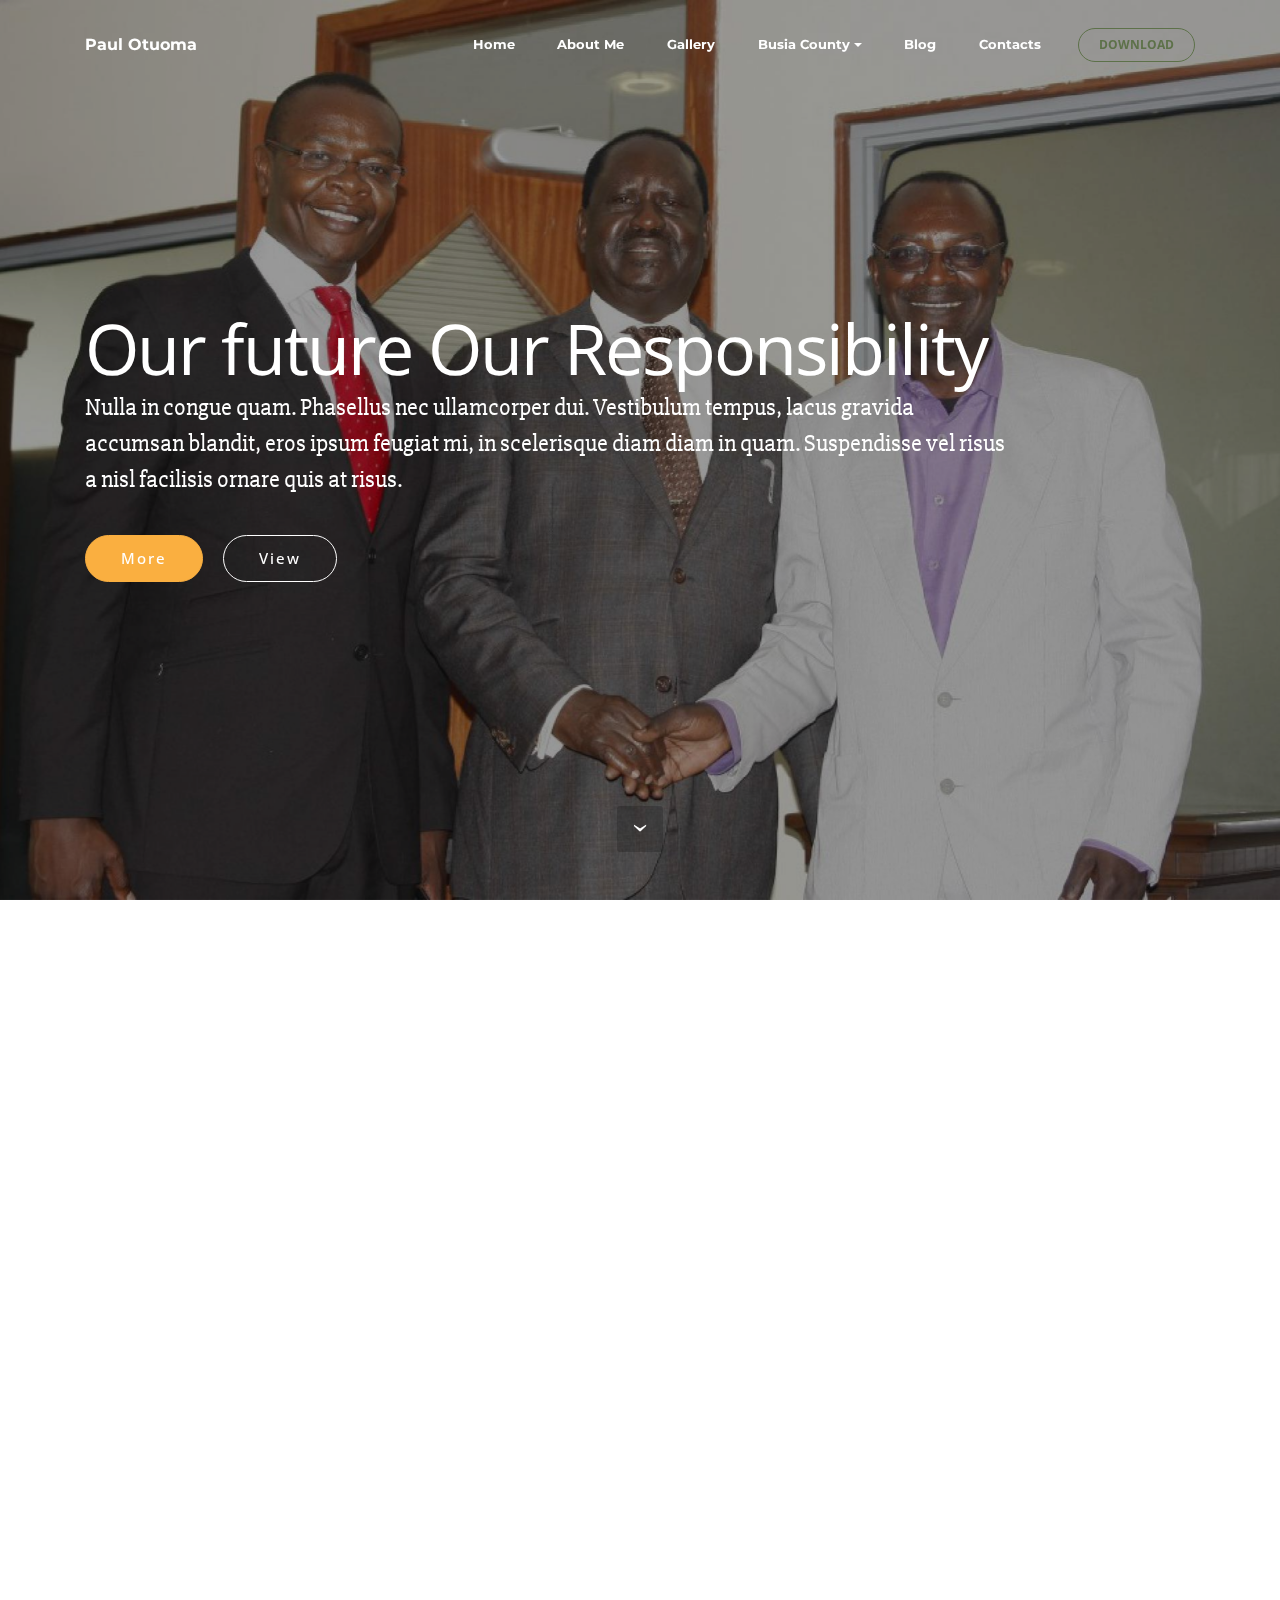
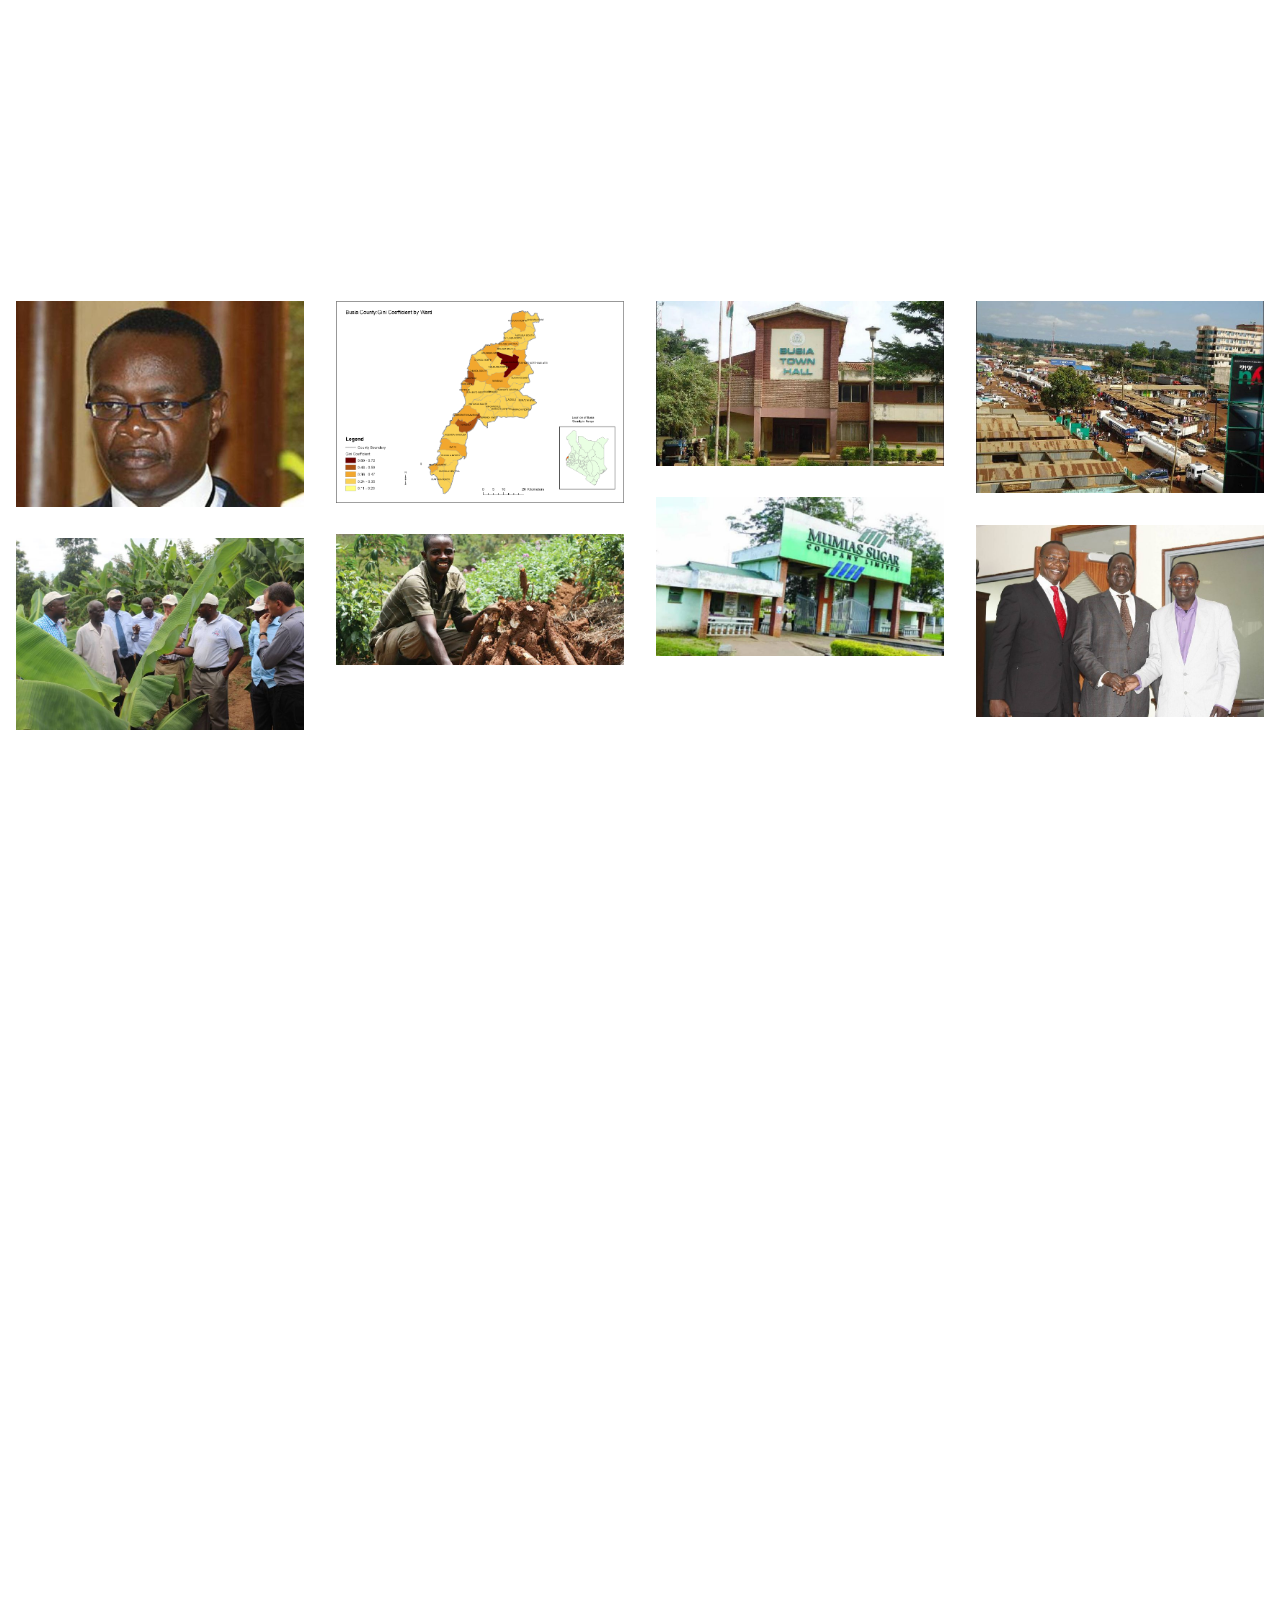
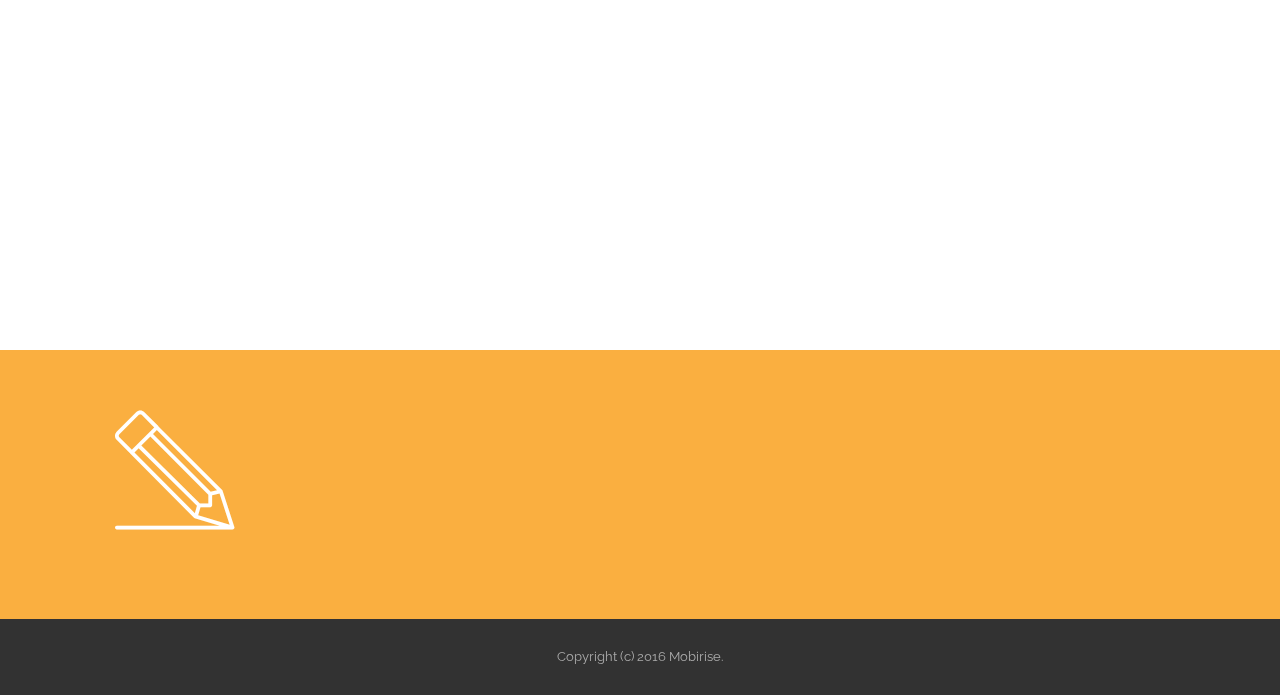
<file: index.html>
<!DOCTYPE html>
<html>
<head>
  <!-- Site made with Mobirise Website Builder v3.10.4, https://mobirise.com -->
  <meta charset="UTF-8">
  <meta http-equiv="X-UA-Compatible" content="IE=edge">
  <meta name="generator" content="Mobirise v3.10.4, mobirise.com">
  <meta name="viewport" content="width=device-width, initial-scale=1">
  <link rel="shortcut icon" href="assets/images/logo.png" type="image/x-icon">
  <meta name="description" content="">
  
  <link rel="stylesheet" href="https://fonts.googleapis.com/css?family=Lora:400,700,400italic,700italic&amp;subset=latin">
  <link rel="stylesheet" href="https://fonts.googleapis.com/css?family=Montserrat:400,700">
  <link rel="stylesheet" href="https://fonts.googleapis.com/css?family=Raleway:100,100i,200,200i,300,300i,400,400i,500,500i,600,600i,700,700i,800,800i,900,900i">
  <link rel="stylesheet" href="assets/bootstrap-material-design-font/css/material.css">
  <link rel="stylesheet" href="assets/et-line-font-plugin/style.css">
  <link rel="stylesheet" href="assets/web/assets/mobirise-icons/mobirise-icons.css">
  <link rel="stylesheet" href="assets/tether/tether.min.css">
  <link rel="stylesheet" href="assets/bootstrap/css/bootstrap.min.css">
  <link rel="stylesheet" href="assets/animate.css/animate.min.css">
  <link rel="stylesheet" href="assets/dropdown/css/style.css">
  <link rel="stylesheet" href="assets/theme/css/style.css">
  <link rel="stylesheet" href="assets/mobirise-gallery/style.css">
  <link rel="stylesheet" href="assets/mobirise/css/mbr-additional.css" type="text/css">
  
  
  
</head>
<body>
<section id="menu-0">

    <nav class="navbar navbar-dropdown bg-color transparent navbar-fixed-top">
        <div class="container">

            <div class="mbr-table">
                <div class="mbr-table-cell">

                    <div class="navbar-brand">
                        
                        <a class="navbar-caption" href="https://mobirise.com">Paul Otuoma</a>
                    </div>

                </div>
                <div class="mbr-table-cell">

                    <button class="navbar-toggler pull-xs-right hidden-md-up" type="button" data-toggle="collapse" data-target="#exCollapsingNavbar">
                        <div class="hamburger-icon"></div>
                    </button>

                    <ul class="nav-dropdown collapse pull-xs-right nav navbar-nav navbar-toggleable-sm" id="exCollapsingNavbar"><li class="nav-item"><a class="nav-link link" href="index.html">Home</a></li><li class="nav-item"><a class="nav-link link" href="about_me.html">About Me</a></li><li class="nav-item"><a class="nav-link link" href="gallety.html">Gallery</a></li><li class="nav-item dropdown"><a class="nav-link link dropdown-toggle" data-toggle="dropdown-submenu" href="https://mobirise.com/" aria-expanded="false">Busia County</a><div class="dropdown-menu"><a class="dropdown-item" href="busia_county.html">Mobile friendly</a><a class="dropdown-item" href="https://mobirise.com/">Based on Bootstrap</a><a class="dropdown-item" href="https://mobirise.com/" aria-expanded="false">Trendy blocks</a><a class="dropdown-item" href="busia_county.html">Host anywhere</a></div></li><li class="nav-item"><a class="nav-link link" href="blog.html" aria-expanded="false">Blog</a></li><li class="nav-item dropdown"><a class="nav-link link" href="contacts.html" aria-expanded="false">Contacts</a></li><li class="nav-item nav-btn"><a class="nav-link btn btn-success-outline btn-success" href="https://mobirise.com/">DOWNLOAD</a></li></ul>
                    <button hidden="" class="navbar-toggler navbar-close" type="button" data-toggle="collapse" data-target="#exCollapsingNavbar">
                        <div class="close-icon"></div>
                    </button>

                </div>
            </div>

        </div>
    </nav>

</section>

<section class="engine"><a rel="external" href="https://mobirise.com">easy responsive web site generator</a></section><section class="mbr-section mbr-section-hero mbr-section-full mbr-parallax-background mbr-section-with-arrow" id="header1-1" style="background-image: url('assets/images/mg-8956-1024x684-2000x1335-0.jpg');">

    <div class="mbr-overlay" style="opacity: 0.4; background-color: rgb(0, 0, 0);"></div>

    <div class="mbr-table-cell">

        <div class="container">
            <div class="row">
                <div class="mbr-section col-md-10">

                    <h1 class="mbr-section-title display-1"><span style="font-weight: normal;">Our future Our Responsibility</span></h1>
                    <p class="mbr-section-lead lead">Nulla in congue quam. Phasellus nec ullamcorper dui. Vestibulum tempus, lacus gravida accumsan blandit, eros ipsum feugiat mi, in scelerisque diam diam in quam. Suspendisse vel risus a nisl facilisis ornare quis at risus.<br></p>
                    <div class="mbr-section-btn"><a class="btn btn-lg btn-primary" href="https://mobirise.com">More</a> <a class="btn btn-lg btn-white btn-white-outline" href="https://mobirise.com">View</a></div>
                </div>
            </div>
        </div>
    </div>

    <div class="mbr-arrow mbr-arrow-floating" aria-hidden="true"><a href="#footer1-2"><i class="mbr-arrow-icon"></i></a></div>

</section>

<section class="mbr-section mbr-section__container article" id="header3-1" style="background-color: rgb(255, 255, 255); padding-top: 20px; padding-bottom: 40px;">
    <div class="container">
        <div class="row">
            <div class="col-xs-12">
                <h3 class="mbr-section-title display-2">Paul Otuoma</h3>
                
            </div>
        </div>
    </div>
</section>

<section class="mbr-section article mbr-section__container" id="content7-2" style="background-color: rgb(255, 255, 255); padding-top: 20px; padding-bottom: 40px;">

    <div class="container">
        <div class="row">
            <div class="col-xs-12 col-md-4 lead"><p>Morbi tempus sit amet est et bibendum. Quisque suscipit eget enim ac vehicula. Nulla vestibulum lacus eget tempor malesuada. Vivamus massa tellus, pharetra non faucibus non, sodales ut purus. Phasellus nunc risus, mollis eu eros vel, tempus pellentesque metus. Vestibulum euismod varius dui ac vehicula. Duis tincidunt lorem eget arcu imperdiet, a euismod sapien ullamcorper. Pellentesque id mattis augue, vel condimentum ex.</p></div>
            <div class="col-xs-12 col-md-4 lead"><p>Pellentesque maximus lectus non mauris maximus malesuada quis sit amet mi. Aliquam quam elit, consequat non erat a, aliquet finibus est. Nam semper neque vitae varius auctor. Donec ultricies nibh non quam placerat, congue egestas quam rutrum. Sed pretium nibh malesuada enim tempus ultrices. Nullam euismod molestie quam, sit amet sodales enim eleifend sit amet. Suspendisse potenti. Ut sollicitudin luctus ornare. Integer auctor, sapien at iaculis hendrerit, nisl tortor lobortis mauris, sit amet fermentum nunc sapien non tellus.</p></div>
            <div class="col-xs-12 col-md-4 lead"><p>Pellentesque vitae hendrerit nisl. Nulla volutpat dignissim sollicitudin. Vestibulum eget urna laoreet, interdum ante semper, dictum diam. Sed massa ex, laoreet sit amet est sed, vehicula maximus libero. Curabitur tellus purus, aliquet ac nisi id, vulputate blandit lectus. Etiam gravida a nibh ut elementum. Praesent ultrices orci eu tristique maximus. Maecenas dignissim eros lacus. Sed at nisi sed urna rutrum semper id eget orci.</p></div>
        </div>
    </div>

</section>

<section class="mbr-section" id="msg-box5-4" style="background-color: rgb(255, 255, 255); padding-top: 40px; padding-bottom: 40px;">

    
    <div class="container">
        <div class="row">
            <div class="mbr-table-md-up">

              <div class="mbr-table-cell mbr-right-padding-md-up mbr-valign-top col-md-7 image-size" style="width: 50%;">
                  <div class="mbr-figure"><img src="assets/images/1426054-1400x1050-4.jpg"></div>
              </div>

              


              <div class="mbr-table-cell col-md-5 text-xs-center text-md-left content-size">
                  <h3 class="mbr-section-title display-2">SOLID COLOR INTRO WITH IMAGE</h3>
                  <div class="lead">

                    <p>Solid color intro with an image on the right side. Also this block has no paddings.</p>

                  </div>

                  <div><a class="btn btn-info" href="https://mobirise.com">MORE</a></div>
              </div>


              

            </div>
        </div>
    </div>

</section>

<section class="mbr-gallery mbr-section mbr-section-nopadding mbr-slider-carousel" id="gallery1-17" data-filter="false" style="background-color: rgb(255, 255, 255); padding-top: 1.5rem; padding-bottom: 0rem;">
    <!-- Filter -->
    

    <!-- Gallery -->
    <div class="mbr-gallery-row">
        <div class=" mbr-gallery-layout-default">
            <div>
                <div>
                    <div class="mbr-gallery-item mbr-gallery-item__mobirise3 mbr-gallery-item--p1" data-tags="Responsive" data-video-url="false">
                        <div href="#lb-gallery1-17" data-slide-to="0" data-toggle="modal">
                            
                            

                            <img alt="" src="assets/images/0c44aac28f634c00ac5d081aac24a2fe-large-2000x1428-60-800x571-64.jpg">
                            
                            <span class="icon-focus"></span>
                            
                        </div>
                    </div><div class="mbr-gallery-item mbr-gallery-item__mobirise3 mbr-gallery-item--p1" data-tags="Responsive" data-video-url="false">
                        <div href="#lb-gallery1-17" data-slide-to="1" data-toggle="modal">
                            
                            

                            <img alt="" src="assets/images/busiacounty-ginicoefficient-2000x1400-44-800x560-42.png">
                            
                            <span class="icon-focus"></span>
                            
                        </div>
                    </div><div class="mbr-gallery-item mbr-gallery-item__mobirise3 mbr-gallery-item--p1" data-tags="Responsive" data-video-url="false">
                        <div href="#lb-gallery1-17" data-slide-to="2" data-toggle="modal">
                            
                            

                            <img alt="" src="assets/images/busia-town-hall-2000x1147-18-800x458-6.jpg">
                            
                            <span class="icon-focus"></span>
                            
                        </div>
                    </div><div class="mbr-gallery-item mbr-gallery-item__mobirise3 mbr-gallery-item--p1" data-tags="Responsive" data-video-url="false">
                        <div href="#lb-gallery1-17" data-slide-to="3" data-toggle="modal">
                            
                            

                            <img alt="" src="assets/images/busia-county-aerial-view-2000x1337-71-800x534-51.jpg">
                            
                            <span class="icon-focus"></span>
                            
                        </div>
                    </div><div class="mbr-gallery-item mbr-gallery-item__mobirise3 mbr-gallery-item--p1" data-tags="Responsive" data-video-url="false">
                        <div href="#lb-gallery1-17" data-slide-to="4" data-toggle="modal">
                            
                            

                            <img alt="" src="assets/images/mumias-sugar-min-696x385-2000x1106-31-800x442-35.jpg">
                            
                            <span class="icon-focus"></span>
                            
                        </div>
                    </div><div class="mbr-gallery-item mbr-gallery-item__mobirise3 mbr-gallery-item--p1" data-tags="Responsive" data-video-url="false">
                        <div href="#lb-gallery1-17" data-slide-to="5" data-toggle="modal">
                            
                            

                            <img alt="" src="assets/images/mg-8956-1024x684-2000x1335-6-800x534-38.jpg">
                            
                            <span class="icon-focus"></span>
                            
                        </div>
                    </div><div class="mbr-gallery-item mbr-gallery-item__mobirise3 mbr-gallery-item--p1" data-tags="Responsive" data-video-url="false">
                        <div href="#lb-gallery1-17" data-slide-to="6" data-toggle="modal">
                            
                            

                            <img alt="" src="assets/images/cassava-farming-in-busia-county-702x320-2000x911-61-800x364-36.jpg">
                            
                            <span class="icon-focus"></span>
                            
                        </div>
                    </div><div class="mbr-gallery-item mbr-gallery-item__mobirise3 mbr-gallery-item--p1" data-tags="Responsive" data-video-url="false">
                        <div href="#lb-gallery1-17" data-slide-to="7" data-toggle="modal">
                            
                            

                            <img alt="" src="assets/images/img-2221-1-2000x1333-42-800x533-38.jpg">
                            
                            <span class="icon-focus"></span>
                            
                        </div>
                    </div>
                </div>
            </div>
            <div class="clearfix"></div>
        </div>
    </div>

    <!-- Lightbox -->
    <div data-app-prevent-settings="" class="mbr-slider modal fade carousel slide" tabindex="-1" data-keyboard="true" data-interval="false" id="lb-gallery1-17">
        <div class="modal-dialog">
            <div class="modal-content">
                <div class="modal-body">
                    <ol class="carousel-indicators">
                        <li data-app-prevent-settings="" data-target="#lb-gallery1-17" data-slide-to="0"></li><li data-app-prevent-settings="" data-target="#lb-gallery1-17" data-slide-to="1"></li><li data-app-prevent-settings="" data-target="#lb-gallery1-17" data-slide-to="2"></li><li data-app-prevent-settings="" data-target="#lb-gallery1-17" data-slide-to="3"></li><li data-app-prevent-settings="" data-target="#lb-gallery1-17" data-slide-to="4"></li><li data-app-prevent-settings="" data-target="#lb-gallery1-17" data-slide-to="5"></li><li data-app-prevent-settings="" data-target="#lb-gallery1-17" data-slide-to="6"></li><li data-app-prevent-settings="" data-target="#lb-gallery1-17" class=" active" data-slide-to="7"></li>
                    </ol>
                    <div class="carousel-inner">
                        <div class="carousel-item">
                            <img alt="" src="assets/images/0c44aac28f634c00ac5d081aac24a2fe-large-2000x1428-60.jpg">
                        </div><div class="carousel-item">
                            <img alt="" src="assets/images/busiacounty-ginicoefficient-2000x1400-44.png">
                        </div><div class="carousel-item">
                            <img alt="" src="assets/images/busia-town-hall-2000x1147-18.jpg">
                        </div><div class="carousel-item">
                            <img alt="" src="assets/images/busia-county-aerial-view-2000x1337-71.jpg">
                        </div><div class="carousel-item">
                            <img alt="" src="assets/images/mumias-sugar-min-696x385-2000x1106-31.jpg">
                        </div><div class="carousel-item">
                            <img alt="" src="assets/images/mg-8956-1024x684-2000x1335-6.jpg">
                        </div><div class="carousel-item">
                            <img alt="" src="assets/images/cassava-farming-in-busia-county-702x320-2000x911-61.jpg">
                        </div><div class="carousel-item active">
                            <img alt="" src="assets/images/img-2221-1-2000x1333-42.jpg">
                        </div>
                    </div>
                    <a class="left carousel-control" role="button" data-slide="prev" href="#lb-gallery1-17">
                        <span class="icon-prev" aria-hidden="true"></span>
                        <span class="sr-only">Previous</span>
                    </a>
                    <a class="right carousel-control" role="button" data-slide="next" href="#lb-gallery1-17">
                        <span class="icon-next" aria-hidden="true"></span>
                        <span class="sr-only">Next</span>
                    </a>

                    <a class="close" href="#" role="button" data-dismiss="modal">
                        <span aria-hidden="true">×</span>
                        <span class="sr-only">Close</span>
                    </a>
                </div>
            </div>
        </div>
    </div>
</section>

<section class="mbr-section mbr-section__container article" id="header3-6" style="background-color: rgb(255, 255, 255); padding-top: 20px; padding-bottom: 20px;">
    <div class="container">
        <div class="row">
            <div class="col-xs-12">
                <h3 class="mbr-section-title display-2">Donec ultricies nibh non quam placerat</h3>
                <small class="mbr-section-subtitle">By John Smith posted July 20, 2016</small>
            </div>
        </div>
    </div>
</section>

<section class="mbr-section article mbr-section__container" id="content2-7" style="background-color: rgb(255, 255, 255); padding-top: 20px; padding-bottom: 20px;">

    <div class="container">
        <div class="row">
            <div class="col-xs-12 lead"><blockquote>Pellentesque maximus lectus non mauris maximus malesuada quis sit amet mi. Aliquam quam elit, consequat non erat a, aliquet finibus est. Nam semper neque vitae varius auctor. Donec ultricies nibh non quam placerat, congue egestas quam rutrum. Sed pretium nibh malesuada enim tempus ultrices. Nullam euismod molestie quam, sit amet sodales enim eleifend sit amet. Suspendisse potenti. Ut sollicitudin luctus ornare.&nbsp;</blockquote></div>
        </div>
    </div>

</section>

<section class="mbr-section article mbr-section__container" id="content6-8" style="background-color: rgb(255, 255, 255); padding-top: 20px; padding-bottom: 20px;">

    <div class="container">
        <div class="row">
            <div class="col-xs-12 col-md-6 lead"><p>Nam id pharetra leo, ac fringilla sem. Nulla et leo ac enim tincidunt vulputate ac at arcu. Vestibulum mauris ligula, suscipit molestie odio ac, euismod elementum elit. Maecenas et est et lacus fringilla tempor. Donec gravida leo in risus aliquam, sit amet gravida enim pharetra. Duis tincidunt eu ante a ornare. Praesent suscipit nibh at libero ultricies, quis sollicitudin urna rhoncus. Morbi mattis lacus eu ipsum facilisis accumsan.&nbsp;</p></div>
            <div class="col-xs-12 col-md-6 lead"><p>Morbi tempus sit amet est et bibendum. Quisque suscipit eget enim ac vehicula. Nulla vestibulum lacus eget tempor malesuada. Vivamus massa tellus, pharetra non faucibus non, sodales ut purus. Phasellus nunc risus, mollis eu eros vel, tempus pellentesque metus. Vestibulum euismod varius dui ac vehicula. Duis tincidunt lorem eget arcu imperdiet, a euismod sapien ullamcorper. Pellentesque id mattis augue, vel condimentum ex.</p></div>
        </div>
    </div>

</section>

<section class="mbr-cards mbr-section mbr-section-nopadding" id="features3-16" style="background-color: rgb(255, 255, 255);">

    

    <div class="mbr-cards-row row">
        <div class="mbr-cards-col col-xs-12 col-lg-3" style="padding-top: 80px; padding-bottom: 80px;">
            <div class="container">
              <div class="card cart-block">
                  <div class="card-img"><img src="assets/images/table.jpg" class="card-img-top"></div>
                  <div class="card-block">
                    <h4 class="card-title">Duis pulvinar</h4>
                    <h5 class="card-subtitle">Bootstrap 4 has been noted</h5>
                    <p class="card-text">Duis pulvinar placerat felis, sed maximus justo ullamcorper nec. Phasellus faucibus at odio ut finibus. Quisque arcu lectus, hendrerit et vehicula et, hendrerit at eros. Ut iaculis, nisi blandit cursus fringilla, felis massa iaculis leo, vitae feugiat elit sem ut dolor. Cras vitae tempor ligula. </p>
                    <div class="card-btn"><a href="https://mobirise.com" class="btn btn-primary">MORE</a></div>
                    </div>
                </div>
            </div>
        </div>
        <div class="mbr-cards-col col-xs-12 col-lg-3" style="padding-top: 80px; padding-bottom: 80px;">
            <div class="container">
                <div class="card cart-block">
                    <div class="card-img"><img src="assets/images/desktop.jpg" class="card-img-top"></div>
                    <div class="card-block">
                        <h4 class="card-title">Quisque&nbsp;</h4>
                        <h5 class="card-subtitle">One of Bootstrap 4's big points</h5>
                        <p class="card-text">Duis pulvinar placerat felis, sed maximus justo ullamcorper nec. Phasellus faucibus at odio ut finibus. Quisque arcu lectus, hendrerit et vehicula et, hendrerit at eros. Ut iaculis, nisi blandit cursus fringilla, felis massa iaculis leo, vitae feugiat elit sem ut dolor. Cras vitae tempor ligula. </p>
                        <div class="card-btn"><a href="https://mobirise.com" class="btn btn-primary">MORE</a></div>
                    </div>
                </div>
            </div>
        </div>
        <div class="mbr-cards-col col-xs-12 col-lg-3" style="padding-top: 80px; padding-bottom: 80px;">
            <div class="container">
                <div class="card cart-block">
                    <div class="card-img"><img src="assets/images/coworkers.jpg" class="card-img-top"></div>
                    <div class="card-block">
                        <h4 class="card-title">Phasellus</h4>
                        <h5 class="card-subtitle">Google has a highly exhaustive list of fonts</h5>
                        <p class="card-text">Duis pulvinar placerat felis, sed maximus justo ullamcorper nec. Phasellus faucibus at odio ut finibus. Quisque arcu lectus, hendrerit et vehicula et, hendrerit at eros. Ut iaculis, nisi blandit cursus fringilla, felis massa iaculis leo, vitae feugiat elit sem ut dolor. Cras vitae tempor ligula. </p>
                        <div class="card-btn"><a href="https://mobirise.com" class="btn btn-primary">MORE</a></div>
                    </div>
                </div>
            </div>
        </div>
        <div class="mbr-cards-col col-xs-12 col-lg-3" style="padding-top: 80px; padding-bottom: 80px;">
            <div class="container">
                <div class="card cart-block">
                    <div class="card-img"><img src="assets/images/code-man.jpg" class="card-img-top"></div>
                    <div class="card-block">
                        <h4 class="card-title">Ut iaculis</h4>
                        <h5 class="card-subtitle">Mobirise gives you the freedom to develop</h5>
                        <p class="card-text">Duis pulvinar placerat felis, sed maximus justo ullamcorper nec. Phasellus faucibus at odio ut finibus. Quisque arcu lectus, hendrerit et vehicula et, hendrerit at eros. Ut iaculis, nisi blandit cursus fringilla, felis massa iaculis leo, vitae feugiat elit sem ut dolor. Phasellus ligula. </p>
                        <div class="card-btn"><a href="https://mobirise.com" class="btn btn-primary">MORE</a></div>
                    </div>
                </div>
            </div>
        </div>
        
        
    </div>
</section>

<section class="mbr-section mbr-section-md-padding mbr-footer footer1" id="contacts1-14" style="background-color: rgb(250, 175, 64); padding-top: 60px; padding-bottom: 90px;">
    
    <div class="container">
        <div class="row">
            <div class="mbr-footer-content col-xs-12 col-md-3">
                <div><span class="etl-icon icon-pencil mbr-iconfont mbr-iconfont-contacts1" style="color: rgb(255, 255, 255);"></span></div>
            </div>
            <div class="mbr-footer-content col-xs-12 col-md-3">
                <p><strong>Address</strong><br>
1234 Street Name<br>
City, AA 99999</p>
            </div>
            <div class="mbr-footer-content col-xs-12 col-md-3">
                <p><strong>Contacts</strong><br>
Email: support@mobirise.com<br>
Phone: +1 (0) 000 0000 001<br>
Fax: +1 (0) 000 0000 002</p>
            </div>
            <div class="mbr-footer-content col-xs-12 col-md-3">
                <p><strong>Links</strong><br>
<a class="text-primary" href="https://mobirise.com/">Website builder</a><br>
<a class="text-white" href="https://mobirise.com/mobirise-free-win.zip">Download for Windows</a><br>
<a class="text-primary" href="https://mobirise.com/mobirise-free-mac.zip">Download for Mac</a></p>
            </div>

        </div>
    </div>
</section>

<footer class="mbr-small-footer mbr-section mbr-section-nopadding" id="footer1-2" style="background-color: rgb(50, 50, 50); padding-top: 1.75rem; padding-bottom: 1.75rem;">
    
    <div class="container">
        <p class="text-xs-center">Copyright (c) 2016 Mobirise.</p>
    </div>
</footer>


  <script src="assets/web/assets/jquery/jquery.min.js"></script>
  <script src="assets/tether/tether.min.js"></script>
  <script src="assets/bootstrap/js/bootstrap.min.js"></script>
  <script src="assets/smooth-scroll/SmoothScroll.js"></script>
  <script src="assets/viewportChecker/jquery.viewportchecker.js"></script>
  <script src="assets/dropdown/js/script.min.js"></script>
  <script src="assets/touchSwipe/jquery.touchSwipe.min.js"></script>
  <script src="assets/jarallax/jarallax.js"></script>
  <script src="assets/masonry/masonry.pkgd.min.js"></script>
  <script src="assets/imagesloaded/imagesloaded.pkgd.min.js"></script>
  <script src="assets/bootstrap-carousel-swipe/bootstrap-carousel-swipe.js"></script>
  <script src="assets/theme/js/script.js"></script>
  <script src="assets/mobirise-gallery/player.min.js"></script>
  <script src="assets/mobirise-gallery/script.js"></script>
  
  
  <input name="animation" type="hidden">
   <div id="scrollToTop" class="scrollToTop mbr-arrow-up"><a style="text-align: center;"><i class="mbr-arrow-up-icon"></i></a></div>
  </body>
</html>
</file>
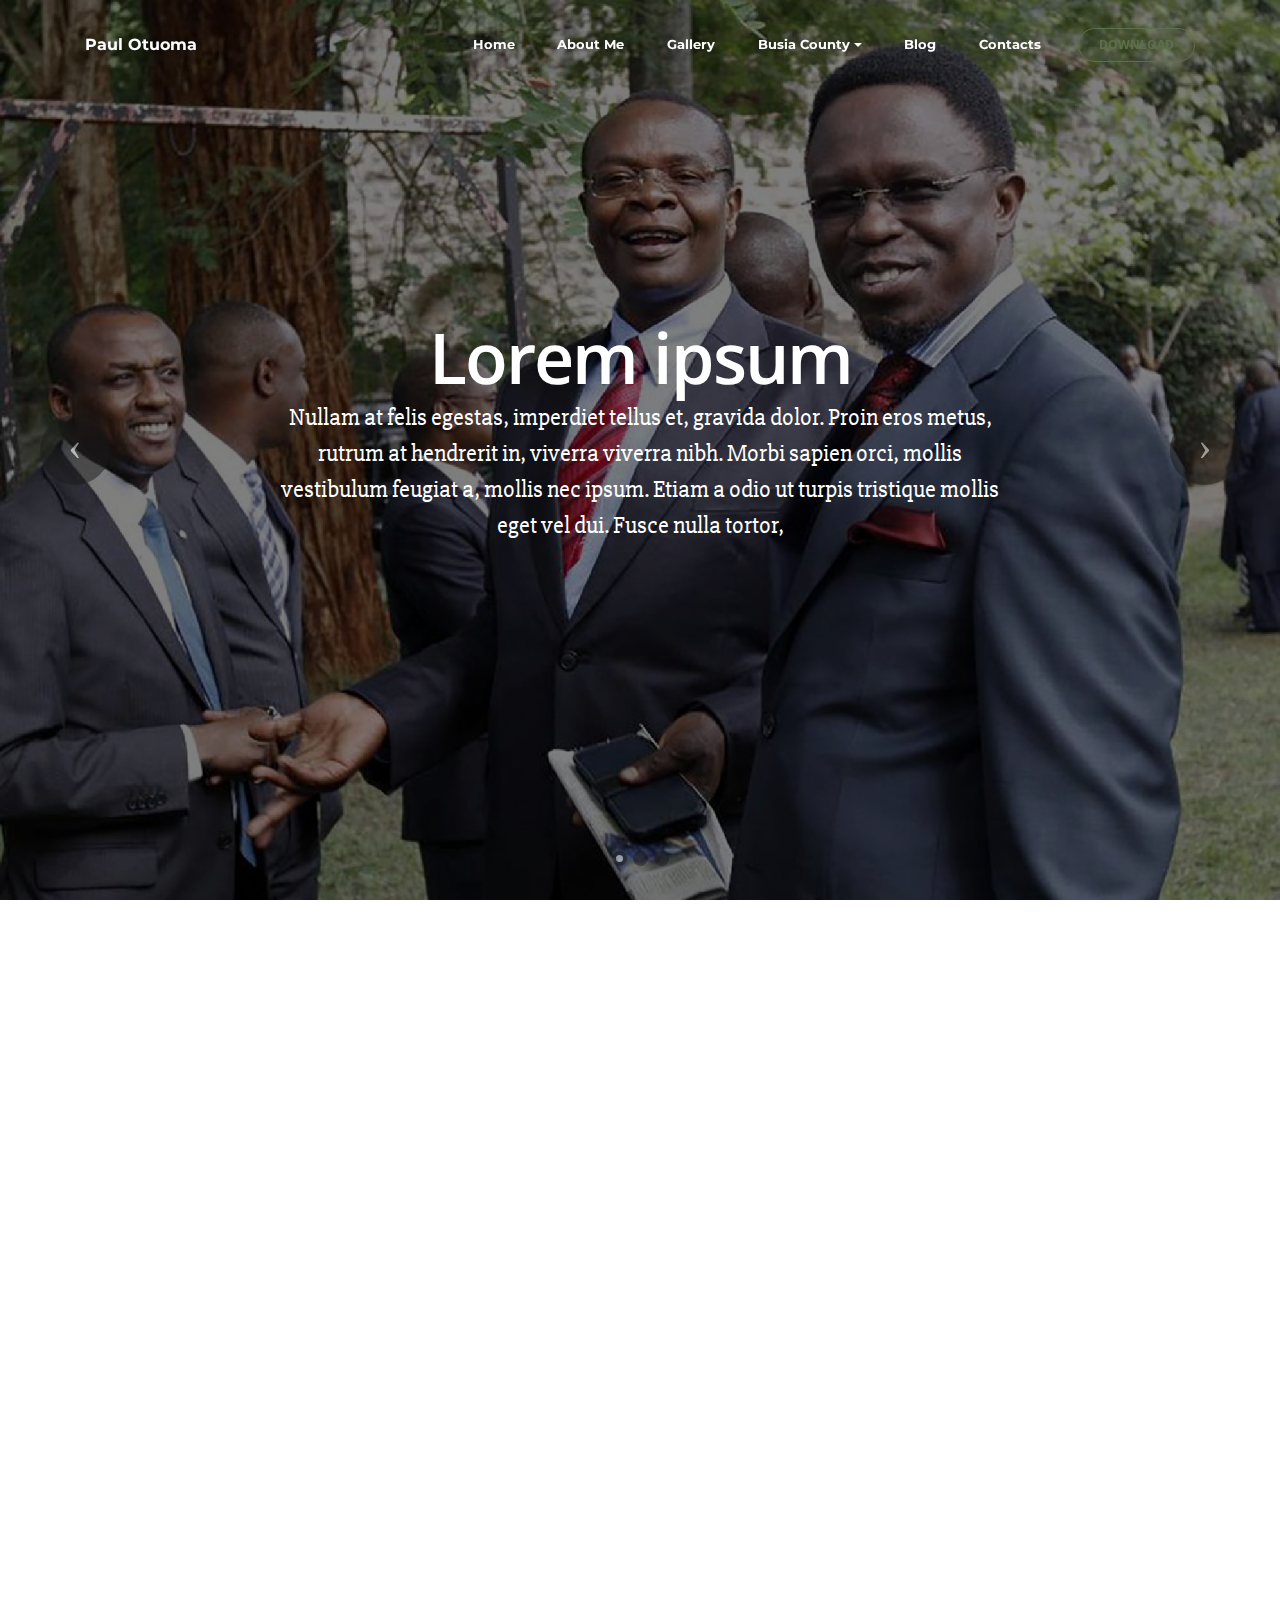
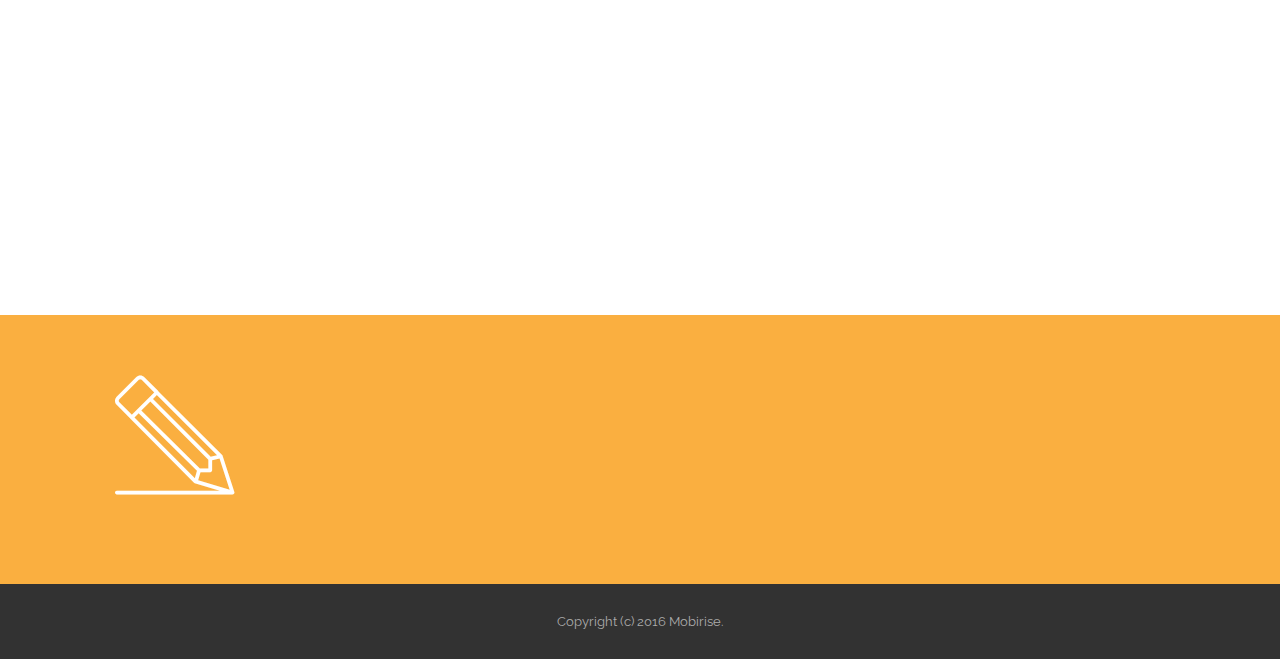
<file: about_me.html>
<!DOCTYPE html>
<html>
<head>
  <!-- Site made with Mobirise Website Builder v3.10.4, https://mobirise.com -->
  <meta charset="UTF-8">
  <meta http-equiv="X-UA-Compatible" content="IE=edge">
  <meta name="generator" content="Mobirise v3.10.4, mobirise.com">
  <meta name="viewport" content="width=device-width, initial-scale=1">
  <link rel="shortcut icon" href="assets/images/logo.png" type="image/x-icon">
  <meta name="description" content="about me">
  <title>about me</title>
  <link rel="stylesheet" href="https://fonts.googleapis.com/css?family=Lora:400,700,400italic,700italic&amp;subset=latin">
  <link rel="stylesheet" href="https://fonts.googleapis.com/css?family=Montserrat:400,700">
  <link rel="stylesheet" href="https://fonts.googleapis.com/css?family=Raleway:100,100i,200,200i,300,300i,400,400i,500,500i,600,600i,700,700i,800,800i,900,900i">
  <link rel="stylesheet" href="assets/bootstrap-material-design-font/css/material.css">
  <link rel="stylesheet" href="assets/web/assets/mobirise-icons/mobirise-icons.css">
  <link rel="stylesheet" href="assets/et-line-font-plugin/style.css">
  <link rel="stylesheet" href="assets/tether/tether.min.css">
  <link rel="stylesheet" href="assets/bootstrap/css/bootstrap.min.css">
  <link rel="stylesheet" href="assets/animate.css/animate.min.css">
  <link rel="stylesheet" href="assets/dropdown/css/style.css">
  <link rel="stylesheet" href="assets/theme/css/style.css">
  <link rel="stylesheet" href="assets/mobirise/css/mbr-additional.css" type="text/css">
  
  
  
</head>
<body>
<section id="menu-18">

    <nav class="navbar navbar-dropdown bg-color transparent navbar-fixed-top">
        <div class="container">

            <div class="mbr-table">
                <div class="mbr-table-cell">

                    <div class="navbar-brand">
                        
                        <a class="navbar-caption" href="https://mobirise.com">Paul Otuoma</a>
                    </div>

                </div>
                <div class="mbr-table-cell">

                    <button class="navbar-toggler pull-xs-right hidden-md-up" type="button" data-toggle="collapse" data-target="#exCollapsingNavbar">
                        <div class="hamburger-icon"></div>
                    </button>

                    <ul class="nav-dropdown collapse pull-xs-right nav navbar-nav navbar-toggleable-sm" id="exCollapsingNavbar"><li class="nav-item"><a class="nav-link link" href="index.html">Home</a></li><li class="nav-item"><a class="nav-link link" href="about_me.html">About Me</a></li><li class="nav-item"><a class="nav-link link" href="gallety.html">Gallery</a></li><li class="nav-item dropdown"><a class="nav-link link dropdown-toggle" data-toggle="dropdown-submenu" href="https://mobirise.com/" aria-expanded="false">Busia County</a><div class="dropdown-menu"><a class="dropdown-item" href="busia_county.html">Mobile friendly</a><a class="dropdown-item" href="https://mobirise.com/">Based on Bootstrap</a><a class="dropdown-item" href="https://mobirise.com/" aria-expanded="false">Trendy blocks</a><a class="dropdown-item" href="busia_county.html">Host anywhere</a></div></li><li class="nav-item"><a class="nav-link link" href="blog.html" aria-expanded="false">Blog</a></li><li class="nav-item dropdown"><a class="nav-link link" href="contacts.html" aria-expanded="false">Contacts</a></li><li class="nav-item nav-btn"><a class="nav-link btn btn-success-outline btn-success" href="https://mobirise.com/">DOWNLOAD</a></li></ul>
                    <button hidden="" class="navbar-toggler navbar-close" type="button" data-toggle="collapse" data-target="#exCollapsingNavbar">
                        <div class="close-icon"></div>
                    </button>

                </div>
            </div>

        </div>
    </nav>

</section>

<section class="engine"><a rel="external" href="https://mobirise.com">easy wysiwyg web page creator software</a></section><section class="mbr-slider mbr-section mbr-section__container carousel slide mbr-section-nopadding mbr-after-navbar" data-ride="carousel" data-keyboard="false" data-wrap="true" data-pause="false" data-interval="6000" id="slider-1b">
    <div>
        <div>
            <div>
                <ol class="carousel-indicators">
                    <li data-app-prevent-settings="" data-target="#slider-1b" data-slide-to="0" class="active"></li><li data-app-prevent-settings="" data-target="#slider-1b" class="" data-slide-to="1"></li><li data-app-prevent-settings="" data-target="#slider-1b" data-slide-to="2"></li>
                </ol>
                <div class="carousel-inner" role="listbox">
                    <div class="mbr-section mbr-section-hero carousel-item dark center mbr-section-full active" data-bg-video-slide="false" style="background-image: url('assets/images/1062837-2000x1500-38.jpg');">
                        <div class="mbr-table-cell">
                            <div class="mbr-overlay"></div>
                            <div class="container-slide container">
                                
                                <div class="row">
                                    <div class="col-md-8 col-md-offset-2 text-xs-center">
                                        <h2 class="mbr-section-title display-1">Lorem ipsum</h2>
                                        <p class="mbr-section-lead lead">Nullam at felis egestas, imperdiet tellus et, gravida dolor. Proin eros metus, rutrum at hendrerit in, viverra viverra nibh. Morbi sapien orci, mollis vestibulum feugiat a, mollis nec ipsum. Etiam a odio ut turpis tristique mollis eget vel dui. Fusce nulla tortor,</p>

                                        
                                    </div>
                                </div>
                            </div>
                        </div>
                    </div><div class="mbr-section mbr-section-hero carousel-item dark center mbr-section-full" data-bg-video-slide="false" style="background-image: url('assets/images/com3u06xgaedvoy-2000x1008-76.jpg');">
                        <div class="mbr-table-cell">
                            <div class="mbr-overlay"></div>
                            <div class="container-slide container">
                                
                                <div class="row">
                                    <div class="col-md-8 col-md-offset-3 text-xs-right">
                                        <h2 class="mbr-section-title display-1">Lorem ipsum</h2>
                                        <p class="mbr-section-lead lead">Choose from the large selection of latest pSed tempor, eros nec imperdiet pellentesque, orci mi ultrices velit, semper ornare sem felis a turpis. Nulla accumsan vel leo ut tempor.re-made blocks - jumbotrons, hero images, parallax scrolling, video backgrounds, hamburger menu, sticky header and more.</p>

                                        
                                    </div>
                                </div>
                            </div>
                        </div>
                    </div><div class="mbr-section mbr-section-hero carousel-item dark center mbr-section-full" data-bg-video-slide="false" style="background-image: url('assets/images/otus-2000x1124-23.jpg');">
                        <div class="mbr-table-cell">
                            <div class="mbr-overlay"></div>
                            <div class="container-slide container">
                                
                                <div class="row">
                                    <div class="col-md-8 col-md-offset-2 text-xs-center">
                                        <h2 class="mbr-section-title display-1">Lorem ipsum&nbsp;</h2>
                                        <p class="mbr-section-lead lead">Nunc varius eget arcu sit amet gravida. Vestibulum mattis elit in est tincidunt tempor. Etiam vel tempor ante. Etiam enim tellus, pretium a blandit vel, </p>

                                        
                                    </div>
                                </div>
                            </div>
                        </div>
                    </div>
                </div>

                <a data-app-prevent-settings="" class="left carousel-control" role="button" data-slide="prev" href="#slider-1b">
                    <span class="icon-prev" aria-hidden="true"></span>
                    <span class="sr-only">Previous</span>
                </a>
                <a data-app-prevent-settings="" class="right carousel-control" role="button" data-slide="next" href="#slider-1b">
                    <span class="icon-next" aria-hidden="true"></span>
                    <span class="sr-only">Next</span>
                </a>
            </div>
        </div>
    </div>
</section>

<section class="mbr-section mbr-section__container article" id="header3-1c" style="background-color: rgb(255, 255, 255); padding-top: 20px; padding-bottom: 20px;">
    <div class="container">
        <div class="row">
            <div class="col-xs-12">
                <h3 class="mbr-section-title display-2"><br><div>Lorem ipsum dolor sit amet</div></h3>
                <small class="mbr-section-subtitle">By John Smith posted July 20, 2016</small>
            </div>
        </div>
    </div>
</section>

<section class="mbr-section article mbr-section__container" id="content7-1d" style="background-color: rgb(255, 255, 255); padding-top: 20px; padding-bottom: 20px;">

    <div class="container">
        <div class="row">
            <div class="col-xs-12 col-md-4 lead"><p>Lorem ipsum dolor sit amet, consectetur adipiscing elit. Ut pulvinar pulvinar libero. Cras sit amet lacus tellus. Morbi vehicula eros vitae ultrices venenatis. Morbi id leo eget augue convallis accumsan non eget nulla. Donec luctus mattis eros nec dapibus. Etiam erat tellus, vulputate varius ultrices et, dapibus in nisi. Curabitur ornare lectus quis metus vulputate aliquam. Sed dolor velit, ullamcorper pulvinar purus ac, ultrices congue massa.Lorem ipsum dolor sit amet, consectetur adipiscing elit. Ut pulvinar pulvinar libero.</p></div>
            <div class="col-xs-12 col-md-4 lead"><p>Lorem ipsum dolor sit amet, consectetur adipiscing elit. Ut pulvinar pulvinar libero. Cras sit amet lacus tellus. Morbi vehicula eros vitae ultrices venenatis. Morbi id leo eget augue convallis accumsan non eget nulla. Donec luctus mattis eros nec dapibus. Etiam erat tellus, vulputate varius ultrices et, dapibus in nisi. Curabitur ornare lectus quis metus vulputate aliquam. Sed dolor velit, ullamcorper pulvinar purus ac, ultrices congue massa.Lorem ipsum dolor sit amet, consectetur adipiscing elit. Ut pulvinar pulvinar libero.</p></div>
            <div class="col-xs-12 col-md-4 lead"><p>Lorem ipsum dolor sit amet, consectetur adipiscing elit. Ut pulvinar pulvinar libero. Cras sit amet lacus tellus. Morbi vehicula eros vitae ultrices venenatis. Morbi id leo eget augue convallis accumsan non eget nulla. Donec luctus mattis eros nec dapibus. Etiam erat tellus, vulputate varius ultrices et, dapibus in nisi. Curabitur ornare lectus quis metus vulputate aliquam. Sed dolor velit, ullamcorper pulvinar purus ac, ultrices congue massa.Lorem ipsum dolor sit amet, consectetur adipiscing elit. Ut pulvinar pulvinar libero.</p></div>
        </div>
    </div>

</section>

<section class="mbr-section" id="msg-box5-1e" style="background-color: rgb(255, 255, 255); padding-top: 0px; padding-bottom: 40px;">

    
    <div class="container">
        <div class="row">
            <div class="mbr-table-md-up">

              <div class="mbr-table-cell mbr-right-padding-md-up mbr-valign-top col-md-7 image-size" style="width: 50%;">
                  <div class="mbr-figure"><img src="assets/images/desktop.jpg"></div>
              </div>

              


              <div class="mbr-table-cell col-md-5 text-xs-center text-md-left content-size">
                  <h3 class="mbr-section-title display-2"><br><div>Lorem ipsum dolor</div></h3>
                  <div class="lead">

                    <p>Lorem ipsum dolor sit amet, consectetur adipiscing elit. Ut pulvinar pulvinar libero. Cras sit amet lacus tellus. Morbi vehicula eros vitae ultrices venenatis. Morbi id leo eget augue convallis accumsan non eget nulla. Donec luctus mattis eros nec dapibus. Etiam erat tellus, vulputate varius ultrices et, dapibus in nisi. Curabitur ornare lectus quis metus vulputate aliquam. Sed dolor velit, ullamcorper pulvinar purus ac, ultrices congue massa.Lorem ipsum dolor sit amet, consectetur adipiscing elit. Ut pulvinar pulvinar libero.</p>

                  </div>

                  <div><a class="btn btn-primary" href="https://mobirise.com">MORE</a> </div>
              </div>


              

            </div>
        </div>
    </div>

</section>

<section class="mbr-section mbr-section-md-padding mbr-footer footer1" id="contacts1-1a" style="background-color: rgb(250, 175, 64); padding-top: 60px; padding-bottom: 90px;">
    
    <div class="container">
        <div class="row">
            <div class="mbr-footer-content col-xs-12 col-md-3">
                <div><span class="etl-icon icon-pencil mbr-iconfont mbr-iconfont-contacts1" style="color: rgb(255, 255, 255);"></span></div>
            </div>
            <div class="mbr-footer-content col-xs-12 col-md-3">
                <p><strong>Address</strong><br>
1234 Street Name<br>
City, AA 99999</p>
            </div>
            <div class="mbr-footer-content col-xs-12 col-md-3">
                <p><strong>Contacts</strong><br>
Email: support@mobirise.com<br>
Phone: +1 (0) 000 0000 001<br>
Fax: +1 (0) 000 0000 002</p>
            </div>
            <div class="mbr-footer-content col-xs-12 col-md-3">
                <p><strong>Links</strong><br>
<a class="text-primary" href="https://mobirise.com/">Website builder</a><br>
<a class="text-white" href="https://mobirise.com/mobirise-free-win.zip">Download for Windows</a><br>
<a class="text-primary" href="https://mobirise.com/mobirise-free-mac.zip">Download for Mac</a></p>
            </div>

        </div>
    </div>
</section>

<footer class="mbr-small-footer mbr-section mbr-section-nopadding" id="footer1-19" style="background-color: rgb(50, 50, 50); padding-top: 1.75rem; padding-bottom: 1.75rem;">
    
    <div class="container">
        <p class="text-xs-center">Copyright (c) 2016 Mobirise.</p>
    </div>
</footer>


  <script src="assets/web/assets/jquery/jquery.min.js"></script>
  <script src="assets/tether/tether.min.js"></script>
  <script src="assets/bootstrap/js/bootstrap.min.js"></script>
  <script src="assets/smooth-scroll/SmoothScroll.js"></script>
  <script src="assets/viewportChecker/jquery.viewportchecker.js"></script>
  <script src="assets/dropdown/js/script.min.js"></script>
  <script src="assets/touchSwipe/jquery.touchSwipe.min.js"></script>
  <script src="assets/bootstrap-carousel-swipe/bootstrap-carousel-swipe.js"></script>
  <script src="assets/theme/js/script.js"></script>
  
  
  <input name="animation" type="hidden">
   <div id="scrollToTop" class="scrollToTop mbr-arrow-up"><a style="text-align: center;"><i class="mbr-arrow-up-icon"></i></a></div>
  </body>
</html>
</file>
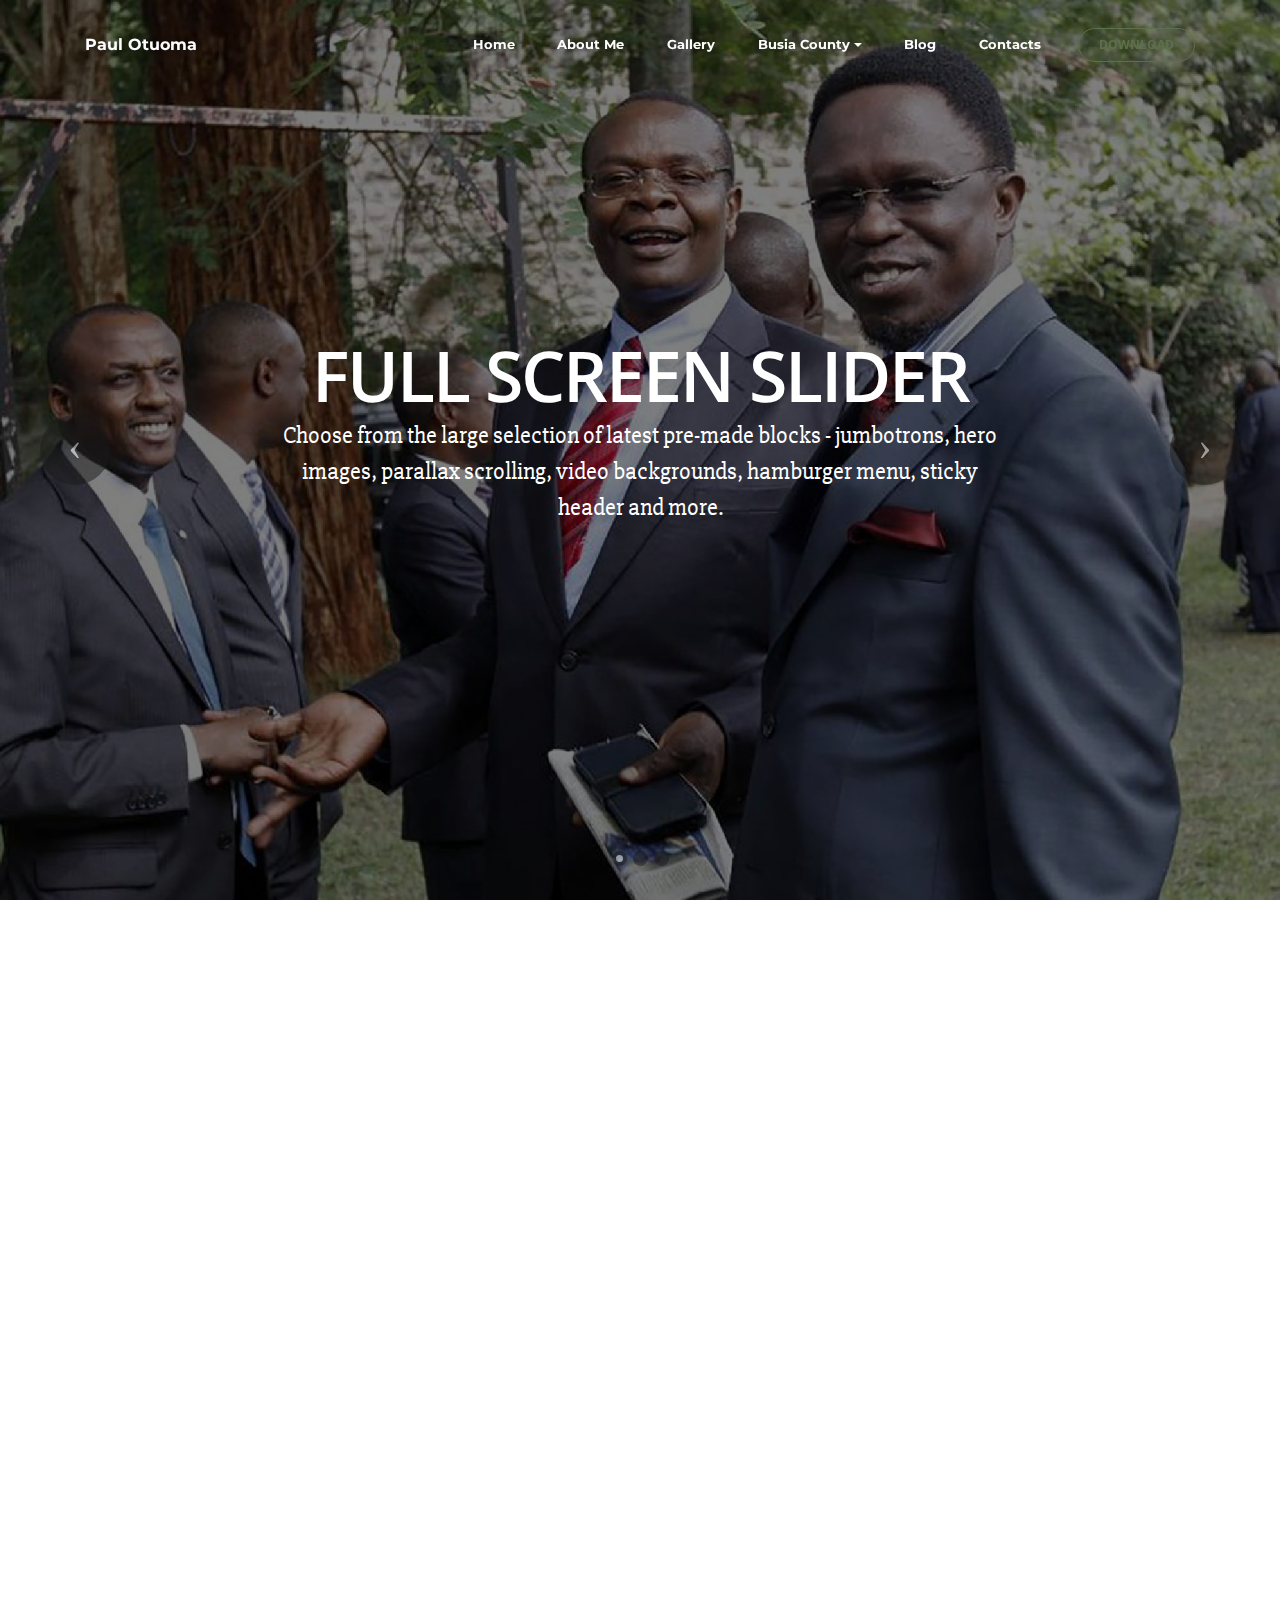
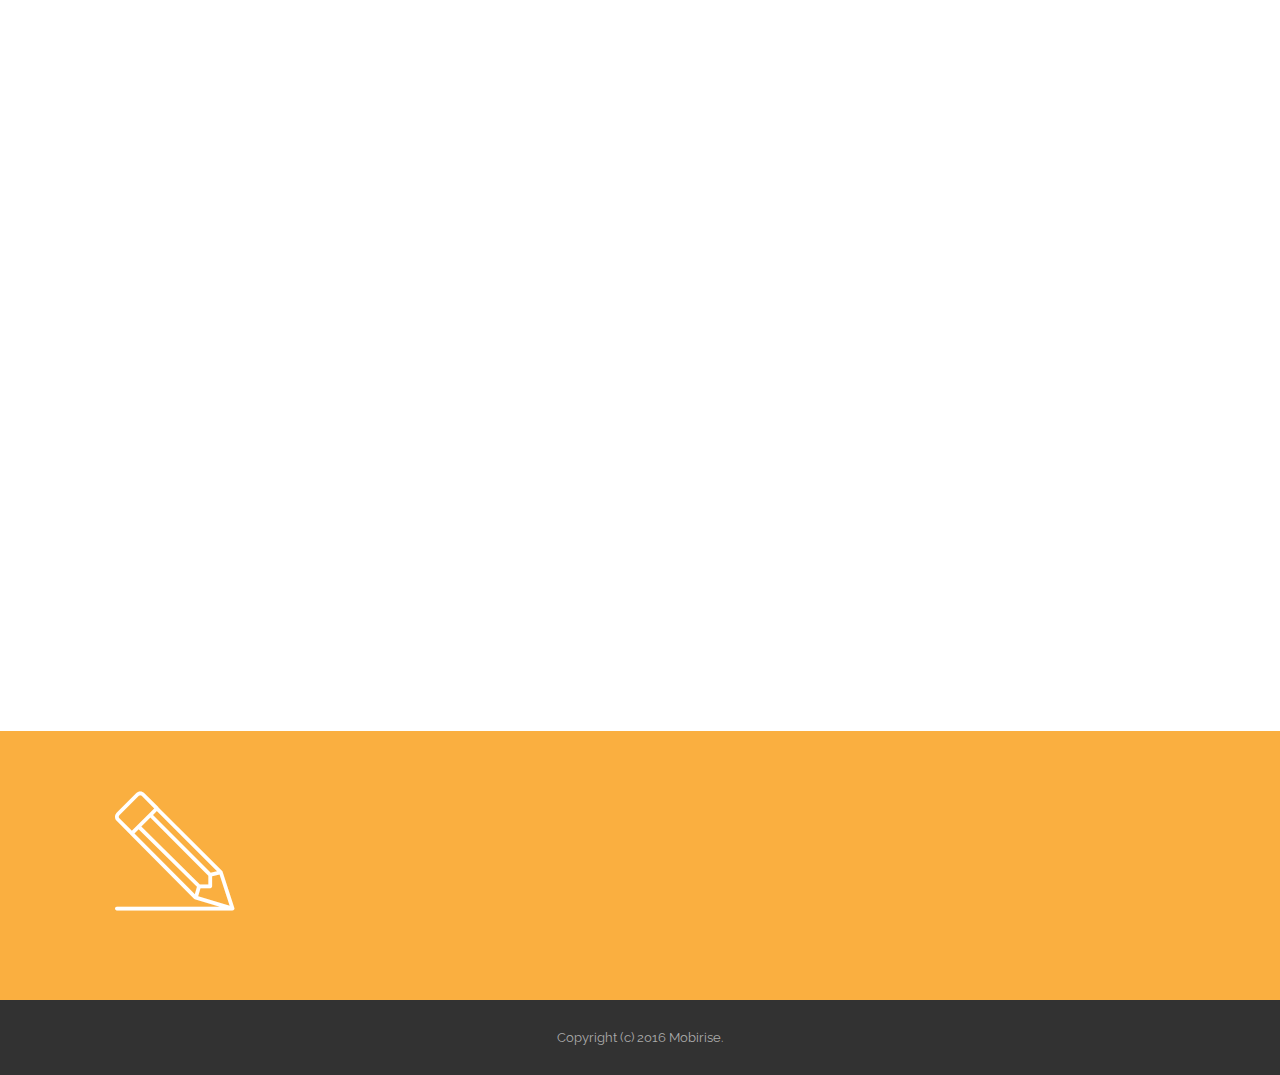
<file: blog.html>
<!DOCTYPE html>
<html>
<head>
  <!-- Site made with Mobirise Website Builder v3.10.4, https://mobirise.com -->
  <meta charset="UTF-8">
  <meta http-equiv="X-UA-Compatible" content="IE=edge">
  <meta name="generator" content="Mobirise v3.10.4, mobirise.com">
  <meta name="viewport" content="width=device-width, initial-scale=1">
  <link rel="shortcut icon" href="assets/images/logo.png" type="image/x-icon">
  <meta name="description" content="contacts">
  <title>contacts</title>
  <link rel="stylesheet" href="https://fonts.googleapis.com/css?family=Lora:400,700,400italic,700italic&amp;subset=latin">
  <link rel="stylesheet" href="https://fonts.googleapis.com/css?family=Montserrat:400,700">
  <link rel="stylesheet" href="https://fonts.googleapis.com/css?family=Raleway:100,100i,200,200i,300,300i,400,400i,500,500i,600,600i,700,700i,800,800i,900,900i">
  <link rel="stylesheet" href="assets/bootstrap-material-design-font/css/material.css">
  <link rel="stylesheet" href="assets/web/assets/mobirise-icons/mobirise-icons.css">
  <link rel="stylesheet" href="assets/et-line-font-plugin/style.css">
  <link rel="stylesheet" href="assets/tether/tether.min.css">
  <link rel="stylesheet" href="assets/bootstrap/css/bootstrap.min.css">
  <link rel="stylesheet" href="assets/animate.css/animate.min.css">
  <link rel="stylesheet" href="assets/dropdown/css/style.css">
  <link rel="stylesheet" href="assets/socicon/css/socicon.min.css">
  <link rel="stylesheet" href="assets/theme/css/style.css">
  <link rel="stylesheet" href="assets/mobirise/css/mbr-additional.css" type="text/css">
  
  
  
</head>
<body>
<section id="menu-21">

    <nav class="navbar navbar-dropdown bg-color transparent navbar-fixed-top">
        <div class="container">

            <div class="mbr-table">
                <div class="mbr-table-cell">

                    <div class="navbar-brand">
                        
                        <a class="navbar-caption" href="https://mobirise.com">Paul Otuoma</a>
                    </div>

                </div>
                <div class="mbr-table-cell">

                    <button class="navbar-toggler pull-xs-right hidden-md-up" type="button" data-toggle="collapse" data-target="#exCollapsingNavbar">
                        <div class="hamburger-icon"></div>
                    </button>

                    <ul class="nav-dropdown collapse pull-xs-right nav navbar-nav navbar-toggleable-sm" id="exCollapsingNavbar"><li class="nav-item"><a class="nav-link link" href="index.html">Home</a></li><li class="nav-item"><a class="nav-link link" href="about_me.html">About Me</a></li><li class="nav-item"><a class="nav-link link" href="gallety.html">Gallery</a></li><li class="nav-item dropdown"><a class="nav-link link dropdown-toggle" data-toggle="dropdown-submenu" href="https://mobirise.com/" aria-expanded="false">Busia County</a><div class="dropdown-menu"><a class="dropdown-item" href="busia_county.html">Mobile friendly</a><a class="dropdown-item" href="https://mobirise.com/">Based on Bootstrap</a><a class="dropdown-item" href="https://mobirise.com/" aria-expanded="false">Trendy blocks</a><a class="dropdown-item" href="busia_county.html">Host anywhere</a></div></li><li class="nav-item"><a class="nav-link link" href="blog.html" aria-expanded="false">Blog</a></li><li class="nav-item dropdown"><a class="nav-link link" href="contacts.html" aria-expanded="false">Contacts</a></li><li class="nav-item nav-btn"><a class="nav-link btn btn-success-outline btn-success" href="https://mobirise.com/">DOWNLOAD</a></li></ul>
                    <button hidden="" class="navbar-toggler navbar-close" type="button" data-toggle="collapse" data-target="#exCollapsingNavbar">
                        <div class="close-icon"></div>
                    </button>

                </div>
            </div>

        </div>
    </nav>

</section>

<section class="engine"><a rel="external" href="https://mobirise.com">simple bootstrap web site design</a></section><section class="mbr-slider mbr-section mbr-section__container carousel slide mbr-section-nopadding mbr-after-navbar" data-ride="carousel" data-keyboard="false" data-wrap="true" data-pause="false" data-interval="6000" id="slider-23">
    <div>
        <div>
            <div>
                <ol class="carousel-indicators">
                    <li data-app-prevent-settings="" data-target="#slider-23" data-slide-to="0" class="active"></li><li data-app-prevent-settings="" data-target="#slider-23" class="" data-slide-to="1"></li><li data-app-prevent-settings="" data-target="#slider-23" data-slide-to="2"></li>
                </ol>
                <div class="carousel-inner" role="listbox">
                    <div class="mbr-section mbr-section-hero carousel-item dark center mbr-section-full active" data-bg-video-slide="false" style="background-image: url('assets/images/1062837-2000x1500-38.jpg');">
                        <div class="mbr-table-cell">
                            <div class="mbr-overlay"></div>
                            <div class="container-slide container">
                                
                                <div class="row">
                                    <div class="col-md-8 col-md-offset-2 text-xs-center">
                                        <h2 class="mbr-section-title display-1">FULL SCREEN SLIDER</h2>
                                        <p class="mbr-section-lead lead">Choose from the large selection of latest pre-made blocks - jumbotrons, hero images, parallax scrolling, video backgrounds, hamburger menu, sticky header and more.</p>

                                        
                                    </div>
                                </div>
                            </div>
                        </div>
                    </div><div class="mbr-section mbr-section-hero carousel-item dark center mbr-section-full" data-bg-video-slide="false" style="background-image: url('assets/images/com3u06xgaedvoy-2000x1008-76.jpg');">
                        <div class="mbr-table-cell">
                            <div class="mbr-overlay"></div>
                            <div class="container-slide container">
                                
                                <div class="row">
                                    <div class="col-md-8 col-md-offset-3 text-xs-right">
                                        <h2 class="mbr-section-title display-1">IMAGE SLIDE</h2>
                                        <p class="mbr-section-lead lead">Choose from the large selection of latest pre-made blocks - jumbotrons, hero images, parallax scrolling, video backgrounds, hamburger menu, sticky header and more.</p>

                                        
                                    </div>
                                </div>
                            </div>
                        </div>
                    </div><div class="mbr-section mbr-section-hero carousel-item dark center mbr-section-full" data-bg-video-slide="false" style="background-image: url('assets/images/otus-2000x1124-23.jpg');">
                        <div class="mbr-table-cell">
                            <div class="mbr-overlay"></div>
                            <div class="container-slide container">
                                
                                <div class="row">
                                    <div class="col-md-8 col-md-offset-2 text-xs-center">
                                        <h2 class="mbr-section-title display-1">Donec dictum facilisis</h2>
                                        <p class="mbr-section-lead lead">Nulla id pharetra est. Sed ut nisi arcu. Phasellus eu orci scelerisque mi hendrerit molestie. Donec dictum facilisis turpis, pellentesque tristique nisl ornare nec. </p>

                                        
                                    </div>
                                </div>
                            </div>
                        </div>
                    </div>
                </div>

                <a data-app-prevent-settings="" class="left carousel-control" role="button" data-slide="prev" href="#slider-23">
                    <span class="icon-prev" aria-hidden="true"></span>
                    <span class="sr-only">Previous</span>
                </a>
                <a data-app-prevent-settings="" class="right carousel-control" role="button" data-slide="next" href="#slider-23">
                    <span class="icon-next" aria-hidden="true"></span>
                    <span class="sr-only">Next</span>
                </a>
            </div>
        </div>
    </div>
</section>

<section class="mbr-section" id="testimonials1-27" style="background-color: rgb(255, 255, 255); padding-top: 80px; padding-bottom: 120px;">

    

        <div class="mbr-section mbr-section__container mbr-section__container--middle">
            <div class="container">
                <div class="row">
                    <div class="col-xs-12 text-xs-center">
                        <h3 class="mbr-section-title display-2">Lorem Ipsum</h3>
                        <small class="mbr-section-subtitle">Pellentesque imperdiet risus eu molestie lacinia. Etiam sit amet rhoncus odio, nec faucibus eros.</small>
                    </div>
                </div>
            </div>
        </div>


    <div class="mbr-testimonials mbr-section mbr-section-nopadding">
        <div class="container">
            <div class="row">

                <div class="col-xs-12 col-lg-4">

                    <div class="mbr-testimonial card">
                        <div class="card-block"><p>Pellentesque imperdiet risus eu molestie lacinia. Etiam sit amet rhoncus odio, nec faucibus eros. Curabitur eget volutpat velit. Etiam mattis tempus justo, vitae consectetur ligula viverra nec. Duis sagittis neque quis nisi vestibulum luctus. Sed vel neque et elit aliquet volutpat sit amet aliquam odio</p></div>
                        <div class="mbr-author card-footer">
                            
                            
                            
                        </div>
                    </div>
                </div><div class="col-xs-12 col-lg-4">

                    <div class="mbr-testimonial card">
                        <div class="card-block"><p>Pellentesque imperdiet risus eu molestie lacinia. Etiam sit amet rhoncus odio, nec faucibus eros. Curabitur eget volutpat velit. Etiam mattis tempus justo, vitae consectetur ligula viverra nec. Duis sagittis neque quis nisi vestibulum luctus. Sed vel neque et elit aliquet volutpat sit amet aliquam odio</p></div>
                        <div class="mbr-author card-footer">
                            
                            
                            
                        </div>
                    </div>
                </div><div class="col-xs-12 col-lg-4">

                    <div class="mbr-testimonial card">
                        <div class="card-block"><p>Pellentesque imperdiet risus eu molestie lacinia. Etiam sit amet rhoncus odio, nec faucibus eros. Curabitur eget volutpat velit. Etiam mattis tempus justo, vitae consectetur ligula viverra nec. Duis sagittis neque quis nisi vestibulum luctus. Sed vel neque et elit aliquet volutpat sit amet aliquam odio</p></div>
                        <div class="mbr-author card-footer">
                            
                            
                            
                        </div>
                    </div>
                </div><div class="col-xs-12 col-lg-4">

                    <div class="mbr-testimonial card">
                        <div class="card-block"><p>Pellentesque imperdiet risus eu molestie lacinia. Etiam sit amet rhoncus odio, nec faucibus eros. Curabitur eget volutpat velit. Etiam mattis tempus justo, vitae consectetur ligula viverra nec. Duis sagittis neque quis nisi vestibulum luctus. Sed vel neque et elit aliquet volutpat sit amet aliquam odio</p></div>
                        <div class="mbr-author card-footer">
                            
                            
                            
                        </div>
                    </div>
                </div><div class="col-xs-12 col-lg-4">

                    <div class="mbr-testimonial card">
                        <div class="card-block"><p>Pellentesque imperdiet risus eu molestie lacinia. Etiam sit amet rhoncus odio, nec faucibus eros. Curabitur eget volutpat velit. Etiam mattis tempus justo, vitae consectetur ligula viverra nec. Duis sagittis neque quis nisi vestibulum luctus. Sed vel neque et elit aliquet volutpat sit amet aliquam odio</p></div>
                        <div class="mbr-author card-footer">
                            
                            
                            
                        </div>
                    </div>
                </div><div class="col-xs-12 col-lg-4">

                    <div class="mbr-testimonial card">
                        <div class="card-block"><p>Pellentesque imperdiet risus eu molestie lacinia. Etiam sit amet rhoncus odio, nec faucibus eros. Curabitur eget volutpat velit. Etiam mattis tempus justo, vitae consectetur ligula viverra nec. Duis sagittis neque quis nisi vestibulum luctus. Sed vel neque et elit aliquet volutpat sit amet aliquam odio</p></div>
                        <div class="mbr-author card-footer">
                            
                            
                            
                        </div>
                    </div>
                </div>

            </div>

        </div>

    </div>

</section>

<section class="mbr-section mbr-section-md-padding" id="social-buttons1-28" style="background-color: rgb(255, 255, 255); padding-top: 90px; padding-bottom: 90px;">
    
    <div class="container">
        <div class="row">
            <div class="col-md-8 col-md-offset-2 text-xs-center">
                <h3 class="mbr-section-title display-2">SHARE THIS PAGE!</h3>
                <div>

                  <div class="mbr-social-likes" data-counters="false">
                    <span class="btn btn-social facebook" title="Share link on Facebook">
                        <i class="socicon socicon-facebook"></i>
                    </span>
                    <span class="btn btn-social twitter" title="Share link on Twitter">
                        <i class="socicon socicon-twitter"></i>
                    </span>
                    <span class="btn btn-social plusone" title="Share link on Google+">
                        <i class="socicon socicon-google"></i>
                    </span>
                    
                    
                  </div>

                </div>
            </div>
        </div>
    </div>
</section>

<section class="mbr-section mbr-section-md-padding mbr-footer footer1" id="contacts1-26" style="background-color: rgb(250, 175, 64); padding-top: 60px; padding-bottom: 90px;">
    
    <div class="container">
        <div class="row">
            <div class="mbr-footer-content col-xs-12 col-md-3">
                <div><span class="etl-icon icon-pencil mbr-iconfont mbr-iconfont-contacts1" style="color: rgb(255, 255, 255);"></span></div>
            </div>
            <div class="mbr-footer-content col-xs-12 col-md-3">
                <p><strong>Address</strong><br>
1234 Street Name<br>
City, AA 99999</p>
            </div>
            <div class="mbr-footer-content col-xs-12 col-md-3">
                <p><strong>Contacts</strong><br>
Email: support@mobirise.com<br>
Phone: +1 (0) 000 0000 001<br>
Fax: +1 (0) 000 0000 002</p>
            </div>
            <div class="mbr-footer-content col-xs-12 col-md-3">
                <p><strong>Links</strong><br>
<a class="text-primary" href="https://mobirise.com/">Website builder</a><br>
<a class="text-white" href="https://mobirise.com/mobirise-free-win.zip">Download for Windows</a><br>
<a class="text-primary" href="https://mobirise.com/mobirise-free-mac.zip">Download for Mac</a></p>
            </div>

        </div>
    </div>
</section>

<footer class="mbr-small-footer mbr-section mbr-section-nopadding" id="footer1-22" style="background-color: rgb(50, 50, 50); padding-top: 1.75rem; padding-bottom: 1.75rem;">
    
    <div class="container">
        <p class="text-xs-center">Copyright (c) 2016 Mobirise.</p>
    </div>
</footer>


  <script src="assets/web/assets/jquery/jquery.min.js"></script>
  <script src="assets/tether/tether.min.js"></script>
  <script src="assets/bootstrap/js/bootstrap.min.js"></script>
  <script src="assets/smooth-scroll/SmoothScroll.js"></script>
  <script src="assets/viewportChecker/jquery.viewportchecker.js"></script>
  <script src="assets/dropdown/js/script.min.js"></script>
  <script src="assets/touchSwipe/jquery.touchSwipe.min.js"></script>
  <script src="assets/bootstrap-carousel-swipe/bootstrap-carousel-swipe.js"></script>
  <script src="assets/social-likes/social-likes.js"></script>
  <script src="assets/theme/js/script.js"></script>
  
  
  <input name="animation" type="hidden">
   <div id="scrollToTop" class="scrollToTop mbr-arrow-up"><a style="text-align: center;"><i class="mbr-arrow-up-icon"></i></a></div>
  </body>
</html>
</file>
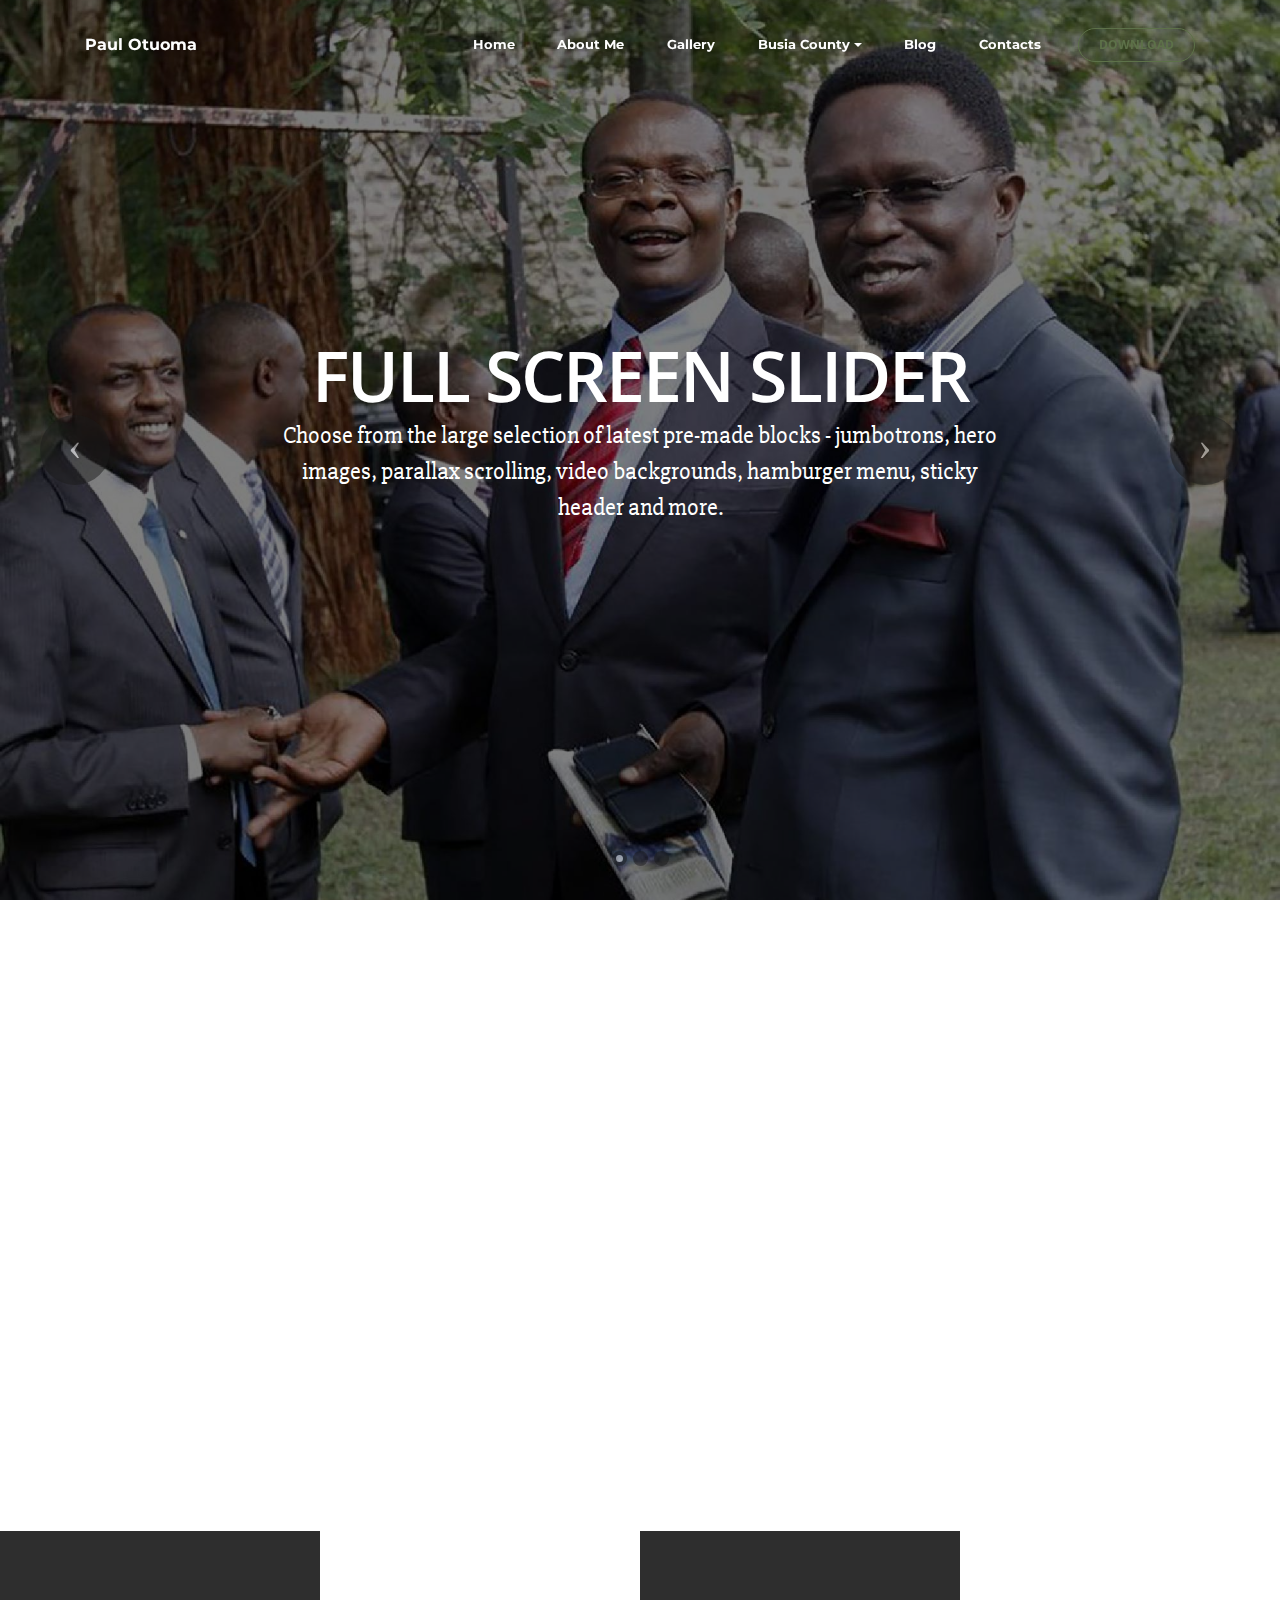
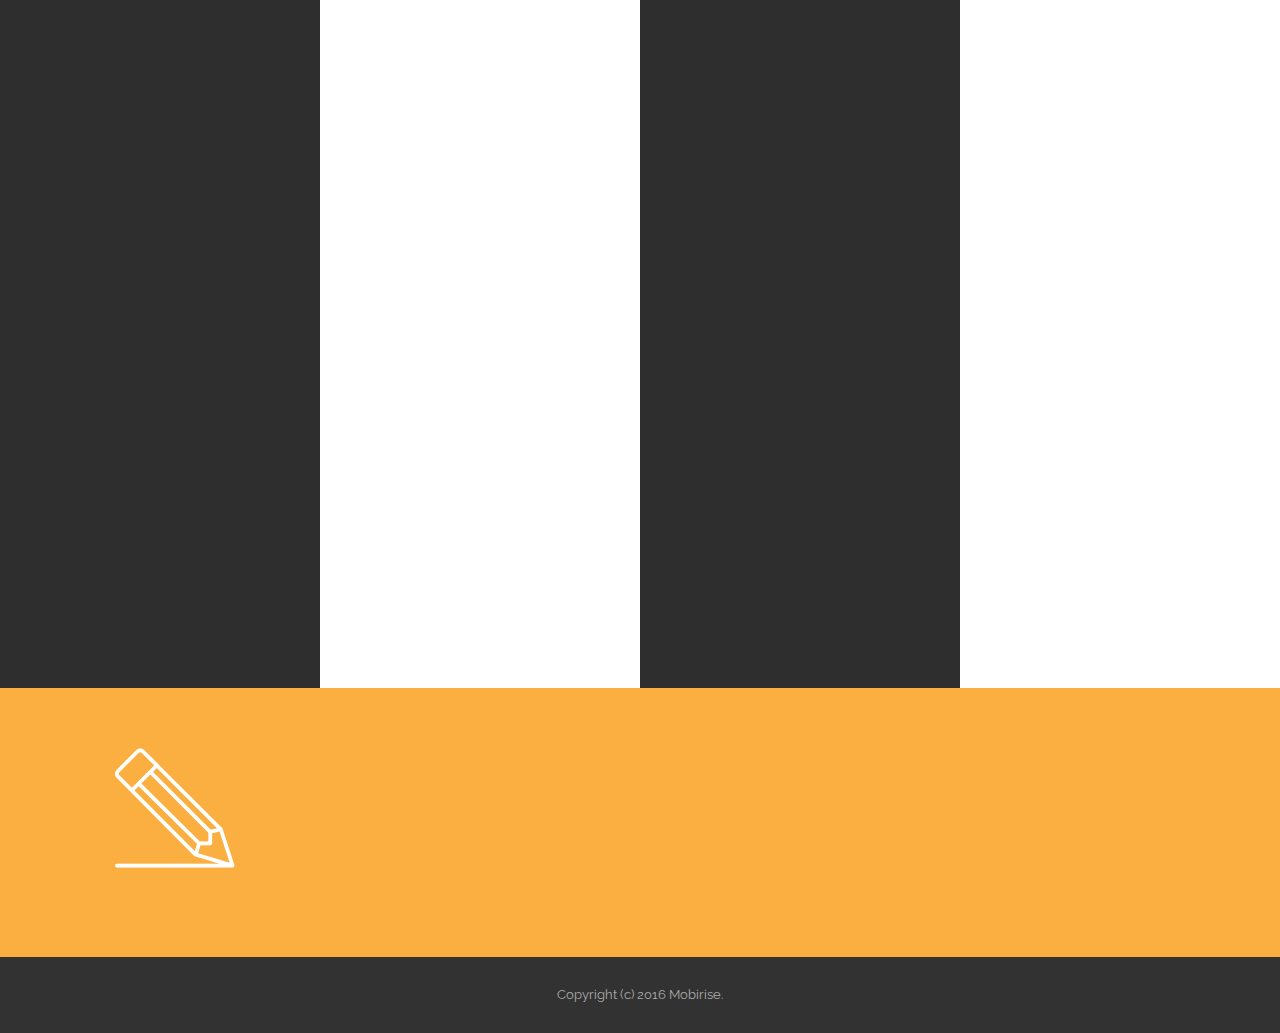
<file: busia_county.html>
<!DOCTYPE html>
<html>
<head>
  <!-- Site made with Mobirise Website Builder v3.10.4, https://mobirise.com -->
  <meta charset="UTF-8">
  <meta http-equiv="X-UA-Compatible" content="IE=edge">
  <meta name="generator" content="Mobirise v3.10.4, mobirise.com">
  <meta name="viewport" content="width=device-width, initial-scale=1">
  <link rel="shortcut icon" href="assets/images/logo.png" type="image/x-icon">
  <meta name="description" content="busia_county">
  <title>busia_county</title>
  <link rel="stylesheet" href="https://fonts.googleapis.com/css?family=Lora:400,700,400italic,700italic&amp;subset=latin">
  <link rel="stylesheet" href="https://fonts.googleapis.com/css?family=Montserrat:400,700">
  <link rel="stylesheet" href="https://fonts.googleapis.com/css?family=Raleway:100,100i,200,200i,300,300i,400,400i,500,500i,600,600i,700,700i,800,800i,900,900i">
  <link rel="stylesheet" href="assets/bootstrap-material-design-font/css/material.css">
  <link rel="stylesheet" href="assets/web/assets/mobirise-icons/mobirise-icons.css">
  <link rel="stylesheet" href="assets/et-line-font-plugin/style.css">
  <link rel="stylesheet" href="assets/tether/tether.min.css">
  <link rel="stylesheet" href="assets/bootstrap/css/bootstrap.min.css">
  <link rel="stylesheet" href="assets/animate.css/animate.min.css">
  <link rel="stylesheet" href="assets/dropdown/css/style.css">
  <link rel="stylesheet" href="assets/theme/css/style.css">
  <link rel="stylesheet" href="assets/mobirise/css/mbr-additional.css" type="text/css">
  
  
  
</head>
<body>
<section id="menu-1n">

    <nav class="navbar navbar-dropdown bg-color transparent navbar-fixed-top">
        <div class="container">

            <div class="mbr-table">
                <div class="mbr-table-cell">

                    <div class="navbar-brand">
                        
                        <a class="navbar-caption" href="https://mobirise.com">Paul Otuoma</a>
                    </div>

                </div>
                <div class="mbr-table-cell">

                    <button class="navbar-toggler pull-xs-right hidden-md-up" type="button" data-toggle="collapse" data-target="#exCollapsingNavbar">
                        <div class="hamburger-icon"></div>
                    </button>

                    <ul class="nav-dropdown collapse pull-xs-right nav navbar-nav navbar-toggleable-sm" id="exCollapsingNavbar"><li class="nav-item"><a class="nav-link link" href="index.html">Home</a></li><li class="nav-item"><a class="nav-link link" href="about_me.html">About Me</a></li><li class="nav-item"><a class="nav-link link" href="gallety.html">Gallery</a></li><li class="nav-item dropdown"><a class="nav-link link dropdown-toggle" data-toggle="dropdown-submenu" href="https://mobirise.com/" aria-expanded="false">Busia County</a><div class="dropdown-menu"><a class="dropdown-item" href="busia_county.html">Mobile friendly</a><a class="dropdown-item" href="https://mobirise.com/">Based on Bootstrap</a><a class="dropdown-item" href="https://mobirise.com/" aria-expanded="false">Trendy blocks</a><a class="dropdown-item" href="busia_county.html">Host anywhere</a></div></li><li class="nav-item"><a class="nav-link link" href="blog.html" aria-expanded="false">Blog</a></li><li class="nav-item dropdown"><a class="nav-link link" href="contacts.html" aria-expanded="false">Contacts</a></li><li class="nav-item nav-btn"><a class="nav-link btn btn-success-outline btn-success" href="https://mobirise.com/">DOWNLOAD</a></li></ul>
                    <button hidden="" class="navbar-toggler navbar-close" type="button" data-toggle="collapse" data-target="#exCollapsingNavbar">
                        <div class="close-icon"></div>
                    </button>

                </div>
            </div>

        </div>
    </nav>

</section>

<section class="engine"><a rel="external" href="https://mobirise.com">free bootstrap web site builder software download</a></section><section class="mbr-slider mbr-section mbr-section__container carousel slide mbr-section-nopadding mbr-after-navbar" data-ride="carousel" data-keyboard="false" data-wrap="true" data-pause="false" data-interval="6000" id="slider-1p">
    <div>
        <div>
            <div>
                <ol class="carousel-indicators">
                    <li data-app-prevent-settings="" data-target="#slider-1p" data-slide-to="0" class="active"></li><li data-app-prevent-settings="" data-target="#slider-1p" data-slide-to="1"></li><li data-app-prevent-settings="" data-target="#slider-1p" class="" data-slide-to="2"></li>
                </ol>
                <div class="carousel-inner" role="listbox">
                    <div class="mbr-section mbr-section-hero carousel-item dark center mbr-section-full active" data-bg-video-slide="false" style="background-image: url('assets/images/1062837-2000x1500-38.jpg');">
                        <div class="mbr-table-cell">
                            <div class="mbr-overlay"></div>
                            <div class="container-slide container">
                                
                                <div class="row">
                                    <div class="col-md-8 col-md-offset-2 text-xs-center">
                                        <h2 class="mbr-section-title display-1">FULL SCREEN SLIDER</h2>
                                        <p class="mbr-section-lead lead">Choose from the large selection of latest pre-made blocks - jumbotrons, hero images, parallax scrolling, video backgrounds, hamburger menu, sticky header and more.</p>

                                        
                                    </div>
                                </div>
                            </div>
                        </div>
                    </div><div class="mbr-section mbr-section-hero carousel-item dark center mbr-section-full" data-bg-video-slide="false" style="background-image: url('assets/images/com3u06xgaedvoy-2000x1008-76.jpg');">
                        <div class="mbr-table-cell">
                            <div class="mbr-overlay"></div>
                            <div class="container-slide container">
                                
                                <div class="row">
                                    <div class="col-md-8 col-md-offset-3 text-xs-right">
                                        <h2 class="mbr-section-title display-1">IMAGE SLIDE</h2>
                                        <p class="mbr-section-lead lead">Choose from the large selection of latest pre-made blocks - jumbotrons, hero images, parallax scrolling, video backgrounds, hamburger menu, sticky header and more.</p>

                                        
                                    </div>
                                </div>
                            </div>
                        </div>
                    </div><div class="mbr-section mbr-section-hero carousel-item dark center mbr-section-full" data-bg-video-slide="false" style="background-image: url('assets/images/otus-2000x1124-23.jpg');">
                        <div class="mbr-table-cell">
                            <div class="mbr-overlay"></div>
                            <div class="container-slide container">
                                
                                <div class="row">
                                    <div class="col-md-8 col-md-offset-2 text-xs-center">
                                        <h2 class="mbr-section-title display-1">Donec dictum facilisis</h2>
                                        <p class="mbr-section-lead lead">Nulla id pharetra est. Sed ut nisi arcu. Phasellus eu orci scelerisque mi hendrerit molestie. Donec dictum facilisis turpis, pellentesque tristique nisl ornare nec. </p>

                                        
                                    </div>
                                </div>
                            </div>
                        </div>
                    </div>
                </div>

                <a data-app-prevent-settings="" class="left carousel-control" role="button" data-slide="prev" href="#slider-1p">
                    <span class="icon-prev" aria-hidden="true"></span>
                    <span class="sr-only">Previous</span>
                </a>
                <a data-app-prevent-settings="" class="right carousel-control" role="button" data-slide="next" href="#slider-1p">
                    <span class="icon-next" aria-hidden="true"></span>
                    <span class="sr-only">Next</span>
                </a>
            </div>
        </div>
    </div>
</section>

<section class="mbr-section article mbr-section__container" id="content6-1t" style="background-color: rgb(255, 255, 255); padding-top: 20px; padding-bottom: 20px;">

    <div class="container">
        <div class="row">
            <div class="col-xs-12 col-md-6 lead"><p>Phasellus quis semper enim, non posuere nisl. Nam tempor odio in arcu convallis, nec dapibus lectus vulputate. Maecenas laoreet nulla mauris, et pellentesque nisi cursus vel. Suspendisse iaculis porta sollicitudin. In arcu elit, consectetur scelerisque felis nec, tincidunt porttitor nisi. Quisque convallis hendrerit eleifend. Fusce iaculis venenatis ipsum pharetra dictum. Suspendisse vitae lacus accumsan, tincidunt urna eget, volutpat arcu. Integer eget eleifend ligula. Maecenas vehicula congue mauris. Pellentesque vitae leo augue. Morbi at tellus ac nisl convallis efficitur. Donec ac mauris turpis.</p><p><br></p><p>Nunc eget iaculis nisi. Sed luctus venenatis mattis. Donec cursus mauris vel diam porttitor, eget molestie est tempor. Morbi scelerisque bibendum eros, at bibendum magna eleifend eu. Sed gravida neque eget ligula tristique tincidunt. Vivamus tempor metus quis metus euismod cursus. Sed nec massa ligula. Praesent consequat, sem vel vehicula suscipit, justo ante sollicitudin velit, eget aliquam ipsum justo at lectus. Maecenas eget tortor at lectus facilisis maximus eu nec dui. Donec quis placerat felis. Nam quis neque ex. Suspendisse dolor nunc, malesuada imperdiet hendrerit ac, congue vitae risus. Curabitur sodales purus mi, sed scelerisque mauris condimentum et. Proin eu erat diam. Fusce iaculis nulla fermentum purus commodo laoreet.</p><p><br></p><p><br></p></div>
            <div class="col-xs-12 col-md-6 lead"><p>Integer quis est sed urna ultrices laoreet. Nunc varius eget arcu sit amet gravida. Vestibulum mattis elit in est tincidunt tempor. Etiam vel tempor ante. Etiam enim tellus, pretium a blandit vel, viverra sit amet mi. Fusce ornare lectus justo, ac congue ante porttitor ut. Curabitur tempus dolor ac sem fermentum, eu blandit ipsum volutpat. Duis sagittis nunc sed urna congue blandit. Etiam eu urna vel risus molestie vestibulum. Nullam dictum faucibus quam et fermentum. In ac ipsum ligula.</p><p><br></p><p>Sed vitae massa justo. Integer augue nisi, mattis sed mattis sit amet, dignissim eu purus. Suspendisse venenatis aliquam eros et ornare. Donec finibus lacus at velit dignissim, vel aliquam mauris ultrices. Nullam at felis egestas, imperdiet tellus et, gravida dolor. Proin eros metus, rutrum at hendrerit in, viverra viverra nibh. Morbi sapien orci, mollis vestibulum feugiat a, mollis nec ipsum. Etiam a odio ut turpis tristique mollis eget vel dui. Fusce nulla tortor, posuere nec tempus ut, ultrices vel urna. Duis non augue elementum, consequat neque id, pulvinar ex. Cras velit mi, sagittis ac purus ut, laoreet pharetra eros. Praesent at quam nisl. Donec a iaculis nulla, a egestas dolor. Etiam sagittis nunc in libero tristique consequat. Sed ac lorem ut urna convallis aliquet vitae quis augue.</p></div>
        </div>
    </div>

</section>

<section class="mbr-cards mbr-section mbr-section-nopadding" id="features1-1s" style="background-color: rgb(255, 255, 255);">

        

    <div class="mbr-cards-row row striped">

        <div class="mbr-cards-col col-xs-12 col-lg-3" style="padding-top: 80px; padding-bottom: 80px;">
            <div class="container">
                <div class="card cart-block">
                    <div class="card-img"><img src="assets/images/table.jpg" class="card-img-top"></div>
                    <div class="card-block">
                        <h4 class="card-title">Lorem ipsum</h4>
                        <h5 class="card-subtitle">Bootstrap 4 has been noted</h5>
                        <p class="card-text">Pellentesque imperdiet risus eu molestie lacinia. Etiam sit amet rhoncus odio, nec faucibus eros. Curabitur eget volutpat velit. Etiam mattis tempus justo, vitae consectetur ligula viverra nec. Duis sagittis neque quis nisi vestibulum luctus. Sed vel neque et elit aliquet volutpat sit amet aliquam odio</p>
                        <div class="card-btn"><a href="https://mobirise.com" class="btn btn-primary">MORE</a></div>
                    </div>
                </div>
            </div>
        </div>
        <div class="mbr-cards-col col-xs-12 col-lg-3" style="padding-top: 80px; padding-bottom: 80px;">
            <div class="container">
                <div class="card cart-block">
                    <div class="card-img"><img src="assets/images/desktop.jpg" class="card-img-top"></div>
                    <div class="card-block">
                        <h4 class="card-title">Lorem ipsum</h4>
                        <h5 class="card-subtitle">One of Bootstrap 4's big points</h5>
                        <p class="card-text">Pellentesque imperdiet risus eu molestie lacinia. Etiam sit amet rhoncus odio, nec faucibus eros. Curabitur eget volutpat velit. Etiam mattis tempus justo, vitae consectetur ligula viverra nec. Duis sagittis neque quis nisi vestibulum luctus. Sed vel neque et elit aliquet volutpat sit amet aliquam odio</p>
                        <div class="card-btn"><a href="https://mobirise.com" class="btn btn-primary">MORE</a></div>
                    </div>
                </div>
            </div>
        </div>
        <div class="mbr-cards-col col-xs-12 col-lg-3" style="padding-top: 80px; padding-bottom: 80px;">
            <div class="container">
                <div class="card cart-block">
                    <div class="card-img"><img src="assets/images/coworkers.jpg" class="card-img-top"></div>
                    <div class="card-block">
                        <h4 class="card-title">Lorem ipsum</h4>
                        <h5 class="card-subtitle">Google has a highly exhaustive list of fonts</h5>
                        <p class="card-text">Pellentesque imperdiet risus eu molestie lacinia. Etiam sit amet rhoncus odio, nec faucibus eros. Curabitur eget volutpat velit. Etiam mattis tempus justo, vitae consectetur ligula viverra nec. Duis sagittis neque quis nisi vestibulum luctus. Sed vel neque et elit aliquet volutpat sit amet aliquam odio</p>
                        <div class="card-btn"><a href="https://mobirise.com" class="btn btn-primary">MORE</a></div>
                    </div>
                </div>
            </div>
        </div>
        <div class="mbr-cards-col col-xs-12 col-lg-3" style="padding-top: 80px; padding-bottom: 80px;">
            <div class="container">
                <div class="card cart-block">
                    <div class="card-img"><img src="assets/images/code-man.jpg" class="card-img-top"></div>
                    <div class="card-block">
                        <h4 class="card-title">Lorem ipsum</h4>
                        <h5 class="card-subtitle">Mobirise gives you the freedom to develop</h5>
                        <p class="card-text">Pellentesque imperdiet risus eu molestie lacinia. Etiam sit amet rhoncus odio, nec faucibus eros. Curabitur eget volutpat velit. Etiam mattis tempus justo, vitae consectetur ligula viverra nec. Duis sagittis neque quis nisi vestibulum luctus. Sed vel neque et elit aliquet volutpat sit amet aliquam odio</p>
                        <div class="card-btn"><a href="https://mobirise.com" class="btn btn-primary">MORE</a></div>
                    </div>
                </div>
            </div>
        </div>
        
        
    </div>
</section>

<section class="mbr-section mbr-section-md-padding mbr-footer footer1" id="contacts1-1r" style="background-color: rgb(250, 175, 64); padding-top: 60px; padding-bottom: 90px;">
    
    <div class="container">
        <div class="row">
            <div class="mbr-footer-content col-xs-12 col-md-3">
                <div><span class="etl-icon icon-pencil mbr-iconfont mbr-iconfont-contacts1" style="color: rgb(255, 255, 255);"></span></div>
            </div>
            <div class="mbr-footer-content col-xs-12 col-md-3">
                <p><strong>Address</strong><br>
1234 Street Name<br>
City, AA 99999</p>
            </div>
            <div class="mbr-footer-content col-xs-12 col-md-3">
                <p><strong>Contacts</strong><br>
Email: support@mobirise.com<br>
Phone: +1 (0) 000 0000 001<br>
Fax: +1 (0) 000 0000 002</p>
            </div>
            <div class="mbr-footer-content col-xs-12 col-md-3">
                <p><strong>Links</strong><br>
<a class="text-primary" href="https://mobirise.com/">Website builder</a><br>
<a class="text-white" href="https://mobirise.com/mobirise-free-win.zip">Download for Windows</a><br>
<a class="text-primary" href="https://mobirise.com/mobirise-free-mac.zip">Download for Mac</a></p>
            </div>

        </div>
    </div>
</section>

<footer class="mbr-small-footer mbr-section mbr-section-nopadding" id="footer1-1o" style="background-color: rgb(50, 50, 50); padding-top: 1.75rem; padding-bottom: 1.75rem;">
    
    <div class="container">
        <p class="text-xs-center">Copyright (c) 2016 Mobirise.</p>
    </div>
</footer>


  <script src="assets/web/assets/jquery/jquery.min.js"></script>
  <script src="assets/tether/tether.min.js"></script>
  <script src="assets/bootstrap/js/bootstrap.min.js"></script>
  <script src="assets/smooth-scroll/SmoothScroll.js"></script>
  <script src="assets/viewportChecker/jquery.viewportchecker.js"></script>
  <script src="assets/dropdown/js/script.min.js"></script>
  <script src="assets/touchSwipe/jquery.touchSwipe.min.js"></script>
  <script src="assets/bootstrap-carousel-swipe/bootstrap-carousel-swipe.js"></script>
  <script src="assets/theme/js/script.js"></script>
  
  
  <input name="animation" type="hidden">
   <div id="scrollToTop" class="scrollToTop mbr-arrow-up"><a style="text-align: center;"><i class="mbr-arrow-up-icon"></i></a></div>
  </body>
</html>
</file>
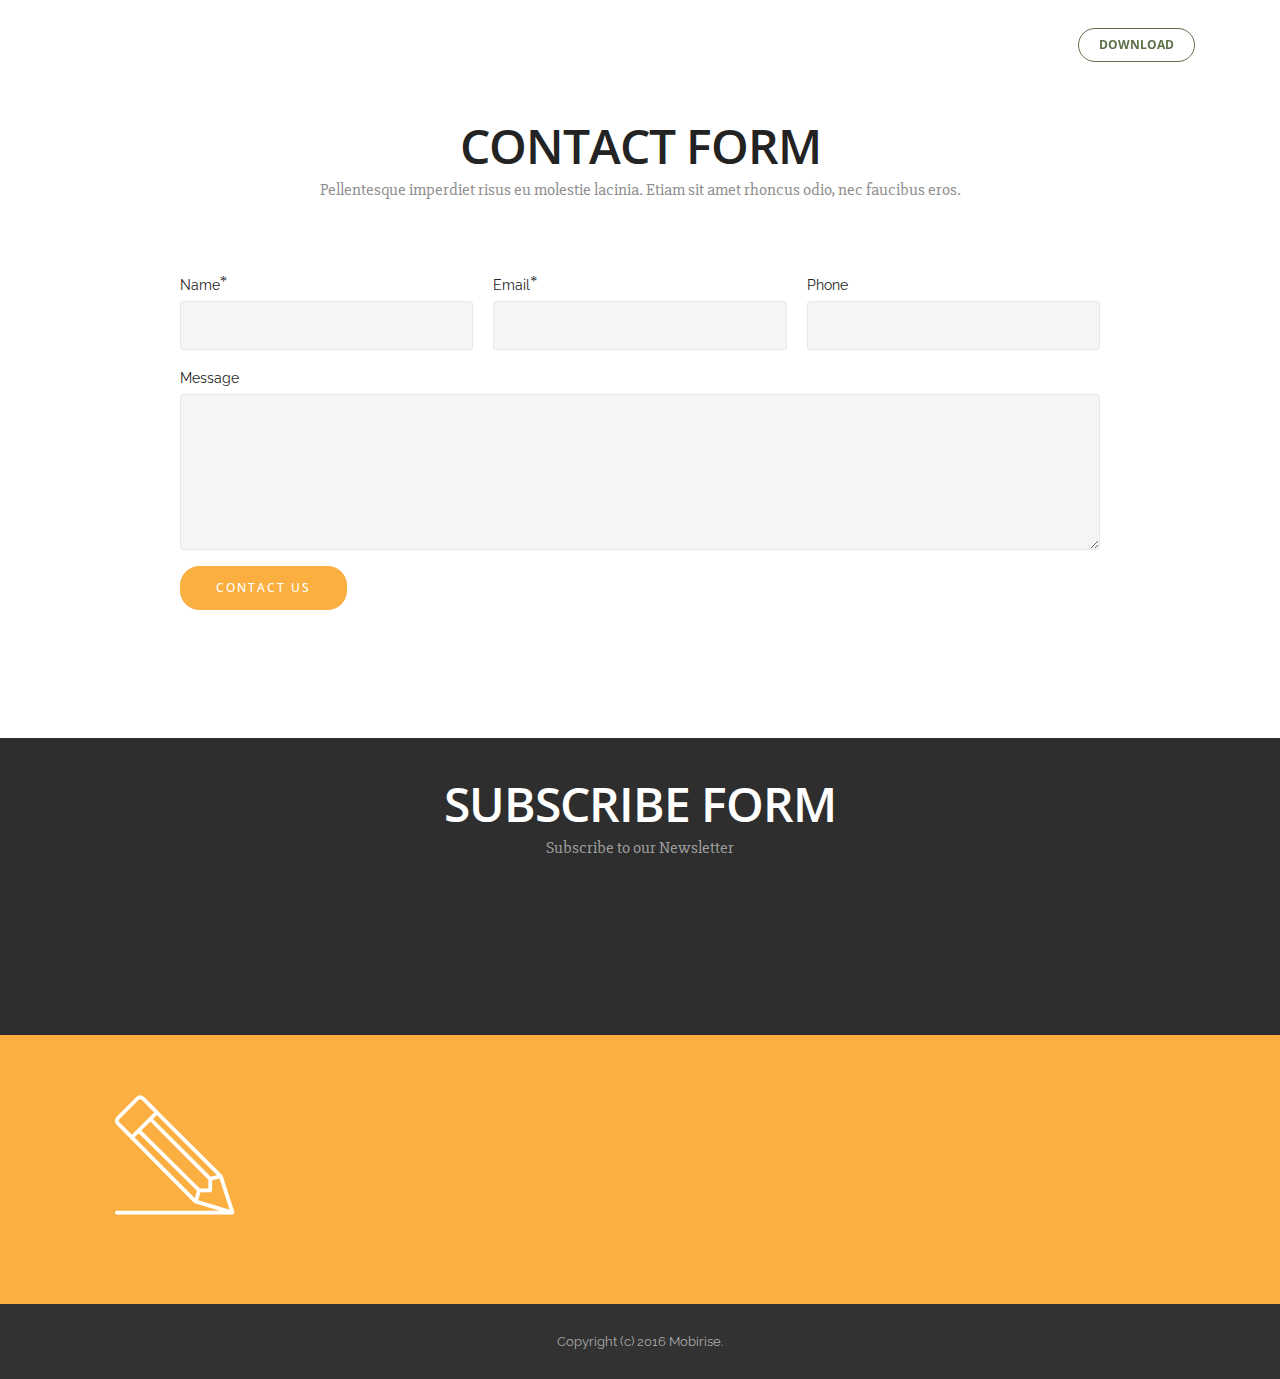
<file: contacts.html>
<!DOCTYPE html>
<html>
<head>
  <!-- Site made with Mobirise Website Builder v3.10.4, https://mobirise.com -->
  <meta charset="UTF-8">
  <meta http-equiv="X-UA-Compatible" content="IE=edge">
  <meta name="generator" content="Mobirise v3.10.4, mobirise.com">
  <meta name="viewport" content="width=device-width, initial-scale=1">
  <link rel="shortcut icon" href="assets/images/logo.png" type="image/x-icon">
  <meta name="description" content="contacts">
  <title>contacts</title>
  <link rel="stylesheet" href="https://fonts.googleapis.com/css?family=Lora:400,700,400italic,700italic&amp;subset=latin">
  <link rel="stylesheet" href="https://fonts.googleapis.com/css?family=Montserrat:400,700">
  <link rel="stylesheet" href="https://fonts.googleapis.com/css?family=Raleway:100,100i,200,200i,300,300i,400,400i,500,500i,600,600i,700,700i,800,800i,900,900i">
  <link rel="stylesheet" href="assets/bootstrap-material-design-font/css/material.css">
  <link rel="stylesheet" href="assets/web/assets/mobirise-icons/mobirise-icons.css">
  <link rel="stylesheet" href="assets/et-line-font-plugin/style.css">
  <link rel="stylesheet" href="assets/tether/tether.min.css">
  <link rel="stylesheet" href="assets/bootstrap/css/bootstrap.min.css">
  <link rel="stylesheet" href="assets/animate.css/animate.min.css">
  <link rel="stylesheet" href="assets/dropdown/css/style.css">
  <link rel="stylesheet" href="assets/theme/css/style.css">
  <link rel="stylesheet" href="assets/mobirise/css/mbr-additional.css" type="text/css">
  
  
  
</head>
<body>
<section id="menu-1u">

    <nav class="navbar navbar-dropdown bg-color transparent navbar-fixed-top">
        <div class="container">

            <div class="mbr-table">
                <div class="mbr-table-cell">

                    <div class="navbar-brand">
                        
                        <a class="navbar-caption" href="https://mobirise.com">Paul Otuoma</a>
                    </div>

                </div>
                <div class="mbr-table-cell">

                    <button class="navbar-toggler pull-xs-right hidden-md-up" type="button" data-toggle="collapse" data-target="#exCollapsingNavbar">
                        <div class="hamburger-icon"></div>
                    </button>

                    <ul class="nav-dropdown collapse pull-xs-right nav navbar-nav navbar-toggleable-sm" id="exCollapsingNavbar"><li class="nav-item"><a class="nav-link link" href="index.html">Home</a></li><li class="nav-item"><a class="nav-link link" href="about_me.html">About Me</a></li><li class="nav-item"><a class="nav-link link" href="gallety.html">Gallery</a></li><li class="nav-item dropdown"><a class="nav-link link dropdown-toggle" data-toggle="dropdown-submenu" href="https://mobirise.com/" aria-expanded="false">Busia County</a><div class="dropdown-menu"><a class="dropdown-item" href="busia_county.html">Mobile friendly</a><a class="dropdown-item" href="https://mobirise.com/">Based on Bootstrap</a><a class="dropdown-item" href="https://mobirise.com/" aria-expanded="false">Trendy blocks</a><a class="dropdown-item" href="busia_county.html">Host anywhere</a></div></li><li class="nav-item"><a class="nav-link link" href="blog.html" aria-expanded="false">Blog</a></li><li class="nav-item dropdown"><a class="nav-link link" href="contacts.html" aria-expanded="false">Contacts</a></li><li class="nav-item nav-btn"><a class="nav-link btn btn-success-outline btn-success" href="https://mobirise.com/">DOWNLOAD</a></li></ul>
                    <button hidden="" class="navbar-toggler navbar-close" type="button" data-toggle="collapse" data-target="#exCollapsingNavbar">
                        <div class="close-icon"></div>
                    </button>

                </div>
            </div>

        </div>
    </nav>

</section>

<section class="engine"><a rel="external" href="https://mobirise.com">simple offline site maker software download</a></section><section class="mbr-section mbr-after-navbar" id="form1-1x" style="background-color: rgb(255, 255, 255); padding-top: 120px; padding-bottom: 120px;">
    
    <div class="mbr-section mbr-section__container mbr-section__container--middle">
        <div class="container">
            <div class="row">
                <div class="col-xs-12 text-xs-center">
                    <h3 class="mbr-section-title display-2">CONTACT FORM</h3>
                    <small class="mbr-section-subtitle">Pellentesque imperdiet risus eu molestie lacinia. Etiam sit amet rhoncus odio, nec faucibus eros.</small>
                </div>
            </div>
        </div>
    </div>
    <div class="mbr-section mbr-section-nopadding">
        <div class="container">
            <div class="row">
                <div class="col-xs-12 col-lg-10 col-lg-offset-1" data-form-type="formoid">


                    <div data-form-alert="true">
                        <div hidden="" data-form-alert-success="true" class="alert alert-form alert-success text-xs-center">Thanks for filling out form!</div>
                    </div>


                    <form action="https://mobirise.com/" method="post" data-form-title="CONTACT FORM">

                        <input type="hidden" value="m1bcqt+SKBeYsI9yDi2mMZDpE9wpRj1F7qPvgXcN3jBCXyyK8SHDBLwOc6YB3LHVF1eoO9YO1JWaDdRp/G8P80IitUedfyT9eOzJxW/ZlEvyYuieumrDqu/vB8ZtqGfZ" data-form-email="true">

                        <div class="row row-sm-offset">

                            <div class="col-xs-12 col-md-4">
                                <div class="form-group">
                                    <label class="form-control-label" for="form1-1x-name">Name<span class="form-asterisk">*</span></label>
                                    <input type="text" class="form-control" name="name" required="" data-form-field="Name" id="form1-1x-name">
                                </div>
                            </div>

                            <div class="col-xs-12 col-md-4">
                                <div class="form-group">
                                    <label class="form-control-label" for="form1-1x-email">Email<span class="form-asterisk">*</span></label>
                                    <input type="email" class="form-control" name="email" required="" data-form-field="Email" id="form1-1x-email">
                                </div>
                            </div>

                            <div class="col-xs-12 col-md-4">
                                <div class="form-group">
                                    <label class="form-control-label" for="form1-1x-phone">Phone</label>
                                    <input type="tel" class="form-control" name="phone" data-form-field="Phone" id="form1-1x-phone">
                                </div>
                            </div>

                        </div>

                        <div class="form-group">
                            <label class="form-control-label" for="form1-1x-message">Message</label>
                            <textarea class="form-control" name="message" rows="7" data-form-field="Message" id="form1-1x-message"></textarea>
                        </div>

                        <div><button type="submit" class="btn btn-primary">CONTACT US</button></div>

                    </form>
                </div>
            </div>
        </div>
    </div>
</section>

<section class="mbr-section" id="form2-20" style="background-color: rgb(46, 46, 46); padding-top: 40px; padding-bottom: 40px;">
        <div class="mbr-section mbr-section__container mbr-section__container--middle">
        <div class="container">
            <div class="row">
                <div class="col-xs-12 text-xs-center">
                    <h3 class="mbr-section-title display-2">SUBSCRIBE FORM</h3>
                    <small class="mbr-section-subtitle">Subscribe to our Newsletter</small>
                </div>
            </div>
        </div>
    </div>
    <div class="mbr-section mbr-section-nopadding">
        <div class="container">
            <div class="row">
                <div class="col-xs-12 col-lg-10 col-lg-offset-1" data-form-type="formoid">
                    <div data-form-alert="true"><div hidden="" data-form-alert-success="true">Thanks for filling out form!</div></div>
                    <form class="mbr-form" action="https://mobirise.com/" method="post" data-form-title="SUBSCRIBE FORM">
                        <input type="hidden" value="kVIjitq3TE4HZWETX1NWdVS52jKQReWTKs1jKTRgc5+QSNs82EEIH5xekzHMxp6VQUVlUlRuxmWAXlvg1XHdYcjcCIXx4ifvS5TlO6KarQZaoGM37XU5peQRSFNfmL0V" data-form-email="true">
                        <div class="mbr-subscribe mbr-subscribe-dark input-group">
                            <input type="email" class="form-control" name="email" required="" data-form-field="Email" placeholder="Enter Your Email Address..." id="form2-20-email">
                            <span class="input-group-btn"><button type="submit" class="btn btn-primary">SUBSCRIBE</button></span>
                        </div>
                    </form>
                </div>
            </div>
        </div>
    </div>
</section>

<section class="mbr-section mbr-section-md-padding mbr-footer footer1" id="contacts1-1w" style="background-color: rgb(250, 175, 64); padding-top: 60px; padding-bottom: 90px;">
    
    <div class="container">
        <div class="row">
            <div class="mbr-footer-content col-xs-12 col-md-3">
                <div><span class="etl-icon icon-pencil mbr-iconfont mbr-iconfont-contacts1" style="color: rgb(255, 255, 255);"></span></div>
            </div>
            <div class="mbr-footer-content col-xs-12 col-md-3">
                <p><strong>Address</strong><br>
1234 Street Name<br>
City, AA 99999</p>
            </div>
            <div class="mbr-footer-content col-xs-12 col-md-3">
                <p><strong>Contacts</strong><br>
Email: support@mobirise.com<br>
Phone: +1 (0) 000 0000 001<br>
Fax: +1 (0) 000 0000 002</p>
            </div>
            <div class="mbr-footer-content col-xs-12 col-md-3">
                <p><strong>Links</strong><br>
<a class="text-primary" href="https://mobirise.com/">Website builder</a><br>
<a class="text-white" href="https://mobirise.com/mobirise-free-win.zip">Download for Windows</a><br>
<a class="text-primary" href="https://mobirise.com/mobirise-free-mac.zip">Download for Mac</a></p>
            </div>

        </div>
    </div>
</section>

<footer class="mbr-small-footer mbr-section mbr-section-nopadding" id="footer1-1v" style="background-color: rgb(50, 50, 50); padding-top: 1.75rem; padding-bottom: 1.75rem;">
    
    <div class="container">
        <p class="text-xs-center">Copyright (c) 2016 Mobirise.</p>
    </div>
</footer>


  <script src="assets/web/assets/jquery/jquery.min.js"></script>
  <script src="assets/tether/tether.min.js"></script>
  <script src="assets/bootstrap/js/bootstrap.min.js"></script>
  <script src="assets/smooth-scroll/SmoothScroll.js"></script>
  <script src="assets/viewportChecker/jquery.viewportchecker.js"></script>
  <script src="assets/dropdown/js/script.min.js"></script>
  <script src="assets/touchSwipe/jquery.touchSwipe.min.js"></script>
  <script src="assets/theme/js/script.js"></script>
  <script src="assets/formoid/formoid.min.js"></script>
  
  
  <input name="animation" type="hidden">
   <div id="scrollToTop" class="scrollToTop mbr-arrow-up"><a style="text-align: center;"><i class="mbr-arrow-up-icon"></i></a></div>
  </body>
</html>
</file>
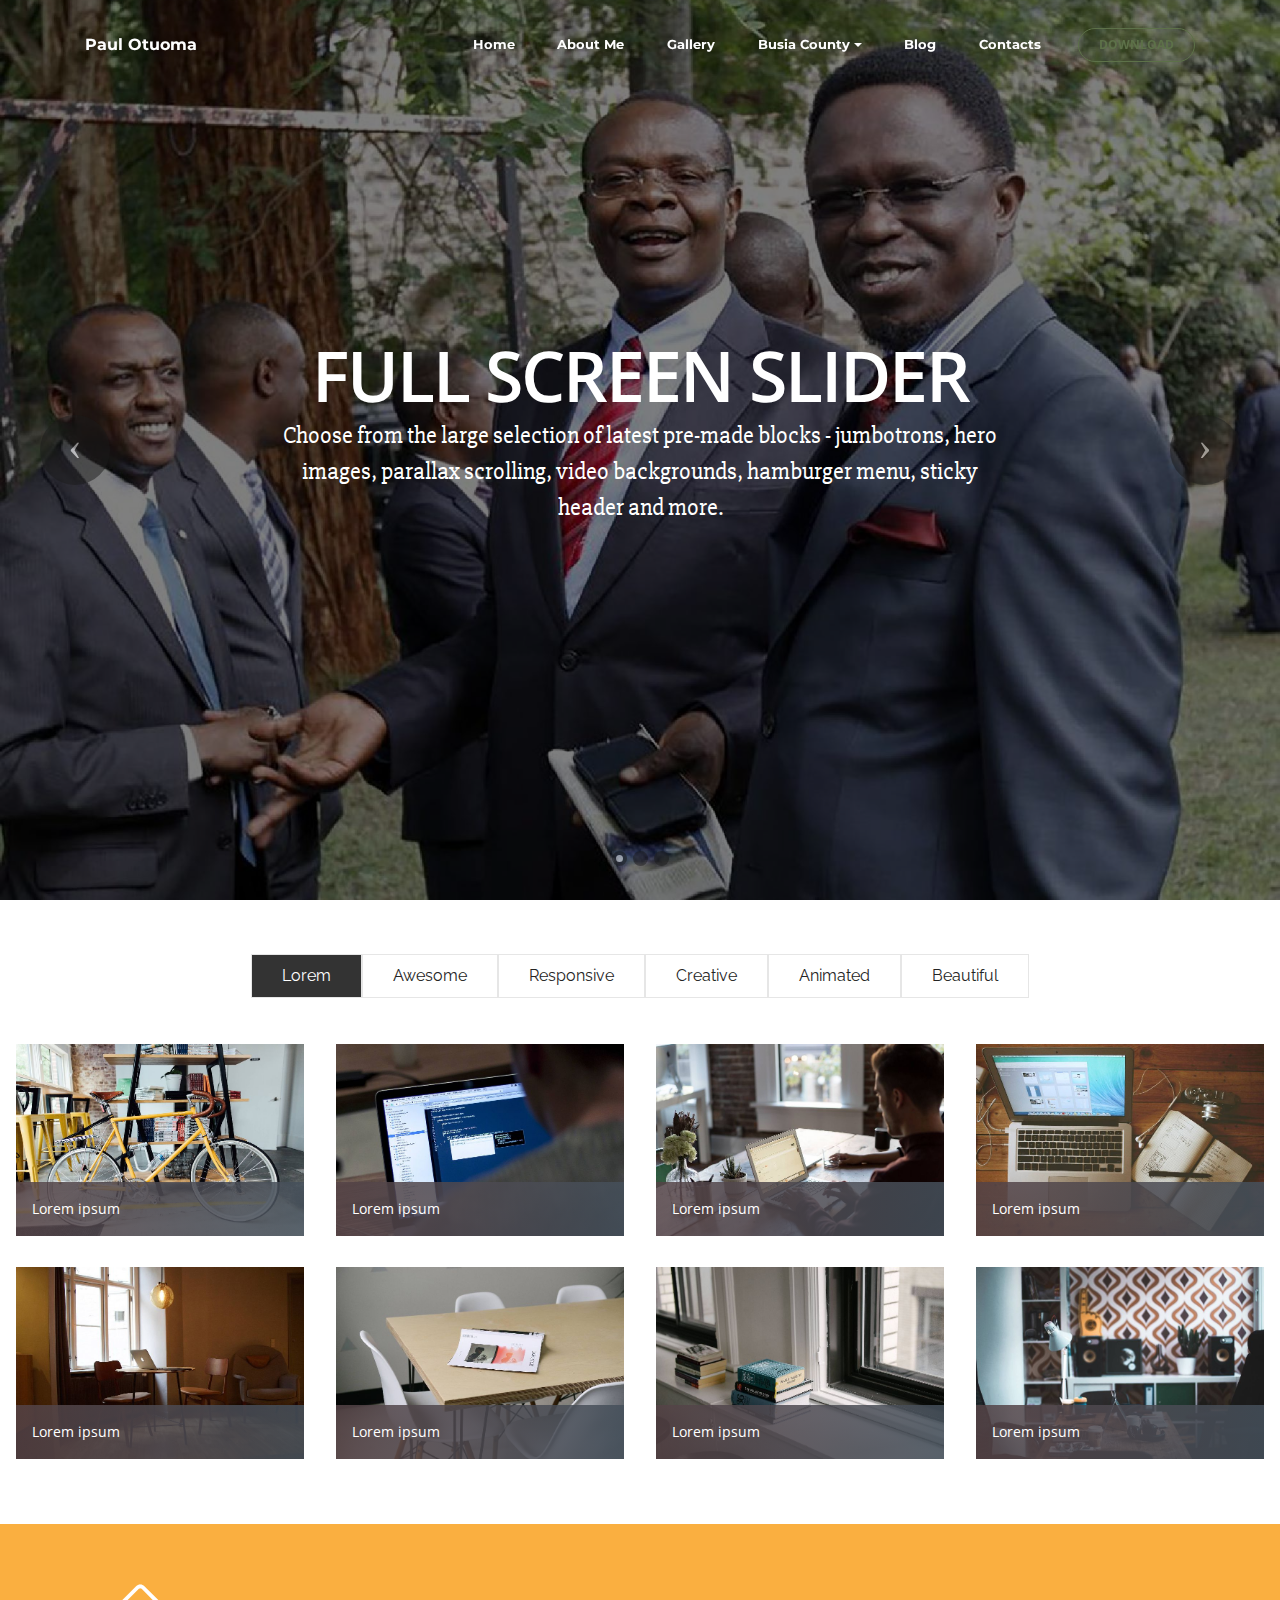
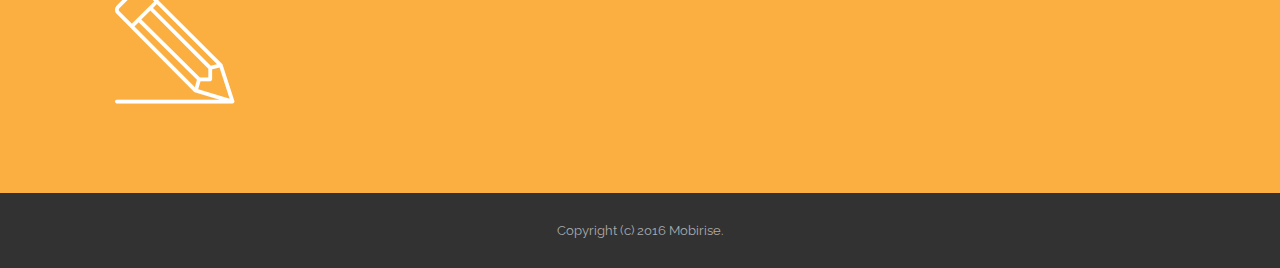
<file: gallety.html>
<!DOCTYPE html>
<html>
<head>
  <!-- Site made with Mobirise Website Builder v3.10.4, https://mobirise.com -->
  <meta charset="UTF-8">
  <meta http-equiv="X-UA-Compatible" content="IE=edge">
  <meta name="generator" content="Mobirise v3.10.4, mobirise.com">
  <meta name="viewport" content="width=device-width, initial-scale=1">
  <link rel="shortcut icon" href="assets/images/logo.png" type="image/x-icon">
  <meta name="description" content="gallery">
  <title>gallery</title>
  <link rel="stylesheet" href="https://fonts.googleapis.com/css?family=Lora:400,700,400italic,700italic&amp;subset=latin">
  <link rel="stylesheet" href="https://fonts.googleapis.com/css?family=Montserrat:400,700">
  <link rel="stylesheet" href="https://fonts.googleapis.com/css?family=Raleway:100,100i,200,200i,300,300i,400,400i,500,500i,600,600i,700,700i,800,800i,900,900i">
  <link rel="stylesheet" href="assets/bootstrap-material-design-font/css/material.css">
  <link rel="stylesheet" href="assets/et-line-font-plugin/style.css">
  <link rel="stylesheet" href="assets/web/assets/mobirise-icons/mobirise-icons.css">
  <link rel="stylesheet" href="assets/tether/tether.min.css">
  <link rel="stylesheet" href="assets/bootstrap/css/bootstrap.min.css">
  <link rel="stylesheet" href="assets/animate.css/animate.min.css">
  <link rel="stylesheet" href="assets/dropdown/css/style.css">
  <link rel="stylesheet" href="assets/theme/css/style.css">
  <link rel="stylesheet" href="assets/mobirise-gallery/style.css">
  <link rel="stylesheet" href="assets/mobirise/css/mbr-additional.css" type="text/css">
  
  
  
</head>
<body>
<section id="menu-1f">

    <nav class="navbar navbar-dropdown bg-color transparent navbar-fixed-top">
        <div class="container">

            <div class="mbr-table">
                <div class="mbr-table-cell">

                    <div class="navbar-brand">
                        
                        <a class="navbar-caption" href="https://mobirise.com">Paul Otuoma</a>
                    </div>

                </div>
                <div class="mbr-table-cell">

                    <button class="navbar-toggler pull-xs-right hidden-md-up" type="button" data-toggle="collapse" data-target="#exCollapsingNavbar">
                        <div class="hamburger-icon"></div>
                    </button>

                    <ul class="nav-dropdown collapse pull-xs-right nav navbar-nav navbar-toggleable-sm" id="exCollapsingNavbar"><li class="nav-item"><a class="nav-link link" href="index.html">Home</a></li><li class="nav-item"><a class="nav-link link" href="about_me.html">About Me</a></li><li class="nav-item"><a class="nav-link link" href="gallety.html">Gallery</a></li><li class="nav-item dropdown"><a class="nav-link link dropdown-toggle" data-toggle="dropdown-submenu" href="https://mobirise.com/" aria-expanded="false">Busia County</a><div class="dropdown-menu"><a class="dropdown-item" href="busia_county.html">Mobile friendly</a><a class="dropdown-item" href="https://mobirise.com/">Based on Bootstrap</a><a class="dropdown-item" href="https://mobirise.com/" aria-expanded="false">Trendy blocks</a><a class="dropdown-item" href="busia_county.html">Host anywhere</a></div></li><li class="nav-item"><a class="nav-link link" href="blog.html" aria-expanded="false">Blog</a></li><li class="nav-item dropdown"><a class="nav-link link" href="contacts.html" aria-expanded="false">Contacts</a></li><li class="nav-item nav-btn"><a class="nav-link btn btn-success-outline btn-success" href="https://mobirise.com/">DOWNLOAD</a></li></ul>
                    <button hidden="" class="navbar-toggler navbar-close" type="button" data-toggle="collapse" data-target="#exCollapsingNavbar">
                        <div class="close-icon"></div>
                    </button>

                </div>
            </div>

        </div>
    </nav>

</section>

<section class="engine"><a rel="external" href="https://mobirise.com">wysiwyg web site building software download</a></section><section class="mbr-slider mbr-section mbr-section__container carousel slide mbr-section-nopadding mbr-after-navbar" data-ride="carousel" data-keyboard="false" data-wrap="true" data-pause="false" data-interval="6000" id="slider-1h">
    <div>
        <div>
            <div>
                <ol class="carousel-indicators">
                    <li data-app-prevent-settings="" data-target="#slider-1h" data-slide-to="0" class="active"></li><li data-app-prevent-settings="" data-target="#slider-1h" class="" data-slide-to="1"></li><li data-app-prevent-settings="" data-target="#slider-1h" data-slide-to="2"></li>
                </ol>
                <div class="carousel-inner" role="listbox">
                    <div class="mbr-section mbr-section-hero carousel-item dark center mbr-section-full active" data-bg-video-slide="false" style="background-image: url('assets/images/1062837-2000x1500-38.jpg');">
                        <div class="mbr-table-cell">
                            <div class="mbr-overlay"></div>
                            <div class="container-slide container">
                                
                                <div class="row">
                                    <div class="col-md-8 col-md-offset-2 text-xs-center">
                                        <h2 class="mbr-section-title display-1">FULL SCREEN SLIDER</h2>
                                        <p class="mbr-section-lead lead">Choose from the large selection of latest pre-made blocks - jumbotrons, hero images, parallax scrolling, video backgrounds, hamburger menu, sticky header and more.</p>

                                        
                                    </div>
                                </div>
                            </div>
                        </div>
                    </div><div class="mbr-section mbr-section-hero carousel-item dark center mbr-section-full" data-bg-video-slide="false" style="background-image: url('assets/images/com3u06xgaedvoy-2000x1008-76.jpg');">
                        <div class="mbr-table-cell">
                            <div class="mbr-overlay"></div>
                            <div class="container-slide container">
                                
                                <div class="row">
                                    <div class="col-md-8 col-md-offset-3 text-xs-right">
                                        <h2 class="mbr-section-title display-1">IMAGE SLIDE</h2>
                                        <p class="mbr-section-lead lead">Choose from the large selection of latest pre-made blocks - jumbotrons, hero images, parallax scrolling, video backgrounds, hamburger menu, sticky header and more.</p>

                                        
                                    </div>
                                </div>
                            </div>
                        </div>
                    </div><div class="mbr-section mbr-section-hero carousel-item dark center mbr-section-full" data-bg-video-slide="false" style="background-image: url('assets/images/otus-2000x1124-23.jpg');">
                        <div class="mbr-table-cell">
                            <div class="mbr-overlay"></div>
                            <div class="container-slide container">
                                
                                <div class="row">
                                    <div class="col-md-8 col-md-offset-2 text-xs-center">
                                        <h2 class="mbr-section-title display-1">Lorem ipsum</h2>
                                        <p class="mbr-section-lead lead">Choose from the large selection of latest pre-made blocks - jumbotrons, hero images, parallax scrolling, video backgrounds, hamburger menu, sticky header and more.</p>

                                        
                                    </div>
                                </div>
                            </div>
                        </div>
                    </div>
                </div>

                <a data-app-prevent-settings="" class="left carousel-control" role="button" data-slide="prev" href="#slider-1h">
                    <span class="icon-prev" aria-hidden="true"></span>
                    <span class="sr-only">Previous</span>
                </a>
                <a data-app-prevent-settings="" class="right carousel-control" role="button" data-slide="next" href="#slider-1h">
                    <span class="icon-next" aria-hidden="true"></span>
                    <span class="sr-only">Next</span>
                </a>
            </div>
        </div>
    </div>
</section>

<section class="mbr-gallery mbr-section mbr-section-nopadding mbr-slider-carousel" id="gallery4-1m" data-filter="true" style="padding-top: 1.5rem; padding-bottom: 3rem;">
    <!-- Filter -->
    <div class="mbr-gallery-filter container gallery-filter-active">
        <ul>
            <li class="mbr-gallery-filter-all active">Lorem</li>
        </ul>
    </div>

    <!-- Gallery -->
    <div class="mbr-gallery-row">
        <div class=" mbr-gallery-layout-default">
            <div>
                <div>
                    <div class="mbr-gallery-item mbr-gallery-item__mobirise3 mbr-gallery-item--p1" data-tags="Awesome" data-video-url="false">
                        <div href="#lb-gallery4-1m" data-slide-to="0" data-toggle="modal">
                            
                            

                            <img alt="" src="assets/images/bike-small.jpg">
                            
                            <span class="icon-focus"></span>
                            <span class="mbr-gallery-title"> Lorem ipsum</span>
                        </div>
                    </div><div class="mbr-gallery-item mbr-gallery-item__mobirise3 mbr-gallery-item--p1" data-tags="Responsive" data-video-url="false">
                        <div href="#lb-gallery4-1m" data-slide-to="1" data-toggle="modal">
                            
                            

                            <img alt="" src="assets/images/code-man-small.jpg">
                            
                            <span class="icon-focus"></span>
                            <span class="mbr-gallery-title">Lorem ipsum</span>
                        </div>
                    </div><div class="mbr-gallery-item mbr-gallery-item__mobirise3 mbr-gallery-item--p1" data-tags="Creative" data-video-url="false">
                        <div href="#lb-gallery4-1m" data-slide-to="2" data-toggle="modal">
                            
                            

                            <img alt="" src="assets/images/coworkers-small.jpg">
                            
                            <span class="icon-focus"></span>
                            <span class="mbr-gallery-title">Lorem ipsum</span>
                        </div>
                    </div><div class="mbr-gallery-item mbr-gallery-item__mobirise3 mbr-gallery-item--p1" data-tags="Animated" data-video-url="false">
                        <div href="#lb-gallery4-1m" data-slide-to="3" data-toggle="modal">
                            
                            

                            <img alt="" src="assets/images/desktop-small.jpg">
                            
                            <span class="icon-focus"></span>
                            <span class="mbr-gallery-title">Lorem ipsum</span>
                        </div>
                    </div><div class="mbr-gallery-item mbr-gallery-item__mobirise3 mbr-gallery-item--p1" data-tags="Awesome" data-video-url="false">
                        <div href="#lb-gallery4-1m" data-slide-to="4" data-toggle="modal">
                            
                            

                            <img alt="" src="assets/images/room-laptop-small.jpg">
                            
                            <span class="icon-focus"></span>
                            <span class="mbr-gallery-title">Lorem ipsum</span>
                        </div>
                    </div><div class="mbr-gallery-item mbr-gallery-item__mobirise3 mbr-gallery-item--p1" data-tags="Beautiful" data-video-url="false">
                        <div href="#lb-gallery4-1m" data-slide-to="5" data-toggle="modal">
                            
                            

                            <img alt="" src="assets/images/table-small.jpg">
                            
                            <span class="icon-focus"></span>
                            <span class="mbr-gallery-title">Lorem ipsum</span>
                        </div>
                    </div><div class="mbr-gallery-item mbr-gallery-item__mobirise3 mbr-gallery-item--p1" data-tags="Responsive" data-video-url="false">
                        <div href="#lb-gallery4-1m" data-slide-to="6" data-toggle="modal">
                            
                            

                            <img alt="" src="assets/images/windows-books-small.jpg">
                            
                            <span class="icon-focus"></span>
                            <span class="mbr-gallery-title">Lorem ipsum</span>
                        </div>
                    </div><div class="mbr-gallery-item mbr-gallery-item__mobirise3 mbr-gallery-item--p1" data-tags="Animated" data-video-url="false">
                        <div href="#lb-gallery4-1m" data-slide-to="7" data-toggle="modal">
                            
                            

                            <img alt="" src="assets/images/working-area-small.jpg">
                            
                            <span class="icon-focus"></span>
                            <span class="mbr-gallery-title">Lorem ipsum</span>
                        </div>
                    </div>
                </div>
            </div>
            <div class="clearfix"></div>
        </div>
    </div>

    <!-- Lightbox -->
    <div data-app-prevent-settings="" class="mbr-slider modal fade carousel slide" tabindex="-1" data-keyboard="true" data-interval="false" id="lb-gallery4-1m">
        <div class="modal-dialog">
            <div class="modal-content">
                <div class="modal-body">
                    <ol class="carousel-indicators">
                        <li data-app-prevent-settings="" data-target="#lb-gallery4-1m" class=" active" data-slide-to="0"></li><li data-app-prevent-settings="" data-target="#lb-gallery4-1m" data-slide-to="1"></li><li data-app-prevent-settings="" data-target="#lb-gallery4-1m" data-slide-to="2"></li><li data-app-prevent-settings="" data-target="#lb-gallery4-1m" data-slide-to="3"></li><li data-app-prevent-settings="" data-target="#lb-gallery4-1m" data-slide-to="4"></li><li data-app-prevent-settings="" data-target="#lb-gallery4-1m" data-slide-to="5"></li><li data-app-prevent-settings="" data-target="#lb-gallery4-1m" data-slide-to="6"></li><li data-app-prevent-settings="" data-target="#lb-gallery4-1m" data-slide-to="7"></li>
                    </ol>
                    <div class="carousel-inner">
                        <div class="carousel-item active">
                            <img alt="" src="assets/images/bike.jpg">
                        </div><div class="carousel-item">
                            <img alt="" src="assets/images/code-man.jpg">
                        </div><div class="carousel-item">
                            <img alt="" src="assets/images/coworkers.jpg">
                        </div><div class="carousel-item">
                            <img alt="" src="assets/images/desktop.jpg">
                        </div><div class="carousel-item">
                            <img alt="" src="assets/images/room-laptop.jpg">
                        </div><div class="carousel-item">
                            <img alt="" src="assets/images/table.jpg">
                        </div><div class="carousel-item">
                            <img alt="" src="assets/images/windows-books.jpg">
                        </div><div class="carousel-item">
                            <img alt="" src="assets/images/working-area.jpg">
                        </div>
                    </div>
                    <a class="left carousel-control" role="button" data-slide="prev" href="#lb-gallery4-1m">
                        <span class="icon-prev" aria-hidden="true"></span>
                        <span class="sr-only">Previous</span>
                    </a>
                    <a class="right carousel-control" role="button" data-slide="next" href="#lb-gallery4-1m">
                        <span class="icon-next" aria-hidden="true"></span>
                        <span class="sr-only">Next</span>
                    </a>

                    <a class="close" href="#" role="button" data-dismiss="modal">
                        <span aria-hidden="true">×</span>
                        <span class="sr-only">Close</span>
                    </a>
                </div>
            </div>
        </div>
    </div>
</section>

<section class="mbr-section mbr-section-md-padding mbr-footer footer1" id="contacts1-1l" style="background-color: rgb(250, 175, 64); padding-top: 60px; padding-bottom: 90px;">
    
    <div class="container">
        <div class="row">
            <div class="mbr-footer-content col-xs-12 col-md-3">
                <div><span class="etl-icon icon-pencil mbr-iconfont mbr-iconfont-contacts1" style="color: rgb(255, 255, 255);"></span></div>
            </div>
            <div class="mbr-footer-content col-xs-12 col-md-3">
                <p><strong>Address</strong><br>
1234 Street Name<br>
City, AA 99999</p>
            </div>
            <div class="mbr-footer-content col-xs-12 col-md-3">
                <p><strong>Contacts</strong><br>
Email: support@mobirise.com<br>
Phone: +1 (0) 000 0000 001<br>
Fax: +1 (0) 000 0000 002</p>
            </div>
            <div class="mbr-footer-content col-xs-12 col-md-3">
                <p><strong>Links</strong><br>
<a class="text-primary" href="https://mobirise.com/">Website builder</a><br>
<a class="text-white" href="https://mobirise.com/mobirise-free-win.zip">Download for Windows</a><br>
<a class="text-primary" href="https://mobirise.com/mobirise-free-mac.zip">Download for Mac</a></p>
            </div>

        </div>
    </div>
</section>

<footer class="mbr-small-footer mbr-section mbr-section-nopadding" id="footer1-1g" style="background-color: rgb(50, 50, 50); padding-top: 1.75rem; padding-bottom: 1.75rem;">
    
    <div class="container">
        <p class="text-xs-center">Copyright (c) 2016 Mobirise.</p>
    </div>
</footer>


  <script src="assets/web/assets/jquery/jquery.min.js"></script>
  <script src="assets/tether/tether.min.js"></script>
  <script src="assets/bootstrap/js/bootstrap.min.js"></script>
  <script src="assets/smooth-scroll/SmoothScroll.js"></script>
  <script src="assets/viewportChecker/jquery.viewportchecker.js"></script>
  <script src="assets/dropdown/js/script.min.js"></script>
  <script src="assets/touchSwipe/jquery.touchSwipe.min.js"></script>
  <script src="assets/bootstrap-carousel-swipe/bootstrap-carousel-swipe.js"></script>
  <script src="assets/masonry/masonry.pkgd.min.js"></script>
  <script src="assets/imagesloaded/imagesloaded.pkgd.min.js"></script>
  <script src="assets/theme/js/script.js"></script>
  <script src="assets/mobirise-gallery/player.min.js"></script>
  <script src="assets/mobirise-gallery/script.js"></script>
  
  
  <input name="animation" type="hidden">
   <div id="scrollToTop" class="scrollToTop mbr-arrow-up"><a style="text-align: center;"><i class="mbr-arrow-up-icon"></i></a></div>
  </body>
</html>
</file>
<file: assets/bootstrap-material-design-font/css/material.css>
@font-face {
  font-family: 'Material-Design-Icons';
  src: url('../fonts/Material-Design-Icons.eot?3ocs8m');
  src: url('../fonts/Material-Design-Icons.eot?#iefix3ocs8m') format('embedded-opentype'), url('../fonts/Material-Design-Icons.woff?3ocs8m') format('woff'), url('../fonts/Material-Design-Icons.ttf?3ocs8m') format('truetype'), url('../fonts/Material-Design-Icons.svg?3ocs8m#Material-Design-Icons') format('svg');
  font-weight: normal;
  font-style: normal;
}
[class^="mdi-"],
[class*="mdi-"] {
  speak: none;
  display: inline-block;
  font-style: normal;
  font-variant:normal;
  font-weight:normal;
  /*font-size:24px;*/
  line-height:1;
  font-family:'Material-Design-Icons' !important;
  text-rendering: auto;
  
  -webkit-font-smoothing: antialiased;
  -moz-osx-font-smoothing: grayscale;
  -webkit-transform: translate(0, 0);
      -ms-transform: translate(0, 0);
          transform: translate(0, 0);
}
[class^="mdi-"]:before,
[class*="mdi-"]:before {
  display: inline-block;
  speak: none;
  text-decoration: inherit;
}
[class^="mdi-"].pull-left,
[class*="mdi-"].pull-left {
  margin-right: .3em;
}
[class^="mdi-"].pull-right,
[class*="mdi-"].pull-right {
  margin-left: .3em;
}
[class^="mdi-"].mdi-lg:before,
[class*="mdi-"].mdi-lg:before,
[class^="mdi-"].mdi-lg:after,
[class*="mdi-"].mdi-lg:after {
  font-size: 1.33333333em;
  line-height: 0.75em;
  vertical-align: -15%;
}
[class^="mdi-"].mdi-2x:before,
[class*="mdi-"].mdi-2x:before,
[class^="mdi-"].mdi-2x:after,
[class*="mdi-"].mdi-2x:after {
  font-size: 2em;
}
[class^="mdi-"].mdi-3x:before,
[class*="mdi-"].mdi-3x:before,
[class^="mdi-"].mdi-3x:after,
[class*="mdi-"].mdi-3x:after {
  font-size: 3em;
}
[class^="mdi-"].mdi-4x:before,
[class*="mdi-"].mdi-4x:before,
[class^="mdi-"].mdi-4x:after,
[class*="mdi-"].mdi-4x:after {
  font-size: 4em;
}
[class^="mdi-"].mdi-5x:before,
[class*="mdi-"].mdi-5x:before,
[class^="mdi-"].mdi-5x:after,
[class*="mdi-"].mdi-5x:after {
  font-size: 5em;
}
[class^="mdi-device-signal-cellular-"]:after,
[class^="mdi-device-battery-"]:after,
[class^="mdi-device-battery-charging-"]:after,
[class^="mdi-device-signal-cellular-connected-no-internet-"]:after,
[class^="mdi-device-signal-wifi-"]:after,
[class^="mdi-device-signal-wifi-statusbar-not-connected"]:after,
.mdi-device-network-wifi:after {
  opacity: .3;
  position: absolute;
  left: 0;
  top: 0;
  z-index: 1;
  display: inline-block;
  speak: none;
  text-decoration: inherit;
}
[class^="mdi-device-signal-cellular-"]:after {
  content: "\e758";
}
[class^="mdi-device-battery-"]:after {
  content: "\e735";
}
[class^="mdi-device-battery-charging-"]:after {
  content: "\e733";
}
[class^="mdi-device-signal-cellular-connected-no-internet-"]:after {
  content: "\e75d";
}
[class^="mdi-device-signal-wifi-"]:after,
.mdi-device-network-wifi:after {
  content: "\e765";
}
[class^="mdi-device-signal-wifi-statusbasr-not-connected"]:after {
  content: "\e8f7";
}
.mdi-device-signal-cellular-off:after,
.mdi-device-signal-cellular-null:after,
.mdi-device-signal-cellular-no-sim:after,
.mdi-device-signal-wifi-off:after,
.mdi-device-signal-wifi-4-bar:after,
.mdi-device-signal-cellular-4-bar:after,
.mdi-device-battery-alert:after,
.mdi-device-signal-cellular-connected-no-internet-4-bar:after,
.mdi-device-battery-std:after,
.mdi-device-battery-full .mdi-device-battery-unknown:after {
  content: "";
}
.mdi-fw {
  width: 1.28571429em;
  text-align: center;
}
.mdi-ul {
  padding-left: 0;
  margin-left: 2.14285714em;
  list-style-type: none;
}
.mdi-ul > li {
  position: relative;
}
.mdi-li {
  position: absolute;
  left: -2.14285714em;
  width: 2.14285714em;
  top: 0.14285714em;
  text-align: center;
}
.mdi-li.mdi-lg {
  left: -1.85714286em;
}
.mdi-border {
  padding: .2em .25em .15em;
  border: solid 0.08em #eeeeee;
  border-radius: .1em;
}
.mdi-spin {
  -webkit-animation: mdi-spin 2s infinite linear;
  animation: mdi-spin 2s infinite linear;
  -webkit-transform-origin: 50% 50%;
  -ms-transform-origin: 50% 50%;
      transform-origin: 50% 50%;
}
.mdi-pulse {
  -webkit-animation: mdi-spin 1s steps(8) infinite;
  animation: mdi-spin 1s steps(8) infinite;
  -webkit-transform-origin: 50% 50%;
  -ms-transform-origin: 50% 50%;
      transform-origin: 50% 50%;
}
@-webkit-keyframes mdi-spin {
  0% {
    -webkit-transform: rotate(0deg);
    transform: rotate(0deg);
  }
  100% {
    -webkit-transform: rotate(359deg);
    transform: rotate(359deg);
  }
}
@keyframes mdi-spin {
  0% {
    -webkit-transform: rotate(0deg);
    transform: rotate(0deg);
  }
  100% {
    -webkit-transform: rotate(359deg);
    transform: rotate(359deg);
  }
}
.mdi-rotate-90 {
  filter: progid:DXImageTransform.Microsoft.BasicImage(rotation=1);
  -webkit-transform: rotate(90deg);
  -ms-transform: rotate(90deg);
  transform: rotate(90deg);
}
.mdi-rotate-180 {
  filter: progid:DXImageTransform.Microsoft.BasicImage(rotation=2);
  -webkit-transform: rotate(180deg);
  -ms-transform: rotate(180deg);
  transform: rotate(180deg);
}
.mdi-rotate-270 {
  filter: progid:DXImageTransform.Microsoft.BasicImage(rotation=3);
  -webkit-transform: rotate(270deg);
  -ms-transform: rotate(270deg);
  transform: rotate(270deg);
}
.mdi-flip-horizontal {
  filter: progid:DXImageTransform.Microsoft.BasicImage(rotation=0, mirror=1);
  -webkit-transform: scale(-1, 1);
  -ms-transform: scale(-1, 1);
  transform: scale(-1, 1);
}
.mdi-flip-vertical {
  filter: progid:DXImageTransform.Microsoft.BasicImage(rotation=2, mirror=1);
  -webkit-transform: scale(1, -1);
  -ms-transform: scale(1, -1);
  transform: scale(1, -1);
}
:root .mdi-rotate-90,
:root .mdi-rotate-180,
:root .mdi-rotate-270,
:root .mdi-flip-horizontal,
:root .mdi-flip-vertical {
  -webkit-filter: none;
          filter: none;
}
.mdi-stack {
  position: relative;
  display: inline-block;
  width: 2em;
  height: 2em;
  line-height: 2em;
  vertical-align: middle;
}
.mdi-stack-1x,
.mdi-stack-2x {
  position: absolute;
  left: 0;
  width: 100%;
  text-align: center;
}
.mdi-stack-1x {
  line-height: inherit;
}
.mdi-stack-2x {
  font-size: 2em;
}
.mdi-inverse {
  color: #ffffff;
}
/* Start Icons */
.mdi-action-3d-rotation:before {
  content: "\e600";
}
.mdi-action-accessibility:before {
  content: "\e601";
}
.mdi-action-account-balance-wallet:before {
  content: "\e602";
}
.mdi-action-account-balance:before {
  content: "\e603";
}
.mdi-action-account-box:before {
  content: "\e604";
}
.mdi-action-account-child:before {
  content: "\e605";
}
.mdi-action-account-circle:before {
  content: "\e606";
}
.mdi-action-add-shopping-cart:before {
  content: "\e607";
}
.mdi-action-alarm-add:before {
  content: "\e608";
}
.mdi-action-alarm-off:before {
  content: "\e609";
}
.mdi-action-alarm-on:before {
  content: "\e60a";
}
.mdi-action-alarm:before {
  content: "\e60b";
}
.mdi-action-android:before {
  content: "\e60c";
}
.mdi-action-announcement:before {
  content: "\e60d";
}
.mdi-action-aspect-ratio:before {
  content: "\e60e";
}
.mdi-action-assessment:before {
  content: "\e60f";
}
.mdi-action-assignment-ind:before {
  content: "\e610";
}
.mdi-action-assignment-late:before {
  content: "\e611";
}
.mdi-action-assignment-return:before {
  content: "\e612";
}
.mdi-action-assignment-returned:before {
  content: "\e613";
}
.mdi-action-assignment-turned-in:before {
  content: "\e614";
}
.mdi-action-assignment:before {
  content: "\e615";
}
.mdi-action-autorenew:before {
  content: "\e616";
}
.mdi-action-backup:before {
  content: "\e617";
}
.mdi-action-book:before {
  content: "\e618";
}
.mdi-action-bookmark-outline:before {
  content: "\e619";
}
.mdi-action-bookmark:before {
  content: "\e61a";
}
.mdi-action-bug-report:before {
  content: "\e61b";
}
.mdi-action-cached:before {
  content: "\e61c";
}
.mdi-action-check-circle:before {
  content: "\e61d";
}
.mdi-action-class:before {
  content: "\e61e";
}
.mdi-action-credit-card:before {
  content: "\e61f";
}
.mdi-action-dashboard:before {
  content: "\e620";
}
.mdi-action-delete:before {
  content: "\e621";
}
.mdi-action-description:before {
  content: "\e622";
}
.mdi-action-dns:before {
  content: "\e623";
}
.mdi-action-done-all:before {
  content: "\e624";
}
.mdi-action-done:before {
  content: "\e625";
}
.mdi-action-event:before {
  content: "\e626";
}
.mdi-action-exit-to-app:before {
  content: "\e627";
}
.mdi-action-explore:before {
  content: "\e628";
}
.mdi-action-extension:before {
  content: "\e629";
}
.mdi-action-face-unlock:before {
  content: "\e62a";
}
.mdi-action-favorite-outline:before {
  content: "\e62b";
}
.mdi-action-favorite:before {
  content: "\e62c";
}
.mdi-action-find-in-page:before {
  content: "\e62d";
}
.mdi-action-find-replace:before {
  content: "\e62e";
}
.mdi-action-flip-to-back:before {
  content: "\e62f";
}
.mdi-action-flip-to-front:before {
  content: "\e630";
}
.mdi-action-get-app:before {
  content: "\e631";
}
.mdi-action-grade:before {
  content: "\e632";
}
.mdi-action-group-work:before {
  content: "\e633";
}
.mdi-action-help:before {
  content: "\e634";
}
.mdi-action-highlight-remove:before {
  content: "\e635";
}
.mdi-action-history:before {
  content: "\e636";
}
.mdi-action-home:before {
  content: "\e637";
}
.mdi-action-https:before {
  content: "\e638";
}
.mdi-action-info-outline:before {
  content: "\e639";
}
.mdi-action-info:before {
  content: "\e63a";
}
.mdi-action-input:before {
  content: "\e63b";
}
.mdi-action-invert-colors:before {
  content: "\e63c";
}
.mdi-action-label-outline:before {
  content: "\e63d";
}
.mdi-action-label:before {
  content: "\e63e";
}
.mdi-action-language:before {
  content: "\e63f";
}
.mdi-action-launch:before {
  content: "\e640";
}
.mdi-action-list:before {
  content: "\e641";
}
.mdi-action-lock-open:before {
  content: "\e642";
}
.mdi-action-lock-outline:before {
  content: "\e643";
}
.mdi-action-lock:before {
  content: "\e644";
}
.mdi-action-loyalty:before {
  content: "\e645";
}
.mdi-action-markunread-mailbox:before {
  content: "\e646";
}
.mdi-action-note-add:before {
  content: "\e647";
}
.mdi-action-open-in-browser:before {
  content: "\e648";
}
.mdi-action-open-in-new:before {
  content: "\e649";
}
.mdi-action-open-with:before {
  content: "\e64a";
}
.mdi-action-pageview:before {
  content: "\e64b";
}
.mdi-action-payment:before {
  content: "\e64c";
}
.mdi-action-perm-camera-mic:before {
  content: "\e64d";
}
.mdi-action-perm-contact-cal:before {
  content: "\e64e";
}
.mdi-action-perm-data-setting:before {
  content: "\e64f";
}
.mdi-action-perm-device-info:before {
  content: "\e650";
}
.mdi-action-perm-identity:before {
  content: "\e651";
}
.mdi-action-perm-media:before {
  content: "\e652";
}
.mdi-action-perm-phone-msg:before {
  content: "\e653";
}
.mdi-action-perm-scan-wifi:before {
  content: "\e654";
}
.mdi-action-picture-in-picture:before {
  content: "\e655";
}
.mdi-action-polymer:before {
  content: "\e656";
}
.mdi-action-print:before {
  content: "\e657";
}
.mdi-action-query-builder:before {
  content: "\e658";
}
.mdi-action-question-answer:before {
  content: "\e659";
}
.mdi-action-receipt:before {
  content: "\e65a";
}
.mdi-action-redeem:before {
  content: "\e65b";
}
.mdi-action-reorder:before {
  content: "\e65c";
}
.mdi-action-report-problem:before {
  content: "\e65d";
}
.mdi-action-restore:before {
  content: "\e65e";
}
.mdi-action-room:before {
  content: "\e65f";
}
.mdi-action-schedule:before {
  content: "\e660";
}
.mdi-action-search:before {
  content: "\e661";
}
.mdi-action-settings-applications:before {
  content: "\e662";
}
.mdi-action-settings-backup-restore:before {
  content: "\e663";
}
.mdi-action-settings-bluetooth:before {
  content: "\e664";
}
.mdi-action-settings-cell:before {
  content: "\e665";
}
.mdi-action-settings-display:before {
  content: "\e666";
}
.mdi-action-settings-ethernet:before {
  content: "\e667";
}
.mdi-action-settings-input-antenna:before {
  content: "\e668";
}
.mdi-action-settings-input-component:before {
  content: "\e669";
}
.mdi-action-settings-input-composite:before {
  content: "\e66a";
}
.mdi-action-settings-input-hdmi:before {
  content: "\e66b";
}
.mdi-action-settings-input-svideo:before {
  content: "\e66c";
}
.mdi-action-settings-overscan:before {
  content: "\e66d";
}
.mdi-action-settings-phone:before {
  content: "\e66e";
}
.mdi-action-settings-power:before {
  content: "\e66f";
}
.mdi-action-settings-remote:before {
  content: "\e670";
}
.mdi-action-settings-voice:before {
  content: "\e671";
}
.mdi-action-settings:before {
  content: "\e672";
}
.mdi-action-shop-two:before {
  content: "\e673";
}
.mdi-action-shop:before {
  content: "\e674";
}
.mdi-action-shopping-basket:before {
  content: "\e675";
}
.mdi-action-shopping-cart:before {
  content: "\e676";
}
.mdi-action-speaker-notes:before {
  content: "\e677";
}
.mdi-action-spellcheck:before {
  content: "\e678";
}
.mdi-action-star-rate:before {
  content: "\e679";
}
.mdi-action-stars:before {
  content: "\e67a";
}
.mdi-action-store:before {
  content: "\e67b";
}
.mdi-action-subject:before {
  content: "\e67c";
}
.mdi-action-supervisor-account:before {
  content: "\e67d";
}
.mdi-action-swap-horiz:before {
  content: "\e67e";
}
.mdi-action-swap-vert-circle:before {
  content: "\e67f";
}
.mdi-action-swap-vert:before {
  content: "\e680";
}
.mdi-action-system-update-tv:before {
  content: "\e681";
}
.mdi-action-tab-unselected:before {
  content: "\e682";
}
.mdi-action-tab:before {
  content: "\e683";
}
.mdi-action-theaters:before {
  content: "\e684";
}
.mdi-action-thumb-down:before {
  content: "\e685";
}
.mdi-action-thumb-up:before {
  content: "\e686";
}
.mdi-action-thumbs-up-down:before {
  content: "\e687";
}
.mdi-action-toc:before {
  content: "\e688";
}
.mdi-action-today:before {
  content: "\e689";
}
.mdi-action-track-changes:before {
  content: "\e68a";
}
.mdi-action-translate:before {
  content: "\e68b";
}
.mdi-action-trending-down:before {
  content: "\e68c";
}
.mdi-action-trending-neutral:before {
  content: "\e68d";
}
.mdi-action-trending-up:before {
  content: "\e68e";
}
.mdi-action-turned-in-not:before {
  content: "\e68f";
}
.mdi-action-turned-in:before {
  content: "\e690";
}
.mdi-action-verified-user:before {
  content: "\e691";
}
.mdi-action-view-agenda:before {
  content: "\e692";
}
.mdi-action-view-array:before {
  content: "\e693";
}
.mdi-action-view-carousel:before {
  content: "\e694";
}
.mdi-action-view-column:before {
  content: "\e695";
}
.mdi-action-view-day:before {
  content: "\e696";
}
.mdi-action-view-headline:before {
  content: "\e697";
}
.mdi-action-view-list:before {
  content: "\e698";
}
.mdi-action-view-module:before {
  content: "\e699";
}
.mdi-action-view-quilt:before {
  content: "\e69a";
}
.mdi-action-view-stream:before {
  content: "\e69b";
}
.mdi-action-view-week:before {
  content: "\e69c";
}
.mdi-action-visibility-off:before {
  content: "\e69d";
}
.mdi-action-visibility:before {
  content: "\e69e";
}
.mdi-action-wallet-giftcard:before {
  content: "\e69f";
}
.mdi-action-wallet-membership:before {
  content: "\e6a0";
}
.mdi-action-wallet-travel:before {
  content: "\e6a1";
}
.mdi-action-work:before {
  content: "\e6a2";
}
.mdi-alert-error:before {
  content: "\e6a3";
}
.mdi-alert-warning:before {
  content: "\e6a4";
}
.mdi-av-album:before {
  content: "\e6a5";
}
.mdi-av-closed-caption:before {
  content: "\e6a6";
}
.mdi-av-equalizer:before {
  content: "\e6a7";
}
.mdi-av-explicit:before {
  content: "\e6a8";
}
.mdi-av-fast-forward:before {
  content: "\e6a9";
}
.mdi-av-fast-rewind:before {
  content: "\e6aa";
}
.mdi-av-games:before {
  content: "\e6ab";
}
.mdi-av-hearing:before {
  content: "\e6ac";
}
.mdi-av-high-quality:before {
  content: "\e6ad";
}
.mdi-av-loop:before {
  content: "\e6ae";
}
.mdi-av-mic-none:before {
  content: "\e6af";
}
.mdi-av-mic-off:before {
  content: "\e6b0";
}
.mdi-av-mic:before {
  content: "\e6b1";
}
.mdi-av-movie:before {
  content: "\e6b2";
}
.mdi-av-my-library-add:before {
  content: "\e6b3";
}
.mdi-av-my-library-books:before {
  content: "\e6b4";
}
.mdi-av-my-library-music:before {
  content: "\e6b5";
}
.mdi-av-new-releases:before {
  content: "\e6b6";
}
.mdi-av-not-interested:before {
  content: "\e6b7";
}
.mdi-av-pause-circle-fill:before {
  content: "\e6b8";
}
.mdi-av-pause-circle-outline:before {
  content: "\e6b9";
}
.mdi-av-pause:before {
  content: "\e6ba";
}
.mdi-av-play-arrow:before {
  content: "\e6bb";
}
.mdi-av-play-circle-fill:before {
  content: "\e6bc";
}
.mdi-av-play-circle-outline:before {
  content: "\e6bd";
}
.mdi-av-play-shopping-bag:before {
  content: "\e6be";
}
.mdi-av-playlist-add:before {
  content: "\e6bf";
}
.mdi-av-queue-music:before {
  content: "\e6c0";
}
.mdi-av-queue:before {
  content: "\e6c1";
}
.mdi-av-radio:before {
  content: "\e6c2";
}
.mdi-av-recent-actors:before {
  content: "\e6c3";
}
.mdi-av-repeat-one:before {
  content: "\e6c4";
}
.mdi-av-repeat:before {
  content: "\e6c5";
}
.mdi-av-replay:before {
  content: "\e6c6";
}
.mdi-av-shuffle:before {
  content: "\e6c7";
}
.mdi-av-skip-next:before {
  content: "\e6c8";
}
.mdi-av-skip-previous:before {
  content: "\e6c9";
}
.mdi-av-snooze:before {
  content: "\e6ca";
}
.mdi-av-stop:before {
  content: "\e6cb";
}
.mdi-av-subtitles:before {
  content: "\e6cc";
}
.mdi-av-surround-sound:before {
  content: "\e6cd";
}
.mdi-av-timer:before {
  content: "\e6ce";
}
.mdi-av-video-collection:before {
  content: "\e6cf";
}
.mdi-av-videocam-off:before {
  content: "\e6d0";
}
.mdi-av-videocam:before {
  content: "\e6d1";
}
.mdi-av-volume-down:before {
  content: "\e6d2";
}
.mdi-av-volume-mute:before {
  content: "\e6d3";
}
.mdi-av-volume-off:before {
  content: "\e6d4";
}
.mdi-av-volume-up:before {
  content: "\e6d5";
}
.mdi-av-web:before {
  content: "\e6d6";
}
.mdi-communication-business:before {
  content: "\e6d7";
}
.mdi-communication-call-end:before {
  content: "\e6d8";
}
.mdi-communication-call-made:before {
  content: "\e6d9";
}
.mdi-communication-call-merge:before {
  content: "\e6da";
}
.mdi-communication-call-missed:before {
  content: "\e6db";
}
.mdi-communication-call-received:before {
  content: "\e6dc";
}
.mdi-communication-call-split:before {
  content: "\e6dd";
}
.mdi-communication-call:before {
  content: "\e6de";
}
.mdi-communication-chat:before {
  content: "\e6df";
}
.mdi-communication-clear-all:before {
  content: "\e6e0";
}
.mdi-communication-comment:before {
  content: "\e6e1";
}
.mdi-communication-contacts:before {
  content: "\e6e2";
}
.mdi-communication-dialer-sip:before {
  content: "\e6e3";
}
.mdi-communication-dialpad:before {
  content: "\e6e4";
}
.mdi-communication-dnd-on:before {
  content: "\e6e5";
}
.mdi-communication-email:before {
  content: "\e6e6";
}
.mdi-communication-forum:before {
  content: "\e6e7";
}
.mdi-communication-import-export:before {
  content: "\e6e8";
}
.mdi-communication-invert-colors-off:before {
  content: "\e6e9";
}
.mdi-communication-invert-colors-on:before {
  content: "\e6ea";
}
.mdi-communication-live-help:before {
  content: "\e6eb";
}
.mdi-communication-location-off:before {
  content: "\e6ec";
}
.mdi-communication-location-on:before {
  content: "\e6ed";
}
.mdi-communication-message:before {
  content: "\e6ee";
}
.mdi-communication-messenger:before {
  content: "\e6ef";
}
.mdi-communication-no-sim:before {
  content: "\e6f0";
}
.mdi-communication-phone:before {
  content: "\e6f1";
}
.mdi-communication-portable-wifi-off:before {
  content: "\e6f2";
}
.mdi-communication-quick-contacts-dialer:before {
  content: "\e6f3";
}
.mdi-communication-quick-contacts-mail:before {
  content: "\e6f4";
}
.mdi-communication-ring-volume:before {
  content: "\e6f5";
}
.mdi-communication-stay-current-landscape:before {
  content: "\e6f6";
}
.mdi-communication-stay-current-portrait:before {
  content: "\e6f7";
}
.mdi-communication-stay-primary-landscape:before {
  content: "\e6f8";
}
.mdi-communication-stay-primary-portrait:before {
  content: "\e6f9";
}
.mdi-communication-swap-calls:before {
  content: "\e6fa";
}
.mdi-communication-textsms:before {
  content: "\e6fb";
}
.mdi-communication-voicemail:before {
  content: "\e6fc";
}
.mdi-communication-vpn-key:before {
  content: "\e6fd";
}
.mdi-content-add-box:before {
  content: "\e6fe";
}
.mdi-content-add-circle-outline:before {
  content: "\e6ff";
}
.mdi-content-add-circle:before {
  content: "\e700";
}
.mdi-content-add:before {
  content: "\e701";
}
.mdi-content-archive:before {
  content: "\e702";
}
.mdi-content-backspace:before {
  content: "\e703";
}
.mdi-content-block:before {
  content: "\e704";
}
.mdi-content-clear:before {
  content: "\e705";
}
.mdi-content-content-copy:before {
  content: "\e706";
}
.mdi-content-content-cut:before {
  content: "\e707";
}
.mdi-content-content-paste:before {
  content: "\e708";
}
.mdi-content-create:before {
  content: "\e709";
}
.mdi-content-drafts:before {
  content: "\e70a";
}
.mdi-content-filter-list:before {
  content: "\e70b";
}
.mdi-content-flag:before {
  content: "\e70c";
}
.mdi-content-forward:before {
  content: "\e70d";
}
.mdi-content-gesture:before {
  content: "\e70e";
}
.mdi-content-inbox:before {
  content: "\e70f";
}
.mdi-content-link:before {
  content: "\e710";
}
.mdi-content-mail:before {
  content: "\e711";
}
.mdi-content-markunread:before {
  content: "\e712";
}
.mdi-content-redo:before {
  content: "\e713";
}
.mdi-content-remove-circle-outline:before {
  content: "\e714";
}
.mdi-content-remove-circle:before {
  content: "\e715";
}
.mdi-content-remove:before {
  content: "\e716";
}
.mdi-content-reply-all:before {
  content: "\e717";
}
.mdi-content-reply:before {
  content: "\e718";
}
.mdi-content-report:before {
  content: "\e719";
}
.mdi-content-save:before {
  content: "\e71a";
}
.mdi-content-select-all:before {
  content: "\e71b";
}
.mdi-content-send:before {
  content: "\e71c";
}
.mdi-content-sort:before {
  content: "\e71d";
}
.mdi-content-text-format:before {
  content: "\e71e";
}
.mdi-content-undo:before {
  content: "\e71f";
}
.mdi-editor-attach-file:before {
  content: "\e776";
}
.mdi-editor-attach-money:before {
  content: "\e777";
}
.mdi-editor-border-all:before {
  content: "\e778";
}
.mdi-editor-border-bottom:before {
  content: "\e779";
}
.mdi-editor-border-clear:before {
  content: "\e77a";
}
.mdi-editor-border-color:before {
  content: "\e77b";
}
.mdi-editor-border-horizontal:before {
  content: "\e77c";
}
.mdi-editor-border-inner:before {
  content: "\e77d";
}
.mdi-editor-border-left:before {
  content: "\e77e";
}
.mdi-editor-border-outer:before {
  content: "\e77f";
}
.mdi-editor-border-right:before {
  content: "\e780";
}
.mdi-editor-border-style:before {
  content: "\e781";
}
.mdi-editor-border-top:before {
  content: "\e782";
}
.mdi-editor-border-vertical:before {
  content: "\e783";
}
.mdi-editor-format-align-center:before {
  content: "\e784";
}
.mdi-editor-format-align-justify:before {
  content: "\e785";
}
.mdi-editor-format-align-left:before {
  content: "\e786";
}
.mdi-editor-format-align-right:before {
  content: "\e787";
}
.mdi-editor-format-bold:before {
  content: "\e788";
}
.mdi-editor-format-clear:before {
  content: "\e789";
}
.mdi-editor-format-color-fill:before {
  content: "\e78a";
}
.mdi-editor-format-color-reset:before {
  content: "\e78b";
}
.mdi-editor-format-color-text:before {
  content: "\e78c";
}
.mdi-editor-format-indent-decrease:before {
  content: "\e78d";
}
.mdi-editor-format-indent-increase:before {
  content: "\e78e";
}
.mdi-editor-format-italic:before {
  content: "\e78f";
}
.mdi-editor-format-line-spacing:before {
  content: "\e790";
}
.mdi-editor-format-list-bulleted:before {
  content: "\e791";
}
.mdi-editor-format-list-numbered:before {
  content: "\e792";
}
.mdi-editor-format-paint:before {
  content: "\e793";
}
.mdi-editor-format-quote:before {
  content: "\e794";
}
.mdi-editor-format-size:before {
  content: "\e795";
}
.mdi-editor-format-strikethrough:before {
  content: "\e796";
}
.mdi-editor-format-textdirection-l-to-r:before {
  content: "\e797";
}
.mdi-editor-format-textdirection-r-to-l:before {
  content: "\e798";
}
.mdi-editor-format-underline:before {
  content: "\e799";
}
.mdi-editor-functions:before {
  content: "\e79a";
}
.mdi-editor-insert-chart:before {
  content: "\e79b";
}
.mdi-editor-insert-comment:before {
  content: "\e79c";
}
.mdi-editor-insert-drive-file:before {
  content: "\e79d";
}
.mdi-editor-insert-emoticon:before {
  content: "\e79e";
}
.mdi-editor-insert-invitation:before {
  content: "\e79f";
}
.mdi-editor-insert-link:before {
  content: "\e7a0";
}
.mdi-editor-insert-photo:before {
  content: "\e7a1";
}
.mdi-editor-merge-type:before {
  content: "\e7a2";
}
.mdi-editor-mode-comment:before {
  content: "\e7a3";
}
.mdi-editor-mode-edit:before {
  content: "\e7a4";
}
.mdi-editor-publish:before {
  content: "\e7a5";
}
.mdi-editor-vertical-align-bottom:before {
  content: "\e7a6";
}
.mdi-editor-vertical-align-center:before {
  content: "\e7a7";
}
.mdi-editor-vertical-align-top:before {
  content: "\e7a8";
}
.mdi-editor-wrap-text:before {
  content: "\e7a9";
}
.mdi-file-attachment:before {
  content: "\e7aa";
}
.mdi-file-cloud-circle:before {
  content: "\e7ab";
}
.mdi-file-cloud-done:before {
  content: "\e7ac";
}
.mdi-file-cloud-download:before {
  content: "\e7ad";
}
.mdi-file-cloud-off:before {
  content: "\e7ae";
}
.mdi-file-cloud-queue:before {
  content: "\e7af";
}
.mdi-file-cloud-upload:before {
  content: "\e7b0";
}
.mdi-file-cloud:before {
  content: "\e7b1";
}
.mdi-file-file-download:before {
  content: "\e7b2";
}
.mdi-file-file-upload:before {
  content: "\e7b3";
}
.mdi-file-folder-open:before {
  content: "\e7b4";
}
.mdi-file-folder-shared:before {
  content: "\e7b5";
}
.mdi-file-folder:before {
  content: "\e7b6";
}
.mdi-device-access-alarm:before {
  content: "\e720";
}
.mdi-device-access-alarms:before {
  content: "\e721";
}
.mdi-device-access-time:before {
  content: "\e722";
}
.mdi-device-add-alarm:before {
  content: "\e723";
}
.mdi-device-airplanemode-off:before {
  content: "\e724";
}
.mdi-device-airplanemode-on:before {
  content: "\e725";
}
.mdi-device-battery-20:before {
  content: "\e726";
}
.mdi-device-battery-30:before {
  content: "\e727";
}
.mdi-device-battery-50:before {
  content: "\e728";
}
.mdi-device-battery-60:before {
  content: "\e729";
}
.mdi-device-battery-80:before {
  content: "\e72a";
}
.mdi-device-battery-90:before {
  content: "\e72b";
}
.mdi-device-battery-alert:before {
  content: "\e72c";
}
.mdi-device-battery-charging-20:before {
  content: "\e72d";
}
.mdi-device-battery-charging-30:before {
  content: "\e72e";
}
.mdi-device-battery-charging-50:before {
  content: "\e72f";
}
.mdi-device-battery-charging-60:before {
  content: "\e730";
}
.mdi-device-battery-charging-80:before {
  content: "\e731";
}
.mdi-device-battery-charging-90:before {
  content: "\e732";
}
.mdi-device-battery-charging-full:before {
  content: "\e733";
}
.mdi-device-battery-full:before {
  content: "\e734";
}
.mdi-device-battery-std:before {
  content: "\e735";
}
.mdi-device-battery-unknown:before {
  content: "\e736";
}
.mdi-device-bluetooth-connected:before {
  content: "\e737";
}
.mdi-device-bluetooth-disabled:before {
  content: "\e738";
}
.mdi-device-bluetooth-searching:before {
  content: "\e739";
}
.mdi-device-bluetooth:before {
  content: "\e73a";
}
.mdi-device-brightness-auto:before {
  content: "\e73b";
}
.mdi-device-brightness-high:before {
  content: "\e73c";
}
.mdi-device-brightness-low:before {
  content: "\e73d";
}
.mdi-device-brightness-medium:before {
  content: "\e73e";
}
.mdi-device-data-usage:before {
  content: "\e73f";
}
.mdi-device-developer-mode:before {
  content: "\e740";
}
.mdi-device-devices:before {
  content: "\e741";
}
.mdi-device-dvr:before {
  content: "\e742";
}
.mdi-device-gps-fixed:before {
  content: "\e743";
}
.mdi-device-gps-not-fixed:before {
  content: "\e744";
}
.mdi-device-gps-off:before {
  content: "\e745";
}
.mdi-device-location-disabled:before {
  content: "\e746";
}
.mdi-device-location-searching:before {
  content: "\e747";
}
.mdi-device-multitrack-audio:before {
  content: "\e748";
}
.mdi-device-network-cell:before {
  content: "\e749";
}
.mdi-device-network-wifi:before {
  content: "\e74a";
}
.mdi-device-nfc:before {
  content: "\e74b";
}
.mdi-device-now-wallpaper:before {
  content: "\e74c";
}
.mdi-device-now-widgets:before {
  content: "\e74d";
}
.mdi-device-screen-lock-landscape:before {
  content: "\e74e";
}
.mdi-device-screen-lock-portrait:before {
  content: "\e74f";
}
.mdi-device-screen-lock-rotation:before {
  content: "\e750";
}
.mdi-device-screen-rotation:before {
  content: "\e751";
}
.mdi-device-sd-storage:before {
  content: "\e752";
}
.mdi-device-settings-system-daydream:before {
  content: "\e753";
}
.mdi-device-signal-cellular-0-bar:before {
  content: "\e754";
}
.mdi-device-signal-cellular-1-bar:before {
  content: "\e755";
}
.mdi-device-signal-cellular-2-bar:before {
  content: "\e756";
}
.mdi-device-signal-cellular-3-bar:before {
  content: "\e757";
}
.mdi-device-signal-cellular-4-bar:before {
  content: "\e758";
}
.mdi-signal-wifi-statusbar-connected-no-internet-after:before {
  content: "\e8f6";
}
.mdi-device-signal-cellular-connected-no-internet-0-bar:before {
  content: "\e759";
}
.mdi-device-signal-cellular-connected-no-internet-1-bar:before {
  content: "\e75a";
}
.mdi-device-signal-cellular-connected-no-internet-2-bar:before {
  content: "\e75b";
}
.mdi-device-signal-cellular-connected-no-internet-3-bar:before {
  content: "\e75c";
}
.mdi-device-signal-cellular-connected-no-internet-4-bar:before {
  content: "\e75d";
}
.mdi-device-signal-cellular-no-sim:before {
  content: "\e75e";
}
.mdi-device-signal-cellular-null:before {
  content: "\e75f";
}
.mdi-device-signal-cellular-off:before {
  content: "\e760";
}
.mdi-device-signal-wifi-0-bar:before {
  content: "\e761";
}
.mdi-device-signal-wifi-1-bar:before {
  content: "\e762";
}
.mdi-device-signal-wifi-2-bar:before {
  content: "\e763";
}
.mdi-device-signal-wifi-3-bar:before {
  content: "\e764";
}
.mdi-device-signal-wifi-4-bar:before {
  content: "\e765";
}
.mdi-device-signal-wifi-off:before {
  content: "\e766";
}
.mdi-device-signal-wifi-statusbar-1-bar:before {
  content: "\e767";
}
.mdi-device-signal-wifi-statusbar-2-bar:before {
  content: "\e768";
}
.mdi-device-signal-wifi-statusbar-3-bar:before {
  content: "\e769";
}
.mdi-device-signal-wifi-statusbar-4-bar:before {
  content: "\e76a";
}
.mdi-device-signal-wifi-statusbar-connected-no-internet-:before {
  content: "\e76b";
}
.mdi-device-signal-wifi-statusbar-connected-no-internet:before {
  content: "\e76f";
}
.mdi-device-signal-wifi-statusbar-connected-no-internet-2:before {
  content: "\e76c";
}
.mdi-device-signal-wifi-statusbar-connected-no-internet-3:before {
  content: "\e76d";
}
.mdi-device-signal-wifi-statusbar-connected-no-internet-4:before {
  content: "\e76e";
}
.mdi-signal-wifi-statusbar-not-connected-after:before {
  content: "\e8f7";
}
.mdi-device-signal-wifi-statusbar-not-connected:before {
  content: "\e770";
}
.mdi-device-signal-wifi-statusbar-null:before {
  content: "\e771";
}
.mdi-device-storage:before {
  content: "\e772";
}
.mdi-device-usb:before {
  content: "\e773";
}
.mdi-device-wifi-lock:before {
  content: "\e774";
}
.mdi-device-wifi-tethering:before {
  content: "\e775";
}
.mdi-hardware-cast-connected:before {
  content: "\e7b7";
}
.mdi-hardware-cast:before {
  content: "\e7b8";
}
.mdi-hardware-computer:before {
  content: "\e7b9";
}
.mdi-hardware-desktop-mac:before {
  content: "\e7ba";
}
.mdi-hardware-desktop-windows:before {
  content: "\e7bb";
}
.mdi-hardware-dock:before {
  content: "\e7bc";
}
.mdi-hardware-gamepad:before {
  content: "\e7bd";
}
.mdi-hardware-headset-mic:before {
  content: "\e7be";
}
.mdi-hardware-headset:before {
  content: "\e7bf";
}
.mdi-hardware-keyboard-alt:before {
  content: "\e7c0";
}
.mdi-hardware-keyboard-arrow-down:before {
  content: "\e7c1";
}
.mdi-hardware-keyboard-arrow-left:before {
  content: "\e7c2";
}
.mdi-hardware-keyboard-arrow-right:before {
  content: "\e7c3";
}
.mdi-hardware-keyboard-arrow-up:before {
  content: "\e7c4";
}
.mdi-hardware-keyboard-backspace:before {
  content: "\e7c5";
}
.mdi-hardware-keyboard-capslock:before {
  content: "\e7c6";
}
.mdi-hardware-keyboard-control:before {
  content: "\e7c7";
}
.mdi-hardware-keyboard-hide:before {
  content: "\e7c8";
}
.mdi-hardware-keyboard-return:before {
  content: "\e7c9";
}
.mdi-hardware-keyboard-tab:before {
  content: "\e7ca";
}
.mdi-hardware-keyboard-voice:before {
  content: "\e7cb";
}
.mdi-hardware-keyboard:before {
  content: "\e7cc";
}
.mdi-hardware-laptop-chromebook:before {
  content: "\e7cd";
}
.mdi-hardware-laptop-mac:before {
  content: "\e7ce";
}
.mdi-hardware-laptop-windows:before {
  content: "\e7cf";
}
.mdi-hardware-laptop:before {
  content: "\e7d0";
}
.mdi-hardware-memory:before {
  content: "\e7d1";
}
.mdi-hardware-mouse:before {
  content: "\e7d2";
}
.mdi-hardware-phone-android:before {
  content: "\e7d3";
}
.mdi-hardware-phone-iphone:before {
  content: "\e7d4";
}
.mdi-hardware-phonelink-off:before {
  content: "\e7d5";
}
.mdi-hardware-phonelink:before {
  content: "\e7d6";
}
.mdi-hardware-security:before {
  content: "\e7d7";
}
.mdi-hardware-sim-card:before {
  content: "\e7d8";
}
.mdi-hardware-smartphone:before {
  content: "\e7d9";
}
.mdi-hardware-speaker:before {
  content: "\e7da";
}
.mdi-hardware-tablet-android:before {
  content: "\e7db";
}
.mdi-hardware-tablet-mac:before {
  content: "\e7dc";
}
.mdi-hardware-tablet:before {
  content: "\e7dd";
}
.mdi-hardware-tv:before {
  content: "\e7de";
}
.mdi-hardware-watch:before {
  content: "\e7df";
}
.mdi-image-add-to-photos:before {
  content: "\e7e0";
}
.mdi-image-adjust:before {
  content: "\e7e1";
}
.mdi-image-assistant-photo:before {
  content: "\e7e2";
}
.mdi-image-audiotrack:before {
  content: "\e7e3";
}
.mdi-image-blur-circular:before {
  content: "\e7e4";
}
.mdi-image-blur-linear:before {
  content: "\e7e5";
}
.mdi-image-blur-off:before {
  content: "\e7e6";
}
.mdi-image-blur-on:before {
  content: "\e7e7";
}
.mdi-image-brightness-1:before {
  content: "\e7e8";
}
.mdi-image-brightness-2:before {
  content: "\e7e9";
}
.mdi-image-brightness-3:before {
  content: "\e7ea";
}
.mdi-image-brightness-4:before {
  content: "\e7eb";
}
.mdi-image-brightness-5:before {
  content: "\e7ec";
}
.mdi-image-brightness-6:before {
  content: "\e7ed";
}
.mdi-image-brightness-7:before {
  content: "\e7ee";
}
.mdi-image-brush:before {
  content: "\e7ef";
}
.mdi-image-camera-alt:before {
  content: "\e7f0";
}
.mdi-image-camera-front:before {
  content: "\e7f1";
}
.mdi-image-camera-rear:before {
  content: "\e7f2";
}
.mdi-image-camera-roll:before {
  content: "\e7f3";
}
.mdi-image-camera:before {
  content: "\e7f4";
}
.mdi-image-center-focus-strong:before {
  content: "\e7f5";
}
.mdi-image-center-focus-weak:before {
  content: "\e7f6";
}
.mdi-image-collections:before {
  content: "\e7f7";
}
.mdi-image-color-lens:before {
  content: "\e7f8";
}
.mdi-image-colorize:before {
  content: "\e7f9";
}
.mdi-image-compare:before {
  content: "\e7fa";
}
.mdi-image-control-point-duplicate:before {
  content: "\e7fb";
}
.mdi-image-control-point:before {
  content: "\e7fc";
}
.mdi-image-crop-3-2:before {
  content: "\e7fd";
}
.mdi-image-crop-5-4:before {
  content: "\e7fe";
}
.mdi-image-crop-7-5:before {
  content: "\e7ff";
}
.mdi-image-crop-16-9:before {
  content: "\e800";
}
.mdi-image-crop-din:before {
  content: "\e801";
}
.mdi-image-crop-free:before {
  content: "\e802";
}
.mdi-image-crop-landscape:before {
  content: "\e803";
}
.mdi-image-crop-original:before {
  content: "\e804";
}
.mdi-image-crop-portrait:before {
  content: "\e805";
}
.mdi-image-crop-square:before {
  content: "\e806";
}
.mdi-image-crop:before {
  content: "\e807";
}
.mdi-image-dehaze:before {
  content: "\e808";
}
.mdi-image-details:before {
  content: "\e809";
}
.mdi-image-edit:before {
  content: "\e80a";
}
.mdi-image-exposure-minus-1:before {
  content: "\e80b";
}
.mdi-image-exposure-minus-2:before {
  content: "\e80c";
}
.mdi-image-exposure-plus-1:before {
  content: "\e80d";
}
.mdi-image-exposure-plus-2:before {
  content: "\e80e";
}
.mdi-image-exposure-zero:before {
  content: "\e80f";
}
.mdi-image-exposure:before {
  content: "\e810";
}
.mdi-image-filter-1:before {
  content: "\e811";
}
.mdi-image-filter-2:before {
  content: "\e812";
}
.mdi-image-filter-3:before {
  content: "\e813";
}
.mdi-image-filter-4:before {
  content: "\e814";
}
.mdi-image-filter-5:before {
  content: "\e815";
}
.mdi-image-filter-6:before {
  content: "\e816";
}
.mdi-image-filter-7:before {
  content: "\e817";
}
.mdi-image-filter-8:before {
  content: "\e818";
}
.mdi-image-filter-9-plus:before {
  content: "\e819";
}
.mdi-image-filter-9:before {
  content: "\e81a";
}
.mdi-image-filter-b-and-w:before {
  content: "\e81b";
}
.mdi-image-filter-center-focus:before {
  content: "\e81c";
}
.mdi-image-filter-drama:before {
  content: "\e81d";
}
.mdi-image-filter-frames:before {
  content: "\e81e";
}
.mdi-image-filter-hdr:before {
  content: "\e81f";
}
.mdi-image-filter-none:before {
  content: "\e820";
}
.mdi-image-filter-tilt-shift:before {
  content: "\e821";
}
.mdi-image-filter-vintage:before {
  content: "\e822";
}
.mdi-image-filter:before {
  content: "\e823";
}
.mdi-image-flare:before {
  content: "\e824";
}
.mdi-image-flash-auto:before {
  content: "\e825";
}
.mdi-image-flash-off:before {
  content: "\e826";
}
.mdi-image-flash-on:before {
  content: "\e827";
}
.mdi-image-flip:before {
  content: "\e828";
}
.mdi-image-gradient:before {
  content: "\e829";
}
.mdi-image-grain:before {
  content: "\e82a";
}
.mdi-image-grid-off:before {
  content: "\e82b";
}
.mdi-image-grid-on:before {
  content: "\e82c";
}
.mdi-image-hdr-off:before {
  content: "\e82d";
}
.mdi-image-hdr-on:before {
  content: "\e82e";
}
.mdi-image-hdr-strong:before {
  content: "\e82f";
}
.mdi-image-hdr-weak:before {
  content: "\e830";
}
.mdi-image-healing:before {
  content: "\e831";
}
.mdi-image-image-aspect-ratio:before {
  content: "\e832";
}
.mdi-image-image:before {
  content: "\e833";
}
.mdi-image-iso:before {
  content: "\e834";
}
.mdi-image-landscape:before {
  content: "\e835";
}
.mdi-image-leak-add:before {
  content: "\e836";
}
.mdi-image-leak-remove:before {
  content: "\e837";
}
.mdi-image-lens:before {
  content: "\e838";
}
.mdi-image-looks-3:before {
  content: "\e839";
}
.mdi-image-looks-4:before {
  content: "\e83a";
}
.mdi-image-looks-5:before {
  content: "\e83b";
}
.mdi-image-looks-6:before {
  content: "\e83c";
}
.mdi-image-looks-one:before {
  content: "\e83d";
}
.mdi-image-looks-two:before {
  content: "\e83e";
}
.mdi-image-looks:before {
  content: "\e83f";
}
.mdi-image-loupe:before {
  content: "\e840";
}
.mdi-image-movie-creation:before {
  content: "\e841";
}
.mdi-image-nature-people:before {
  content: "\e842";
}
.mdi-image-nature:before {
  content: "\e843";
}
.mdi-image-navigate-before:before {
  content: "\e844";
}
.mdi-image-navigate-next:before {
  content: "\e845";
}
.mdi-image-palette:before {
  content: "\e846";
}
.mdi-image-panorama-fisheye:before {
  content: "\e847";
}
.mdi-image-panorama-horizontal:before {
  content: "\e848";
}
.mdi-image-panorama-vertical:before {
  content: "\e849";
}
.mdi-image-panorama-wide-angle:before {
  content: "\e84a";
}
.mdi-image-panorama:before {
  content: "\e84b";
}
.mdi-image-photo-album:before {
  content: "\e84c";
}
.mdi-image-photo-camera:before {
  content: "\e84d";
}
.mdi-image-photo-library:before {
  content: "\e84e";
}
.mdi-image-photo:before {
  content: "\e84f";
}
.mdi-image-portrait:before {
  content: "\e850";
}
.mdi-image-remove-red-eye:before {
  content: "\e851";
}
.mdi-image-rotate-left:before {
  content: "\e852";
}
.mdi-image-rotate-right:before {
  content: "\e853";
}
.mdi-image-slideshow:before {
  content: "\e854";
}
.mdi-image-straighten:before {
  content: "\e855";
}
.mdi-image-style:before {
  content: "\e856";
}
.mdi-image-switch-camera:before {
  content: "\e857";
}
.mdi-image-switch-video:before {
  content: "\e858";
}
.mdi-image-tag-faces:before {
  content: "\e859";
}
.mdi-image-texture:before {
  content: "\e85a";
}
.mdi-image-timelapse:before {
  content: "\e85b";
}
.mdi-image-timer-3:before {
  content: "\e85c";
}
.mdi-image-timer-10:before {
  content: "\e85d";
}
.mdi-image-timer-auto:before {
  content: "\e85e";
}
.mdi-image-timer-off:before {
  content: "\e85f";
}
.mdi-image-timer:before {
  content: "\e860";
}
.mdi-image-tonality:before {
  content: "\e861";
}
.mdi-image-transform:before {
  content: "\e862";
}
.mdi-image-tune:before {
  content: "\e863";
}
.mdi-image-wb-auto:before {
  content: "\e864";
}
.mdi-image-wb-cloudy:before {
  content: "\e865";
}
.mdi-image-wb-incandescent:before {
  content: "\e866";
}
.mdi-image-wb-irradescent:before {
  content: "\e867";
}
.mdi-image-wb-sunny:before {
  content: "\e868";
}
.mdi-maps-beenhere:before {
  content: "\e869";
}
.mdi-maps-directions-bike:before {
  content: "\e86a";
}
.mdi-maps-directions-bus:before {
  content: "\e86b";
}
.mdi-maps-directions-car:before {
  content: "\e86c";
}
.mdi-maps-directions-ferry:before {
  content: "\e86d";
}
.mdi-maps-directions-subway:before {
  content: "\e86e";
}
.mdi-maps-directions-train:before {
  content: "\e86f";
}
.mdi-maps-directions-transit:before {
  content: "\e870";
}
.mdi-maps-directions-walk:before {
  content: "\e871";
}
.mdi-maps-directions:before {
  content: "\e872";
}
.mdi-maps-flight:before {
  content: "\e873";
}
.mdi-maps-hotel:before {
  content: "\e874";
}
.mdi-maps-layers-clear:before {
  content: "\e875";
}
.mdi-maps-layers:before {
  content: "\e876";
}
.mdi-maps-local-airport:before {
  content: "\e877";
}
.mdi-maps-local-atm:before {
  content: "\e878";
}
.mdi-maps-local-attraction:before {
  content: "\e879";
}
.mdi-maps-local-bar:before {
  content: "\e87a";
}
.mdi-maps-local-cafe:before {
  content: "\e87b";
}
.mdi-maps-local-car-wash:before {
  content: "\e87c";
}
.mdi-maps-local-convenience-store:before {
  content: "\e87d";
}
.mdi-maps-local-drink:before {
  content: "\e87e";
}
.mdi-maps-local-florist:before {
  content: "\e87f";
}
.mdi-maps-local-gas-station:before {
  content: "\e880";
}
.mdi-maps-local-grocery-store:before {
  content: "\e881";
}
.mdi-maps-local-hospital:before {
  content: "\e882";
}
.mdi-maps-local-hotel:before {
  content: "\e883";
}
.mdi-maps-local-laundry-service:before {
  content: "\e884";
}
.mdi-maps-local-library:before {
  content: "\e885";
}
.mdi-maps-local-mall:before {
  content: "\e886";
}
.mdi-maps-local-movies:before {
  content: "\e887";
}
.mdi-maps-local-offer:before {
  content: "\e888";
}
.mdi-maps-local-parking:before {
  content: "\e889";
}
.mdi-maps-local-pharmacy:before {
  content: "\e88a";
}
.mdi-maps-local-phone:before {
  content: "\e88b";
}
.mdi-maps-local-pizza:before {
  content: "\e88c";
}
.mdi-maps-local-play:before {
  content: "\e88d";
}
.mdi-maps-local-post-office:before {
  content: "\e88e";
}
.mdi-maps-local-print-shop:before {
  content: "\e88f";
}
.mdi-maps-local-restaurant:before {
  content: "\e890";
}
.mdi-maps-local-see:before {
  content: "\e891";
}
.mdi-maps-local-shipping:before {
  content: "\e892";
}
.mdi-maps-local-taxi:before {
  content: "\e893";
}
.mdi-maps-location-history:before {
  content: "\e894";
}
.mdi-maps-map:before {
  content: "\e895";
}
.mdi-maps-my-location:before {
  content: "\e896";
}
.mdi-maps-navigation:before {
  content: "\e897";
}
.mdi-maps-pin-drop:before {
  content: "\e898";
}
.mdi-maps-place:before {
  content: "\e899";
}
.mdi-maps-rate-review:before {
  content: "\e89a";
}
.mdi-maps-restaurant-menu:before {
  content: "\e89b";
}
.mdi-maps-satellite:before {
  content: "\e89c";
}
.mdi-maps-store-mall-directory:before {
  content: "\e89d";
}
.mdi-maps-terrain:before {
  content: "\e89e";
}
.mdi-maps-traffic:before {
  content: "\e89f";
}
.mdi-navigation-apps:before {
  content: "\e8a0";
}
.mdi-navigation-arrow-back:before {
  content: "\e8a1";
}
.mdi-navigation-arrow-drop-down-circle:before {
  content: "\e8a2";
}
.mdi-navigation-arrow-drop-down:before {
  content: "\e8a3";
}
.mdi-navigation-arrow-drop-up:before {
  content: "\e8a4";
}
.mdi-navigation-arrow-forward:before {
  content: "\e8a5";
}
.mdi-navigation-cancel:before {
  content: "\e8a6";
}
.mdi-navigation-check:before {
  content: "\e8a7";
}
.mdi-navigation-chevron-left:before {
  content: "\e8a8";
}
.mdi-navigation-chevron-right:before {
  content: "\e8a9";
}
.mdi-navigation-close:before {
  content: "\e8aa";
}
.mdi-navigation-expand-less:before {
  content: "\e8ab";
}
.mdi-navigation-expand-more:before {
  content: "\e8ac";
}
.mdi-navigation-fullscreen-exit:before {
  content: "\e8ad";
}
.mdi-navigation-fullscreen:before {
  content: "\e8ae";
}
.mdi-navigation-menu:before {
  content: "\e8af";
}
.mdi-navigation-more-horiz:before {
  content: "\e8b0";
}
.mdi-navigation-more-vert:before {
  content: "\e8b1";
}
.mdi-navigation-refresh:before {
  content: "\e8b2";
}
.mdi-navigation-unfold-less:before {
  content: "\e8b3";
}
.mdi-navigation-unfold-more:before {
  content: "\e8b4";
}
.mdi-notification-adb:before {
  content: "\e8b5";
}
.mdi-notification-bluetooth-audio:before {
  content: "\e8b6";
}
.mdi-notification-disc-full:before {
  content: "\e8b7";
}
.mdi-notification-dnd-forwardslash:before {
  content: "\e8b8";
}
.mdi-notification-do-not-disturb:before {
  content: "\e8b9";
}
.mdi-notification-drive-eta:before {
  content: "\e8ba";
}
.mdi-notification-event-available:before {
  content: "\e8bb";
}
.mdi-notification-event-busy:before {
  content: "\e8bc";
}
.mdi-notification-event-note:before {
  content: "\e8bd";
}
.mdi-notification-folder-special:before {
  content: "\e8be";
}
.mdi-notification-mms:before {
  content: "\e8bf";
}
.mdi-notification-more:before {
  content: "\e8c0";
}
.mdi-notification-network-locked:before {
  content: "\e8c1";
}
.mdi-notification-phone-bluetooth-speaker:before {
  content: "\e8c2";
}
.mdi-notification-phone-forwarded:before {
  content: "\e8c3";
}
.mdi-notification-phone-in-talk:before {
  content: "\e8c4";
}
.mdi-notification-phone-locked:before {
  content: "\e8c5";
}
.mdi-notification-phone-missed:before {
  content: "\e8c6";
}
.mdi-notification-phone-paused:before {
  content: "\e8c7";
}
.mdi-notification-play-download:before {
  content: "\e8c8";
}
.mdi-notification-play-install:before {
  content: "\e8c9";
}
.mdi-notification-sd-card:before {
  content: "\e8ca";
}
.mdi-notification-sim-card-alert:before {
  content: "\e8cb";
}
.mdi-notification-sms-failed:before {
  content: "\e8cc";
}
.mdi-notification-sms:before {
  content: "\e8cd";
}
.mdi-notification-sync-disabled:before {
  content: "\e8ce";
}
.mdi-notification-sync-problem:before {
  content: "\e8cf";
}
.mdi-notification-sync:before {
  content: "\e8d0";
}
.mdi-notification-system-update:before {
  content: "\e8d1";
}
.mdi-notification-tap-and-play:before {
  content: "\e8d2";
}
.mdi-notification-time-to-leave:before {
  content: "\e8d3";
}
.mdi-notification-vibration:before {
  content: "\e8d4";
}
.mdi-notification-voice-chat:before {
  content: "\e8d5";
}
.mdi-notification-vpn-lock:before {
  content: "\e8d6";
}
.mdi-social-cake:before {
  content: "\e8d7";
}
.mdi-social-domain:before {
  content: "\e8d8";
}
.mdi-social-group-add:before {
  content: "\e8d9";
}
.mdi-social-group:before {
  content: "\e8da";
}
.mdi-social-location-city:before {
  content: "\e8db";
}
.mdi-social-mood:before {
  content: "\e8dc";
}
.mdi-social-notifications-none:before {
  content: "\e8dd";
}
.mdi-social-notifications-off:before {
  content: "\e8de";
}
.mdi-social-notifications-on:before {
  content: "\e8df";
}
.mdi-social-notifications-paused:before {
  content: "\e8e0";
}
.mdi-social-notifications:before {
  content: "\e8e1";
}
.mdi-social-pages:before {
  content: "\e8e2";
}
.mdi-social-party-mode:before {
  content: "\e8e3";
}
.mdi-social-people-outline:before {
  content: "\e8e4";
}
.mdi-social-people:before {
  content: "\e8e5";
}
.mdi-social-person-add:before {
  content: "\e8e6";
}
.mdi-social-person-outline:before {
  content: "\e8e7";
}
.mdi-social-person:before {
  content: "\e8e8";
}
.mdi-social-plus-one:before {
  content: "\e8e9";
}
.mdi-social-poll:before {
  content: "\e8ea";
}
.mdi-social-public:before {
  content: "\e8eb";
}
.mdi-social-school:before {
  content: "\e8ec";
}
.mdi-social-share:before {
  content: "\e8ed";
}
.mdi-social-whatshot:before {
  content: "\e8ee";
}
.mdi-toggle-check-box-outline-blank:before {
  content: "\e8ef";
}
.mdi-toggle-check-box:before {
  content: "\e8f0";
}
.mdi-toggle-radio-button-off:before {
  content: "\e8f1";
}
.mdi-toggle-radio-button-on:before {
  content: "\e8f2";
}
.mdi-toggle-star-half:before {
  content: "\e8f3";
}
.mdi-toggle-star-outline:before {
  content: "\e8f4";
}
.mdi-toggle-star:before {
  content: "\e8f5";
}
</file>
<file: assets/et-line-font-plugin/style.css>
@font-face {
	font-family: 'et-line';
	src:url('fonts/et-line.eot');
	src:url('fonts/et-line.eot?#iefix') format('embedded-opentype'),
		url('fonts/et-line.woff') format('woff'),
		url('fonts/et-line.ttf') format('truetype'),
		url('fonts/et-line.svg#et-line') format('svg');
	font-weight: normal;
	font-style: normal;
}

/* Use the following CSS code if you want to use data attributes for inserting your icons */
.etl-icon, [data-icon]:before {
	font-family: 'et-line';
	content: attr(data-icon);
	speak: none;
	font-weight: normal;
	font-variant: normal;
	text-transform: none;
	line-height: 1;
	-webkit-font-smoothing: antialiased;
	-moz-osx-font-smoothing: grayscale;
	display:inline-block;
}

/* Use the following CSS code if you want to have a class per icon */
/*
Instead of a list of all class selectors,
you can use the generic selector below, but it's slower:
[class*="icon-"] {
*/
.icon-mobile, .icon-laptop, .icon-desktop, .icon-tablet, .icon-phone, .icon-document, .icon-documents, .icon-search, .icon-clipboard, .icon-newspaper, .icon-notebook, .icon-book-open, .icon-browser, .icon-calendar, .icon-presentation, .icon-picture, .icon-pictures, .icon-video, .icon-camera, .icon-printer, .icon-toolbox, .icon-briefcase, .icon-wallet, .icon-gift, .icon-bargraph, .icon-grid, .icon-expand, .icon-focus, .icon-edit, .icon-adjustments, .icon-ribbon, .icon-hourglass, .icon-lock, .icon-megaphone, .icon-shield, .icon-trophy, .icon-flag, .icon-map, .icon-puzzle, .icon-basket, .icon-envelope, .icon-streetsign, .icon-telescope, .icon-gears, .icon-key, .icon-paperclip, .icon-attachment, .icon-pricetags, .icon-lightbulb, .icon-layers, .icon-pencil, .icon-tools, .icon-tools-2, .icon-scissors, .icon-paintbrush, .icon-magnifying-glass, .icon-circle-compass, .icon-linegraph, .icon-mic, .icon-strategy, .icon-beaker, .icon-caution, .icon-recycle, .icon-anchor, .icon-profile-male, .icon-profile-female, .icon-bike, .icon-wine, .icon-hotairballoon, .icon-globe, .icon-genius, .icon-map-pin, .icon-dial, .icon-chat, .icon-heart, .icon-cloud, .icon-upload, .icon-download, .icon-target, .icon-hazardous, .icon-piechart, .icon-speedometer, .icon-global, .icon-compass, .icon-lifesaver, .icon-clock, .icon-aperture, .icon-quote, .icon-scope, .icon-alarmclock, .icon-refresh, .icon-happy, .icon-sad, .icon-facebook, .icon-twitter, .icon-googleplus, .icon-rss, .icon-tumblr, .icon-linkedin, .icon-dribbble {
	font-family: 'et-line';
	speak: none;
	font-style: normal;
	font-weight: normal;
	font-variant: normal;
	text-transform: none;
	line-height: 1;
	-webkit-font-smoothing: antialiased;
	-moz-osx-font-smoothing: grayscale;
	display:inline-block;
}
.icon-mobile:before {
	content: "\e000";
}
.icon-laptop:before {
	content: "\e001";
}
.icon-desktop:before {
	content: "\e002";
}
.icon-tablet:before {
	content: "\e003";
}
.icon-phone:before {
	content: "\e004";
}
.icon-document:before {
	content: "\e005";
}
.icon-documents:before {
	content: "\e006";
}
.icon-search:before {
	content: "\e007";
}
.icon-clipboard:before {
	content: "\e008";
}
.icon-newspaper:before {
	content: "\e009";
}
.icon-notebook:before {
	content: "\e00a";
}
.icon-book-open:before {
	content: "\e00b";
}
.icon-browser:before {
	content: "\e00c";
}
.icon-calendar:before {
	content: "\e00d";
}
.icon-presentation:before {
	content: "\e00e";
}
.icon-picture:before {
	content: "\e00f";
}
.icon-pictures:before {
	content: "\e010";
}
.icon-video:before {
	content: "\e011";
}
.icon-camera:before {
	content: "\e012";
}
.icon-printer:before {
	content: "\e013";
}
.icon-toolbox:before {
	content: "\e014";
}
.icon-briefcase:before {
	content: "\e015";
}
.icon-wallet:before {
	content: "\e016";
}
.icon-gift:before {
	content: "\e017";
}
.icon-bargraph:before {
	content: "\e018";
}
.icon-grid:before {
	content: "\e019";
}
.icon-expand:before {
	content: "\e01a";
}
.icon-focus:before {
	content: "\e01b";
}
.icon-edit:before {
	content: "\e01c";
}
.icon-adjustments:before {
	content: "\e01d";
}
.icon-ribbon:before {
	content: "\e01e";
}
.icon-hourglass:before {
	content: "\e01f";
}
.icon-lock:before {
	content: "\e020";
}
.icon-megaphone:before {
	content: "\e021";
}
.icon-shield:before {
	content: "\e022";
}
.icon-trophy:before {
	content: "\e023";
}
.icon-flag:before {
	content: "\e024";
}
.icon-map:before {
	content: "\e025";
}
.icon-puzzle:before {
	content: "\e026";
}
.icon-basket:before {
	content: "\e027";
}
.icon-envelope:before {
	content: "\e028";
}
.icon-streetsign:before {
	content: "\e029";
}
.icon-telescope:before {
	content: "\e02a";
}
.icon-gears:before {
	content: "\e02b";
}
.icon-key:before {
	content: "\e02c";
}
.icon-paperclip:before {
	content: "\e02d";
}
.icon-attachment:before {
	content: "\e02e";
}
.icon-pricetags:before {
	content: "\e02f";
}
.icon-lightbulb:before {
	content: "\e030";
}
.icon-layers:before {
	content: "\e031";
}
.icon-pencil:before {
	content: "\e032";
}
.icon-tools:before {
	content: "\e033";
}
.icon-tools-2:before {
	content: "\e034";
}
.icon-scissors:before {
	content: "\e035";
}
.icon-paintbrush:before {
	content: "\e036";
}
.icon-magnifying-glass:before {
	content: "\e037";
}
.icon-circle-compass:before {
	content: "\e038";
}
.icon-linegraph:before {
	content: "\e039";
}
.icon-mic:before {
	content: "\e03a";
}
.icon-strategy:before {
	content: "\e03b";
}
.icon-beaker:before {
	content: "\e03c";
}
.icon-caution:before {
	content: "\e03d";
}
.icon-recycle:before {
	content: "\e03e";
}
.icon-anchor:before {
	content: "\e03f";
}
.icon-profile-male:before {
	content: "\e040";
}
.icon-profile-female:before {
	content: "\e041";
}
.icon-bike:before {
	content: "\e042";
}
.icon-wine:before {
	content: "\e043";
}
.icon-hotairballoon:before {
	content: "\e044";
}
.icon-globe:before {
	content: "\e045";
}
.icon-genius:before {
	content: "\e046";
}
.icon-map-pin:before {
	content: "\e047";
}
.icon-dial:before {
	content: "\e048";
}
.icon-chat:before {
	content: "\e049";
}
.icon-heart:before {
	content: "\e04a";
}
.icon-cloud:before {
	content: "\e04b";
}
.icon-upload:before {
	content: "\e04c";
}
.icon-download:before {
	content: "\e04d";
}
.icon-target:before {
	content: "\e04e";
}
.icon-hazardous:before {
	content: "\e04f";
}
.icon-piechart:before {
	content: "\e050";
}
.icon-speedometer:before {
	content: "\e051";
}
.icon-global:before {
	content: "\e052";
}
.icon-compass:before {
	content: "\e053";
}
.icon-lifesaver:before {
	content: "\e054";
}
.icon-clock:before {
	content: "\e055";
}
.icon-aperture:before {
	content: "\e056";
}
.icon-quote:before {
	content: "\e057";
}
.icon-scope:before {
	content: "\e058";
}
.icon-alarmclock:before {
	content: "\e059";
}
.icon-refresh:before {
	content: "\e05a";
}
.icon-happy:before {
	content: "\e05b";
}
.icon-sad:before {
	content: "\e05c";
}
.icon-facebook:before {
	content: "\e05d";
}
.icon-twitter:before {
	content: "\e05e";
}
.icon-googleplus:before {
	content: "\e05f";
}
.icon-rss:before {
	content: "\e060";
}
.icon-tumblr:before {
	content: "\e061";
}
.icon-linkedin:before {
	content: "\e062";
}
.icon-dribbble:before {
	content: "\e063";
}
</file>
<file: assets/web/assets/mobirise-icons/mobirise-icons.css>
@font-face {
  font-family: 'MobiriseIcons';
  src:  url('mobirise-icons.eot?spat4u');
  src:  url('mobirise-icons.eot?spat4u#iefix') format('embedded-opentype'),
    url('mobirise-icons.ttf?spat4u') format('truetype'),
    url('mobirise-icons.woff?spat4u') format('woff'),
    url('mobirise-icons.svg?spat4u#MobiriseIcons') format('svg');
  font-weight: normal;
  font-style: normal;
}

[class^="mbri-"], [class*=" mbri-"] {
  /* use !important to prevent issues with browser extensions that change fonts */
  font-family: MobiriseIcons !important;
  speak: none;
  font-style: normal;
  font-weight: normal;
  font-variant: normal;
  text-transform: none;
  line-height: 1;

  /* Better Font Rendering =========== */
  -webkit-font-smoothing: antialiased;
  -moz-osx-font-smoothing: grayscale;
}

.mbri-alert:before {
  content: "\e900";
}
.mbri-android:before {
  content: "\e901";
}
.mbri-apple:before {
  content: "\e902";
}
.mbri-arrow-next:before {
  content: "\e903";
}
.mbri-arrow-prev:before {
  content: "\e904";
}
.mbri-bookmark:before {
  content: "\e905";
}
.mbri-bootstrap:before {
  content: "\e906";
}
.mbri-briefcase:before {
  content: "\e907";
}
.mbri-browse:before {
  content: "\e908";
}
.mbri-calendar:before {
  content: "\e909";
}
.mbri-camera:before {
  content: "\e90a";
}
.mbri-cart-add:before {
  content: "\e90b";
}
.mbri-cart-full:before {
  content: "\e90c";
}
.mbri-cash:before {
  content: "\e90d";
}
.mbri-change-style:before {
  content: "\e90e";
}
.mbri-chat:before {
  content: "\e90f";
}
.mbri-clock:before {
  content: "\e910";
}
.mbri-close:before {
  content: "\e911";
}
.mbri-cloud:before {
  content: "\e912";
}
.mbri-code:before {
  content: "\e913";
}
.mbri-contact-form:before {
  content: "\e914";
}
.mbri-credit-card:before {
  content: "\e915";
}
.mbri-cursor-click:before {
  content: "\e916";
}
.mbri-cust-feedback:before {
  content: "\e917";
}
.mbri-database:before {
  content: "\e918";
}
.mbri-delivery:before {
  content: "\e919";
}
.mbri-desctop:before {
  content: "\e91a";
}
.mbri-devices:before {
  content: "\e91b";
}
.mbri-down:before {
  content: "\e91c";
}
.mbri-download:before {
  content: "\e91d";
}
.mbri-drag-n-drop:before {
  content: "\e91e";
}
.mbri-edit:before {
  content: "\e91f";
}
.mbri-edit2:before {
  content: "\e920";
}
.mbri-error:before {
  content: "\e921";
}
.mbri-extension:before {
  content: "\e922";
}
.mbri-features:before {
  content: "\e923";
}
.mbri-file:before {
  content: "\e924";
}
.mbri-flag:before {
  content: "\e925";
}
.mbri-folder:before {
  content: "\e926";
}
.mbri-gift:before {
  content: "\e927";
}
.mbri-globe-2:before {
  content: "\e928";
}
.mbri-globe:before {
  content: "\e929";
}
.mbri-growing-chart:before {
  content: "\e92a";
}
.mbri-hearth:before {
  content: "\e92b";
}
.mbri-help:before {
  content: "\e92c";
}
.mbri-home:before {
  content: "\e92d";
}
.mbri-hot-cup:before {
  content: "\e92e";
}
.mbri-idea:before {
  content: "\e92f";
}
.mbri-image-gallery:before {
  content: "\e930";
}
.mbri-image-slider:before {
  content: "\e931";
}
.mbri-info:before {
  content: "\e932";
}
.mbri-key:before {
  content: "\e933";
}
.mbri-laptop:before {
  content: "\e934";
}
.mbri-layers:before {
  content: "\e935";
}
.mbri-left:before {
  content: "\e936";
}
.mbri-letter:before {
  content: "\e937";
}
.mbri-like:before {
  content: "\e938";
}
.mbri-link:before {
  content: "\e939";
}
.mbri-lock:before {
  content: "\e93a";
}
.mbri-login:before {
  content: "\e93b";
}
.mbri-logout:before {
  content: "\e93c";
}
.mbri-magic-stick:before {
  content: "\e93d";
}
.mbri-map-pin:before {
  content: "\e93e";
}
.mbri-menu:before {
  content: "\e93f";
}
.mbri-mobile:before {
  content: "\e940";
}
.mbri-mobile2:before {
  content: "\e941";
}
.mbri-mobirise:before {
  content: "\e942";
}
.mbri-music:before {
  content: "\e943";
}
.mbri-new-file:before {
  content: "\e944";
}
.mbri-opened-folder:before {
  content: "\e945";
}
.mbri-pages:before {
  content: "\e946";
}
.mbri-paper-plane:before {
  content: "\e947";
}
.mbri-paperclip:before {
  content: "\e948";
}
.mbri-photo:before {
  content: "\e949";
}
.mbri-photos:before {
  content: "\e94a";
}
.mbri-pin:before {
  content: "\e94b";
}
.mbri-play:before {
  content: "\e94c";
}
.mbri-plus:before {
  content: "\e94d";
}
.mbri-preview:before {
  content: "\e94e";
}
.mbri-print:before {
  content: "\e94f";
}
.mbri-protect:before {
  content: "\e950";
}
.mbri-question:before {
  content: "\e951";
}
.mbri-quote:before {
  content: "\e952";
}
.mbri-refresh:before {
  content: "\e953";
}
.mbri-responsive:before {
  content: "\e954";
}
.mbri-right:before {
  content: "\e955";
}
.mbri-rocket:before {
  content: "\e956";
}
.mbri-sad-face:before {
  content: "\e957";
}
.mbri-sale:before {
  content: "\e958";
}
.mbri-save:before {
  content: "\e959";
}
.mbri-search:before {
  content: "\e95a";
}
.mbri-setting:before {
  content: "\e95b";
}
.mbri-setting2:before {
  content: "\e95c";
}
.mbri-setting3:before {
  content: "\e95d";
}
.mbri-share:before {
  content: "\e95e";
}
.mbri-shoping-bag:before {
  content: "\e95f";
}
.mbri-shoping-basket:before {
  content: "\e960";
}
.mbri-shoping-cart:before {
  content: "\e961";
}
.mbri-sites:before {
  content: "\e962";
}
.mbri-smile-face:before {
  content: "\e963";
}
.mbri-speed:before {
  content: "\e964";
}
.mbri-star:before {
  content: "\e965";
}
.mbri-success:before {
  content: "\e966";
}
.mbri-sun:before {
  content: "\e967";
}
.mbri-tablet:before {
  content: "\e968";
}
.mbri-target:before {
  content: "\e969";
}
.mbri-timer:before {
  content: "\e96a";
}
.mbri-to-ftp:before {
  content: "\e96b";
}
.mbri-to-local-drive:before {
  content: "\e96c";
}
.mbri-touch-swipe:before {
  content: "\e96d";
}
.mbri-touch:before {
  content: "\e96e";
}
.mbri-trash:before {
  content: "\e96f";
}
.mbri-unlock:before {
  content: "\e970";
}
.mbri-up:before {
  content: "\e971";
}
.mbri-upload:before {
  content: "\e972";
}
.mbri-user:before {
  content: "\e973";
}
.mbri-user2:before {
  content: "\e974";
}
.mbri-users:before {
  content: "\e975";
}
.mbri-video-play:before {
  content: "\e976";
}
.mbri-video:before {
  content: "\e977";
}
.mbri-watch:before {
  content: "\e978";
}
.mbri-website-theme:before {
  content: "\e979";
}
.mbri-wifi:before {
  content: "\e97a";
}
.mbri-windows:before {
  content: "\e97b";
}
</file>
<file: assets/dropdown/css/style.css>
.navbar-dropdown {
  left: 0;
  padding: 0;
  position: absolute;
  right: 0;
  top: 0;
  transition: all 0.45s ease;
  z-index: 1030; }
  .navbar-dropdown .navbar-brand {
    float: none;
    font-size: 0;
    padding: 1.25rem 0;
    position: relative;
    transition: padding 0.25s ease;
    white-space: nowrap; }
    .navbar-dropdown .navbar-brand::before {
      content: "";
      display: inline-block;
      height: 100%;
      vertical-align: middle; }
  .navbar-dropdown .navbar-logo,
  .navbar-dropdown .navbar-caption {
    display: inline-block;
    vertical-align: middle; }
  .navbar-dropdown .navbar-logo {
    margin-right: 0.8rem;
    transition: margin 0.3s ease-in-out; }
    .navbar-dropdown .navbar-logo img {
      height: 3.125rem;
      transition: all 0.3s ease-in-out; }
  .navbar-dropdown .mbr-table-cell {
    height: 5.625rem; }
  .navbar-dropdown .navbar-caption {
    font-family: "Montserrat";
    font-size: 1rem;
    font-weight: 700;
    white-space: normal; }
    .navbar-dropdown .navbar-caption, .navbar-dropdown .navbar-caption:hover {
      color: inherit;
      text-decoration: none; }
  .navbar-dropdown.navbar-fixed-top {
    position: fixed; }
  .navbar-dropdown.bg-color.transparent {
    background: none !important; }
  .navbar-dropdown.navbar-short .navbar-brand {
    padding: 0.625rem 0; }
  .navbar-dropdown.navbar-short .navbar-logo {
    margin-right: 0.5rem; }
    .navbar-dropdown.navbar-short .navbar-logo img {
      height: 2.375rem; }
  .navbar-dropdown.navbar-short .mbr-table-cell {
    height: 3.625rem; }
  .navbar-dropdown .navbar-close {
    left: 0.6875rem;
    position: fixed;
    top: 0.75rem;
    z-index: 1000; }
  .navbar-dropdown.opened {
    background: none !important; }
    .navbar-dropdown.opened .navbar-brand,
    .navbar-dropdown.opened .navbar-toggler {
      display: none; }
  .navbar-dropdown .hamburger-icon {
    content: "";
    width: 16px;
    -webkit-box-shadow: 0 -6px 0 1px,0 0 0 1px,0 6px 0 1px;
    -moz-box-shadow: 0 -6px 0 1px,0 0 0 1px,0 6px 0 1px;
    box-shadow: 0 -6px 0 1px,0 0 0 1px,0 6px 0 1px; }
  .navbar-dropdown .close-icon {
    position: relative;
    width: 21px;
    height: 21px;
    overflow: hidden; }
    .navbar-dropdown .close-icon::before, .navbar-dropdown .close-icon::after {
      content: '';
      position: absolute;
      height: 2px;
      width: 100%;
      top: 50%;
      left: 0;
      margin-top: -1px; }
    .navbar-dropdown .close-icon::before {
      transform: rotate(45deg);
      -ms-transform: rotate(45deg);
      -webkit-transform: rotate(45deg); }
    .navbar-dropdown .close-icon::after {
      transform: rotate(-45deg);
      -ms-transform: rotate(-45deg);
      -webkit-transform: rotate(-45deg); }

.dropdown-menu .dropdown-toggle[data-toggle="dropdown-submenu"]::after {
  border-bottom: 0.35em solid transparent;
  border-left: 0.35em solid;
  border-right: 0;
  border-top: 0.35em solid transparent;
  margin-left: 0.3rem; }

.dropdown-menu .dropdown-item:focus {
  outline: 0; }

.nav-dropdown {
  display: table !important;
  font-family: "Montserrat";
  font-size: 0.75rem;
  font-weight: 700;
  height: auto !important; }
  .nav-dropdown .nav-item {
    display: table-cell;
    float: none;
    vertical-align: middle; }
  .nav-dropdown .nav-btn {
    padding-left: 1rem; }
  .nav-dropdown .link {
    margin: 1.667em;
    padding: 0;
    transition: color .2s ease-in-out; }
    .nav-dropdown .link.dropdown-toggle {
      margin-right: 2.583em; }
      .nav-dropdown .link.dropdown-toggle::after {
        margin-left: .25rem;
        border-top: 0.35em solid;
        border-right: 0.35em solid transparent;
        border-left: 0.35em solid transparent;
        border-bottom: 0; }
      .nav-dropdown .link.dropdown-toggle::after {
        display: block;
        margin-top: -0.1667em;
        position: absolute;
        right: 1.3333em;
        top: 50%; }
      .nav-dropdown .link.dropdown-toggle[aria-expanded="true"] {
        margin: 0;
        padding: 1.667em 2.583em 1.667em 1.667em; }
  .nav-dropdown .link::after,
  .nav-dropdown .dropdown-item::after {
    color: inherit; }
  .nav-dropdown .btn {
    font-size: 0.75rem;
    font-weight: 700;
    letter-spacing: 0;
    margin-bottom: 0;
    padding-left: 1.25rem;
    padding-right: 1.25rem; }
  .nav-dropdown .dropdown-menu {
    border-radius: 0;
    border: 0;
    left: 0;
    margin: 0;
    padding-bottom: 1.25rem;
    padding-top: 1.25rem; }
  .nav-dropdown .dropdown-submenu {
    left: 100%;
    margin-left: 0.125rem;
    margin-top: -1.25rem;
    top: 0; }
  .nav-dropdown .dropdown-item {
    font-size: 0.8125rem;
    font-weight: 500;
    line-height: 2;
    padding: 0.3846em 4.615em 0.3846em 1.5385em;
    position: relative;
    transition: color .2s ease-in-out, background-color .2s ease-in-out; }
    .nav-dropdown .dropdown-item::after {
      margin-top: -0.3077em;
      position: absolute;
      right: 1.1538em;
      top: 50%; }
    .nav-dropdown .dropdown-item:focus, .nav-dropdown .dropdown-item:hover {
      background: none; }

@media (max-width: 767px) {
  .nav-dropdown.navbar-toggleable-sm {
    bottom: 0;
    display: none;
    left: 0;
    overflow-x: hidden;
    position: fixed;
    top: 0;
    transform: translateX(-100%);
    -ms-transform: translateX(-100%);
    -webkit-transform: translateX(-100%);
    width: 18.75rem;
    z-index: 999; } }
.nav-dropdown.navbar-toggleable-xl {
  bottom: 0;
  display: none;
  left: 0;
  overflow-x: hidden;
  position: fixed;
  top: 0;
  transform: translateX(-100%);
  -ms-transform: translateX(-100%);
  -webkit-transform: translateX(-100%);
  width: 18.75rem;
  z-index: 999; }

.nav-dropdown-sm {
  display: block !important;
  overflow-x: hidden;
  overflow: auto;
  padding-top: 3.875rem; }
  .nav-dropdown-sm::after {
    content: "";
    display: block;
    height: 3rem;
    width: 100%; }
  .nav-dropdown-sm.collapse.in ~ .navbar-close {
    display: block !important; }
  .nav-dropdown-sm.collapsing, .nav-dropdown-sm.collapse.in {
    transform: translateX(0);
    -ms-transform: translateX(0);
    -webkit-transform: translateX(0);
    transition: all 0.25s ease-out;
    -webkit-transition: all 0.25s ease-out; }
  .nav-dropdown-sm.collapsing[aria-expanded="false"] {
    transform: translateX(-100%);
    -ms-transform: translateX(-100%);
    -webkit-transform: translateX(-100%); }
  .nav-dropdown-sm .nav-item {
    display: block;
    margin-left: 0 !important;
    padding-left: 0; }
  .nav-dropdown-sm .link,
  .nav-dropdown-sm .dropdown-item {
    border-top: 1px dotted rgba(255, 255, 255, 0.1);
    font-size: 0.8125rem;
    line-height: 1.6;
    margin: 0 !important;
    padding: 0.875rem 2.4rem 0.875rem 1.5625rem !important;
    position: relative;
    white-space: normal; }
    .nav-dropdown-sm .link:focus, .nav-dropdown-sm .link:hover,
    .nav-dropdown-sm .dropdown-item:focus,
    .nav-dropdown-sm .dropdown-item:hover {
      background: rgba(0, 0, 0, 0.2) !important; }
  .nav-dropdown-sm .nav-btn {
    position: relative;
    padding: 1.5625rem 1.5625rem 0 1.5625rem; }
    .nav-dropdown-sm .nav-btn::before {
      border-top: 1px dotted rgba(255, 255, 255, 0.1);
      content: "";
      left: 0;
      position: absolute;
      top: 0;
      width: 100%; }
    .nav-dropdown-sm .nav-btn + .nav-btn {
      padding-top: 0.625rem; }
      .nav-dropdown-sm .nav-btn + .nav-btn::before {
        display: none; }
  .nav-dropdown-sm .btn {
    padding: 0.625rem 0; }
  .nav-dropdown-sm .dropdown-toggle::after {
    position: absolute;
    right: 1.25rem;
    top: 50%;
    margin-top: -0.154em; }
  .nav-dropdown-sm .dropdown-toggle[data-toggle="dropdown-submenu"]::after {
    margin-left: .25rem;
    border-top: 0.35em solid;
    border-right: 0.35em solid transparent;
    border-left: 0.35em solid transparent;
    border-bottom: 0; }
  .nav-dropdown-sm .dropdown-toggle[data-toggle="dropdown-submenu"][aria-expanded="true"]::after {
    border-top: 0;
    border-right: 0.35em solid transparent;
    border-left: 0.35em solid transparent;
    border-bottom: 0.35em solid; }
  .nav-dropdown-sm .dropdown-menu {
    margin: 0;
    padding: 0;
    position: relative;
    top: 0;
    left: 0;
    width: 100%;
    border: 0;
    float: none;
    border-radius: 0;
    background: none; }

.is-builder .nav-dropdown.collapsing {
  transition: none !important; }

/*# sourceMappingURL=style.css.map */
</file>
<file: assets/mobirise-gallery/style.css>
.mbr-gallery .icon {
  z-index: 100 !important;
}

.mbr-gallery .mbr-gallery-item>div:hover .icon-video,
.mbr-gallery .mbr-gallery-item>div:hover .icon-focus {
  opacity: 1;
}

.mbr-gallery .icon-video {
  color: white;
  opacity: 0;
  position: absolute;
  top: calc(50% - 24px);
  left: calc(50% - 27px);
  font-size: 3rem;
  transition: .2s opacity ease-in-out;
  z-index: 5;
}

.mbr-gallery .icon-video::before {
  color: white;
  content: "\e011";
  position: absolute;
}

.mbr-gallery .icon-focus {
  color: white;
  opacity: 0;
  position: absolute;
  top: calc(50% - 24px);
  left: calc(50% - 32px);
  font-size: 3rem !important;
  transition: .2s opacity ease-in-out;
  z-index: 5;
  font-family: 'et-line' !important;
}

.mbr-gallery .icon-focus::before {
  content: '\e01b';
  color: white;
  position: absolute;
}

.mbr-gallery .mbr-gallery-item {
  cursor: pointer;
}

.mbr-gallery .item-overlay {
  position: absolute;
  width: 60px;
  font-size: 60px;
  z-index: 10;
  height: 60px;
  top: calc(50% - 30px);
  left: calc(50% - 30px);
  cursor: pointer;
  z-index: 5;
}

.mbr-gallery .mbr-gallery-item> div::before {
  content: "";
  position: absolute;
  left: 0;
  top: 0;
  width: 100%;
  height: 100%;
  background: -webkit-linear-gradient(left, #554346, #45505b) !important;
  background: -moz-linear-gradient(left, #554346, #45505b) !important;
  background: -o-linear-gradient(left, #554346, #45505b) !important;
  background: -ms-linear-gradient(left, #554346, #45505b) !important;
  background: linear-gradient(left, #554346, #45505b) !important;
  opacity: 0;
  -webkit-transition: .2s opacity ease-in-out;
  transition: .2s opacity ease-in-out;
}

.mbr-gallery .mbr-gallery-item:hover> div::before {
  opacity: 0.5;
}

.mbr-gallery-row {
  padding-left: 0px;
  padding-right: 0px;
}

.mbr-gallery-item__hided {
  position: absolute !important;
  width: 0px !important;
  height: 0px;
  left: 0 !important;
  padding: 0 !important;
}

.mbr-gallery-item__hided img {
  display: none;
}

.mbr-gallery-item__hided span {
  display: none;
}

.mbr-gallery-filter {
  padding-top: 30px;
  padding-bottom: 30px;
  text-align: center;
}
.mbr-gallery-filter.gallery-filter__bg li{
 color: white;
}
.mbr-gallery-filter.gallery-filter__bg .active{
  color:black;
  background-color: white;
}

.mbr-gallery-filter ul {
  padding-left: 0px;
  display: inline-block;
  list-style: none;
  margin-bottom: 0px;
}

.mbr-gallery-filter li {
  font-size: 16px;
  font-family: 'Raleway';
  cursor: pointer;
  color: #242424;
  display: inline-block;
  padding: 9px 30px 9px 30px;
  border: 1px solid #e6e6e6;
  transition: all 0.3s ease-out;
}

.mbr-gallery-filter li:hover {
  background-color: #333333;
  color: #c39f76;
}

.mbr-gallery-filter li.active {
  color: white;
  background-color: #333333;
}

.mbr-gallery-filter li.active:hover {
  color: white;
  background-color: #333333;
}

.mbr-gallery-item> div {
  position: relative;
}

.mbr-gallery-item--p1 {
  padding: 1rem;
}

.mbr-gallery-item--p2 {
  padding: 2rem;
}

.mbr-gallery-item--p3 {
  padding: 3rem;
}

.mbr-gallery-item--p4 {
  padding: 4rem;
}

.mbr-gallery-item--p5 {
  padding: 5rem;
}

.mbr-gallery-item--p6 {
  padding: 6rem;
}
.mbr-gallery .mbr-gallery-item--p6, .mbr-gallery .mbr-gallery-item--p5,.mbr-gallery .mbr-gallery-item--p4{
    width:50%;
}
@media(max-width:992px){
     .mbr-gallery-item--p1 {
    padding: 1rem;
  }
  .mbr-gallery-item--p2 {
    padding: 2rem;
  }
  .mbr-gallery-item--p3 {
    padding: 3rem;
  }
  .mbr-gallery-item--p4 {
    padding: 3rem;
  }
  .mbr-gallery-item--p5 {
    padding: 3rem;
  }
  .mbr-gallery-item--p6 {
    padding: 3rem;
  }
}
.video-container .mbr-background-video iframe {
  width:100%;
  height:100%;
}
@media(max-width:992px) and (min-width:400px) {

  .mbr-gallery .mbr-gallery-item--p6, .mbr-gallery .mbr-gallery-item--p5, .mbr-gallery .mbr-gallery-item--p4, .mbr-gallery .mbr-gallery-item--p3, .mbr-gallery .mbr-gallery-item--p2 {
    width: 50%;
  }
}
@media(max-width:400px){
    .mbr-gallery .mbr-gallery-item--p6, .mbr-gallery .mbr-gallery-item--p5, .mbr-gallery .mbr-gallery-item--p4, .mbr-gallery-item--p3{
    width:100%;
}
}
</file>
<file: assets/mobirise/css/mbr-additional.css>
@import url(https://fonts.googleapis.com/css?family=Open+Sans:400,300,700);
@import url(https://fonts.googleapis.com/css?family=Slabo+27px);
@import url(https://fonts.googleapis.com/css?family=Raleway:400,300,700);



body,
input,
textarea,
.mbr-company .list-group-text {
  font-family: 'Raleway', sans-serif;
}
.mbr-footer-content li,
.mbr-footer .mbr-contacts li {
  font-family: 'Raleway', sans-serif;
}
.btn,
.alert,
h1,
h2,
h3,
h4,
h5,
h6,
.h1,
.h2,
.h3,
.h4,
.h5,
.h6,
.display-1,
.display-2,
.display-3,
.display-4,
.mbr-figure .mbr-figure-caption,
.mbr-gallery-title,
.mbr-map [data-state-details],
.mbr-price {
  font-family: 'Open Sans', sans-serif;
}
.mbr-footer-content h1,
.mbr-footer .mbr-contacts h1,
.mbr-footer-content h2,
.mbr-footer .mbr-contacts h2,
.mbr-footer-content h3,
.mbr-footer .mbr-contacts h3,
.mbr-footer-content h4,
.mbr-footer .mbr-contacts h4,
.mbr-footer-content p strong,
.mbr-footer .mbr-contacts p strong,
.mbr-footer-content strong,
.mbr-footer .mbr-contacts strong {
  font-family: 'Open Sans', sans-serif;
}
.btn {
  border-radius: 1.6em;
}
.mbr-subscribe .btn {
  border-radius: 1.6em !important;
}
.btn-sm,
.lead a,
.lead blockquote,
.mbr-section-subtitle,
.mbr-section-hero .mbr-section-lead,
.mbr-cards .card-subtitle,
.mbr-testimonial .card-block {
  font-family: 'Slabo 27px', serif;
  font-style: normal;
}
.mbr-author-name {
  font-family: 'Open Sans', sans-serif;
}
.mbr-author-desc {
  font-family: 'Slabo 27px', serif;
  font-style: normal;
}
.mbr-plan-title {
  font-family: 'Open Sans', sans-serif;
}
.mbr-plan-subtitle,
.mbr-plan-price-desc {
  font-family: 'Slabo 27px', serif;
  font-style: normal;
}
.bg-primary {
  background-color: #faaf40 !important;
}
.bg-success {
  background-color: #90a878 !important;
}
.bg-info {
  background-color: #7e9b9f !important;
}
.bg-warning {
  background-color: #faaf40 !important;
}
.bg-danger {
  background-color: #f28281 !important;
}
.btn-primary {
  background-color: #faaf40;
  border-color: #faaf40;
  color: #ffffff;
}
.btn-primary:hover,
.btn-primary:focus,
.btn-primary.focus,
.btn-primary:active,
.btn-primary.active {
  color: #ffffff;
  background-color: #e78d06;
  border-color: #e78d06;
}
.btn-primary.disabled,
.btn-primary:disabled {
  color: #ffffff !important;
  background-color: #e78d06 !important;
  border-color: #e78d06 !important;
}
.btn-secondary {
  background-color: #f3c649;
  border-color: #f3c649;
  color: #ffffff;
}
.btn-secondary:hover,
.btn-secondary:focus,
.btn-secondary.focus,
.btn-secondary:active,
.btn-secondary.active {
  color: #ffffff;
  background-color: #e1a90f;
  border-color: #e1a90f;
}
.btn-secondary.disabled,
.btn-secondary:disabled {
  color: #ffffff !important;
  background-color: #e1a90f !important;
  border-color: #e1a90f !important;
}
.btn-info {
  background-color: #7e9b9f;
  border-color: #7e9b9f;
  color: #ffffff;
}
.btn-info:hover,
.btn-info:focus,
.btn-info.focus,
.btn-info:active,
.btn-info.active {
  color: #ffffff;
  background-color: #597478;
  border-color: #597478;
}
.btn-info.disabled,
.btn-info:disabled {
  color: #ffffff !important;
  background-color: #597478 !important;
  border-color: #597478 !important;
}
.btn-success {
  background-color: #90a878;
  border-color: #90a878;
  color: #ffffff;
}
.btn-success:hover,
.btn-success:focus,
.btn-success.focus,
.btn-success:active,
.btn-success.active {
  color: #ffffff;
  background-color: #6a8153;
  border-color: #6a8153;
}
.btn-success.disabled,
.btn-success:disabled {
  color: #ffffff !important;
  background-color: #6a8153 !important;
  border-color: #6a8153 !important;
}
.btn-warning {
  background-color: #faaf40;
  border-color: #faaf40;
  color: #ffffff;
}
.btn-warning:hover,
.btn-warning:focus,
.btn-warning.focus,
.btn-warning:active,
.btn-warning.active {
  color: #ffffff;
  background-color: #e78d06;
  border-color: #e78d06;
}
.btn-warning.disabled,
.btn-warning:disabled {
  color: #ffffff !important;
  background-color: #e78d06 !important;
  border-color: #e78d06 !important;
}
.btn-danger {
  background-color: #f28281;
  border-color: #f28281;
  color: #ffffff;
}
.btn-danger:hover,
.btn-danger:focus,
.btn-danger.focus,
.btn-danger:active,
.btn-danger.active {
  color: #ffffff;
  background-color: #eb3d3c;
  border-color: #eb3d3c;
}
.btn-danger.disabled,
.btn-danger:disabled {
  color: #ffffff !important;
  background-color: #eb3d3c !important;
  border-color: #eb3d3c !important;
}
.btn-primary-outline {
  background: none;
  border-color: #cf7d05;
  color: #cf7d05;
}
.btn-primary-outline:hover,
.btn-primary-outline:focus,
.btn-primary-outline.focus,
.btn-primary-outline:active,
.btn-primary-outline.active {
  color: #ffffff;
  background-color: #faaf40;
  border-color: #faaf40;
}
.btn-primary-outline.disabled,
.btn-primary-outline:disabled {
  color: #ffffff !important;
  background-color: #faaf40 !important;
  border-color: #faaf40 !important;
}
.btn-secondary-outline {
  background: none;
  border-color: #c9970d;
  color: #c9970d;
}
.btn-secondary-outline:hover,
.btn-secondary-outline:focus,
.btn-secondary-outline.focus,
.btn-secondary-outline:active,
.btn-secondary-outline.active {
  color: #ffffff;
  background-color: #f3c649;
  border-color: #f3c649;
}
.btn-secondary-outline.disabled,
.btn-secondary-outline:disabled {
  color: #ffffff !important;
  background-color: #f3c649 !important;
  border-color: #f3c649 !important;
}
.btn-info-outline {
  background: none;
  border-color: #4e6669;
  color: #4e6669;
}
.btn-info-outline:hover,
.btn-info-outline:focus,
.btn-info-outline.focus,
.btn-info-outline:active,
.btn-info-outline.active {
  color: #ffffff;
  background-color: #7e9b9f;
  border-color: #7e9b9f;
}
.btn-info-outline.disabled,
.btn-info-outline:disabled {
  color: #ffffff !important;
  background-color: #7e9b9f !important;
  border-color: #7e9b9f !important;
}
.btn-success-outline {
  background: none;
  border-color: #5d7149;
  color: #5d7149;
}
.btn-success-outline:hover,
.btn-success-outline:focus,
.btn-success-outline.focus,
.btn-success-outline:active,
.btn-success-outline.active {
  color: #ffffff;
  background-color: #90a878;
  border-color: #90a878;
}
.btn-success-outline.disabled,
.btn-success-outline:disabled {
  color: #ffffff !important;
  background-color: #90a878 !important;
  border-color: #90a878 !important;
}
.btn-warning-outline {
  background: none;
  border-color: #cf7d05;
  color: #cf7d05;
}
.btn-warning-outline:hover,
.btn-warning-outline:focus,
.btn-warning-outline.focus,
.btn-warning-outline:active,
.btn-warning-outline.active {
  color: #ffffff;
  background-color: #faaf40;
  border-color: #faaf40;
}
.btn-warning-outline.disabled,
.btn-warning-outline:disabled {
  color: #ffffff !important;
  background-color: #faaf40 !important;
  border-color: #faaf40 !important;
}
.btn-danger-outline {
  background: none;
  border-color: #e82625;
  color: #e82625;
}
.btn-danger-outline:hover,
.btn-danger-outline:focus,
.btn-danger-outline.focus,
.btn-danger-outline:active,
.btn-danger-outline.active {
  color: #ffffff;
  background-color: #f28281;
  border-color: #f28281;
}
.btn-danger-outline.disabled,
.btn-danger-outline:disabled {
  color: #ffffff !important;
  background-color: #f28281 !important;
  border-color: #f28281 !important;
}
.text-primary {
  color: #faaf40 !important;
}
.text-success {
  color: #90a878 !important;
}
.text-info {
  color: #7e9b9f !important;
}
.text-warning {
  color: #faaf40 !important;
}
.text-danger {
  color: #f28281 !important;
}
.alert-success {
  background-color: #90a878;
}
.alert-info {
  background-color: #7e9b9f;
}
.alert-warning {
  background-color: #faaf40;
}
.alert-danger {
  background-color: #f28281;
}
.btn-social {
  border-color: #faaf40;
}
.btn-social:hover {
  background: #faaf40;
}
.mbr-company .list-group-item.active .list-group-text {
  color: #faaf40;
}
.mbr-footer p a,
.mbr-footer ul a {
  color: #faaf40;
}
.mbr-footer-content li::before,
.mbr-footer .mbr-contacts li::before {
  background: #faaf40;
}
.mbr-footer-content li a:hover,
.mbr-footer .mbr-contacts li a:hover {
  color: #faaf40;
}
.lead a,
.lead a:hover {
  color: #faaf40;
}
.lead blockquote {
  border-color: #faaf40;
}
.mbr-plan-header.bg-primary .mbr-plan-subtitle,
.mbr-plan-header.bg-primary .mbr-plan-price-desc {
  color: #ffffff;
}
.mbr-plan-header.bg-success .mbr-plan-subtitle,
.mbr-plan-header.bg-success .mbr-plan-price-desc {
  color: #d0dac6;
}
.mbr-plan-header.bg-info .mbr-plan-subtitle,
.mbr-plan-header.bg-info .mbr-plan-price-desc {
  color: #c7d4d5;
}
.mbr-plan-header.bg-warning .mbr-plan-subtitle,
.mbr-plan-header.bg-warning .mbr-plan-price-desc {
  color: #ffffff;
}
.mbr-plan-header.bg-danger .mbr-plan-subtitle,
.mbr-plan-header.bg-danger .mbr-plan-price-desc {
  color: #ffffff;
}
.mbr-small-footer a,
.mbr-gallery-filter li:hover {
  color: #faaf40;
}
#menu-0 .hide-buttons .nav-btn {
  display: none !important;
}
#menu-0 .navbar-caption {
  color: #ffffff;
}
#menu-0 .navbar-toggler {
  color: #ffffff;
}
#menu-0 .link,
#menu-0 .dropdown-item {
  color: #ffffff;
}
#menu-0 .link {
  font-size: 0.8rem;
}
#menu-0 .dropdown-item,
#menu-0 .nav-dropdown-sm .link {
  font-size: 0.866rem;
}
#menu-0 .link:hover,
#menu-0 .dropdown-item:hover,
#menu-0 .link:focus,
#menu-0 .dropdown-item:focus {
  color: #faaf40;
}
#menu-0 .link[aria-expanded="true"],
#menu-0 .dropdown-menu {
  background: #f99a0e;
}
#menu-0 .nav-dropdown-sm .link:focus,
#menu-0 .nav-dropdown-sm .link:hover,
#menu-0 .nav-dropdown-sm .dropdown-item:focus,
#menu-0 .nav-dropdown-sm .dropdown-item:hover {
  background: #faa931!important;
}
#menu-0 .navbar,
#menu-0 .nav-dropdown-sm,
#menu-0 .nav-dropdown-sm .link[aria-expanded="true"],
#menu-0 .nav-dropdown-sm .dropdown-menu {
  background: #faaf40;
}
#menu-0 .bg-color.transparent .link {
  color: #ffffff;
  transition: none;
}
#menu-0 .bg-color.transparent.opened .link {
  transition: color 0.2s ease-in-out;
}
#menu-0 .bg-color.transparent.opened .link:hover,
#menu-0 .bg-color.transparent.opened .link:focus {
  color: #faaf40;
}
#menu-0 .link[aria-expanded="true"],
#menu-0 .dropdown-item[aria-expanded="true"] {
  color: #faaf40!important;
}
#menu-0.mbr-navbar--stuck .mbr-navbar__section {
  background: #2c2c2c;
}
#menu-0 .mbr-navbar__hamburger {
  color: #ffffff;
}
#menu-0 .close-icon::before,
#menu-0 .close-icon::after {
  background-color: #ffffff;
}
#header3-1 .mbr-section-title,
#header3-1 .mbr-section-subtitle {
  text-align: center;
}
#msg-box5-4 H3 {
  color: #faaf40;
  text-align: left;
  font-size: 36px;
}
#msg-box5-4 P {
  color: #000000;
}
#header3-6 .mbr-section-title,
#header3-6 .mbr-section-subtitle {
  text-align: center;
}
#contacts1-14 STRONG {
  color: #ffffff;
}
#menu-1f .hide-buttons .nav-btn {
  display: none !important;
}
#menu-1f .navbar-caption {
  color: #ffffff;
}
#menu-1f .navbar-toggler {
  color: #ffffff;
}
#menu-1f .link,
#menu-1f .dropdown-item {
  color: #ffffff;
}
#menu-1f .link {
  font-size: 0.8rem;
}
#menu-1f .dropdown-item,
#menu-1f .nav-dropdown-sm .link {
  font-size: 0.866rem;
}
#menu-1f .link:hover,
#menu-1f .dropdown-item:hover,
#menu-1f .link:focus,
#menu-1f .dropdown-item:focus {
  color: #faaf40;
}
#menu-1f .link[aria-expanded="true"],
#menu-1f .dropdown-menu {
  background: #f99a0e;
}
#menu-1f .nav-dropdown-sm .link:focus,
#menu-1f .nav-dropdown-sm .link:hover,
#menu-1f .nav-dropdown-sm .dropdown-item:focus,
#menu-1f .nav-dropdown-sm .dropdown-item:hover {
  background: #faa931!important;
}
#menu-1f .navbar,
#menu-1f .nav-dropdown-sm,
#menu-1f .nav-dropdown-sm .link[aria-expanded="true"],
#menu-1f .nav-dropdown-sm .dropdown-menu {
  background: #faaf40;
}
#menu-1f .bg-color.transparent .link {
  color: #ffffff;
  transition: none;
}
#menu-1f .bg-color.transparent.opened .link {
  transition: color 0.2s ease-in-out;
}
#menu-1f .bg-color.transparent.opened .link:hover,
#menu-1f .bg-color.transparent.opened .link:focus {
  color: #faaf40;
}
#menu-1f .link[aria-expanded="true"],
#menu-1f .dropdown-item[aria-expanded="true"] {
  color: #faaf40!important;
}
#menu-1f.mbr-navbar--stuck .mbr-navbar__section {
  background: #2c2c2c;
}
#menu-1f .mbr-navbar__hamburger {
  color: #ffffff;
}
#menu-1f .close-icon::before,
#menu-1f .close-icon::after {
  background-color: #ffffff;
}
#contacts1-1l STRONG {
  color: #ffffff;
}
#menu-18 .hide-buttons .nav-btn {
  display: none !important;
}
#menu-18 .navbar-caption {
  color: #ffffff;
}
#menu-18 .navbar-toggler {
  color: #ffffff;
}
#menu-18 .link,
#menu-18 .dropdown-item {
  color: #ffffff;
}
#menu-18 .link {
  font-size: 0.8rem;
}
#menu-18 .dropdown-item,
#menu-18 .nav-dropdown-sm .link {
  font-size: 0.866rem;
}
#menu-18 .link:hover,
#menu-18 .dropdown-item:hover,
#menu-18 .link:focus,
#menu-18 .dropdown-item:focus {
  color: #faaf40;
}
#menu-18 .link[aria-expanded="true"],
#menu-18 .dropdown-menu {
  background: #f99a0e;
}
#menu-18 .nav-dropdown-sm .link:focus,
#menu-18 .nav-dropdown-sm .link:hover,
#menu-18 .nav-dropdown-sm .dropdown-item:focus,
#menu-18 .nav-dropdown-sm .dropdown-item:hover {
  background: #faa931!important;
}
#menu-18 .navbar,
#menu-18 .nav-dropdown-sm,
#menu-18 .nav-dropdown-sm .link[aria-expanded="true"],
#menu-18 .nav-dropdown-sm .dropdown-menu {
  background: #faaf40;
}
#menu-18 .bg-color.transparent .link {
  color: #ffffff;
  transition: none;
}
#menu-18 .bg-color.transparent.opened .link {
  transition: color 0.2s ease-in-out;
}
#menu-18 .bg-color.transparent.opened .link:hover,
#menu-18 .bg-color.transparent.opened .link:focus {
  color: #faaf40;
}
#menu-18 .link[aria-expanded="true"],
#menu-18 .dropdown-item[aria-expanded="true"] {
  color: #faaf40!important;
}
#menu-18.mbr-navbar--stuck .mbr-navbar__section {
  background: #2c2c2c;
}
#menu-18 .mbr-navbar__hamburger {
  color: #ffffff;
}
#menu-18 .close-icon::before,
#menu-18 .close-icon::after {
  background-color: #ffffff;
}
#header3-1c .mbr-section-title,
#header3-1c .mbr-section-subtitle {
  text-align: center;
}
#contacts1-1a STRONG {
  color: #ffffff;
}
#menu-1n .hide-buttons .nav-btn {
  display: none !important;
}
#menu-1n .navbar-caption {
  color: #ffffff;
}
#menu-1n .navbar-toggler {
  color: #ffffff;
}
#menu-1n .link,
#menu-1n .dropdown-item {
  color: #ffffff;
}
#menu-1n .link {
  font-size: 0.8rem;
}
#menu-1n .dropdown-item,
#menu-1n .nav-dropdown-sm .link {
  font-size: 0.866rem;
}
#menu-1n .link:hover,
#menu-1n .dropdown-item:hover,
#menu-1n .link:focus,
#menu-1n .dropdown-item:focus {
  color: #faaf40;
}
#menu-1n .link[aria-expanded="true"],
#menu-1n .dropdown-menu {
  background: #f99a0e;
}
#menu-1n .nav-dropdown-sm .link:focus,
#menu-1n .nav-dropdown-sm .link:hover,
#menu-1n .nav-dropdown-sm .dropdown-item:focus,
#menu-1n .nav-dropdown-sm .dropdown-item:hover {
  background: #faa931!important;
}
#menu-1n .navbar,
#menu-1n .nav-dropdown-sm,
#menu-1n .nav-dropdown-sm .link[aria-expanded="true"],
#menu-1n .nav-dropdown-sm .dropdown-menu {
  background: #faaf40;
}
#menu-1n .bg-color.transparent .link {
  color: #ffffff;
  transition: none;
}
#menu-1n .bg-color.transparent.opened .link {
  transition: color 0.2s ease-in-out;
}
#menu-1n .bg-color.transparent.opened .link:hover,
#menu-1n .bg-color.transparent.opened .link:focus {
  color: #faaf40;
}
#menu-1n .link[aria-expanded="true"],
#menu-1n .dropdown-item[aria-expanded="true"] {
  color: #faaf40!important;
}
#menu-1n.mbr-navbar--stuck .mbr-navbar__section {
  background: #2c2c2c;
}
#menu-1n .mbr-navbar__hamburger {
  color: #ffffff;
}
#menu-1n .close-icon::before,
#menu-1n .close-icon::after {
  background-color: #ffffff;
}
#features1-1s .striped .mbr-cards-col:nth-child(2n+1) {
  background-color: #2e2e2e;
}
#contacts1-1r STRONG {
  color: #ffffff;
}
#form1-1x .form-control-label {
  color: #232323;
}
#form2-20 .mbr-section-title {
  color: #fff;
}
#form2-20 .mbr-section-subtitle {
  color: #a0a0a0;
}
#menu-1u .hide-buttons .nav-btn {
  display: none !important;
}
#menu-1u .navbar-caption {
  color: #ffffff;
}
#menu-1u .navbar-toggler {
  color: #ffffff;
}
#menu-1u .link,
#menu-1u .dropdown-item {
  color: #ffffff;
}
#menu-1u .link {
  font-size: 0.8rem;
}
#menu-1u .dropdown-item,
#menu-1u .nav-dropdown-sm .link {
  font-size: 0.866rem;
}
#menu-1u .link:hover,
#menu-1u .dropdown-item:hover,
#menu-1u .link:focus,
#menu-1u .dropdown-item:focus {
  color: #faaf40;
}
#menu-1u .link[aria-expanded="true"],
#menu-1u .dropdown-menu {
  background: #f99a0e;
}
#menu-1u .nav-dropdown-sm .link:focus,
#menu-1u .nav-dropdown-sm .link:hover,
#menu-1u .nav-dropdown-sm .dropdown-item:focus,
#menu-1u .nav-dropdown-sm .dropdown-item:hover {
  background: #faa931!important;
}
#menu-1u .navbar,
#menu-1u .nav-dropdown-sm,
#menu-1u .nav-dropdown-sm .link[aria-expanded="true"],
#menu-1u .nav-dropdown-sm .dropdown-menu {
  background: #faaf40;
}
#menu-1u .bg-color.transparent .link {
  color: #ffffff;
  transition: none;
}
#menu-1u .bg-color.transparent.opened .link {
  transition: color 0.2s ease-in-out;
}
#menu-1u .bg-color.transparent.opened .link:hover,
#menu-1u .bg-color.transparent.opened .link:focus {
  color: #faaf40;
}
#menu-1u .link[aria-expanded="true"],
#menu-1u .dropdown-item[aria-expanded="true"] {
  color: #faaf40!important;
}
#menu-1u.mbr-navbar--stuck .mbr-navbar__section {
  background: #2c2c2c;
}
#menu-1u .mbr-navbar__hamburger {
  color: #ffffff;
}
#menu-1u .close-icon::before,
#menu-1u .close-icon::after {
  background-color: #ffffff;
}
#contacts1-1w STRONG {
  color: #ffffff;
}
#menu-21 .hide-buttons .nav-btn {
  display: none !important;
}
#menu-21 .navbar-caption {
  color: #ffffff;
}
#menu-21 .navbar-toggler {
  color: #ffffff;
}
#menu-21 .link,
#menu-21 .dropdown-item {
  color: #ffffff;
}
#menu-21 .link {
  font-size: 0.8rem;
}
#menu-21 .dropdown-item,
#menu-21 .nav-dropdown-sm .link {
  font-size: 0.866rem;
}
#menu-21 .link:hover,
#menu-21 .dropdown-item:hover,
#menu-21 .link:focus,
#menu-21 .dropdown-item:focus {
  color: #faaf40;
}
#menu-21 .link[aria-expanded="true"],
#menu-21 .dropdown-menu {
  background: #f99a0e;
}
#menu-21 .nav-dropdown-sm .link:focus,
#menu-21 .nav-dropdown-sm .link:hover,
#menu-21 .nav-dropdown-sm .dropdown-item:focus,
#menu-21 .nav-dropdown-sm .dropdown-item:hover {
  background: #faa931!important;
}
#menu-21 .navbar,
#menu-21 .nav-dropdown-sm,
#menu-21 .nav-dropdown-sm .link[aria-expanded="true"],
#menu-21 .nav-dropdown-sm .dropdown-menu {
  background: #faaf40;
}
#menu-21 .bg-color.transparent .link {
  color: #ffffff;
  transition: none;
}
#menu-21 .bg-color.transparent.opened .link {
  transition: color 0.2s ease-in-out;
}
#menu-21 .bg-color.transparent.opened .link:hover,
#menu-21 .bg-color.transparent.opened .link:focus {
  color: #faaf40;
}
#menu-21 .link[aria-expanded="true"],
#menu-21 .dropdown-item[aria-expanded="true"] {
  color: #faaf40!important;
}
#menu-21.mbr-navbar--stuck .mbr-navbar__section {
  background: #2c2c2c;
}
#menu-21 .mbr-navbar__hamburger {
  color: #ffffff;
}
#menu-21 .close-icon::before,
#menu-21 .close-icon::after {
  background-color: #ffffff;
}
#contacts1-26 STRONG {
  color: #ffffff;
}
</file>
<file: assets/socicon/css/socicon.min.css>
@font-face{font-family:'socicon';src:url('../fonts/socicon.eot');src:url('../fonts/socicon.eot?#iefix') format('embedded-opentype'),url('../fonts/socicon.woff') format('woff'),url('../fonts/socicon.woff2') format('woff2'),url('../fonts/socicon.ttf') format('truetype'),url('../fonts/socicon.svg#sociconregular') format('svg');font-weight:normal;font-style:normal}.socicon{position:relative;top:1px;display:inline-block;font-family:'socicon';font-style:normal;font-weight:normal;line-height:1;text-transform:none !important;-webkit-font-smoothing:antialiased;-moz-osx-font-smoothing:grayscale}.socicon-twitter:before{content:"a"}.socicon-facebook:before{content:"b"}.socicon-google:before{content:"c"}.socicon-pinterest:before{content:"d"}.socicon-foursquare:before{content:"e"}.socicon-yahoo:before{content:"f"}.socicon-skype:before{content:"g"}.socicon-yelp:before{content:"h"}.socicon-feedburner:before{content:"i"}.socicon-linkedin:before{content:"j"}.socicon-viadeo:before{content:"k"}.socicon-xing:before{content:"l"}.socicon-myspace:before{content:"m"}.socicon-soundcloud:before{content:"n"}.socicon-spotify:before{content:"o"}.socicon-grooveshark:before{content:"p"}.socicon-lastfm:before{content:"q"}.socicon-youtube:before{content:"r"}.socicon-vimeo:before{content:"s"}.socicon-dailymotion:before{content:"t"}.socicon-vine:before{content:"u"}.socicon-flickr:before{content:"v"}.socicon-500px:before{content:"w"}.socicon-instagram:before{content:"x"}.socicon-wordpress:before{content:"y"}.socicon-tumblr:before{content:"z"}.socicon-blogger:before{content:"A"}.socicon-technorati:before{content:"B"}.socicon-reddit:before{content:"C"}.socicon-dribbble:before{content:"D"}.socicon-stumbleupon:before{content:"E"}.socicon-digg:before{content:"F"}.socicon-envato:before{content:"G"}.socicon-behance:before{content:"H"}.socicon-delicious:before{content:"I"}.socicon-deviantart:before{content:"J"}.socicon-forrst:before{content:"K"}.socicon-play:before{content:"L"}.socicon-zerply:before{content:"M"}.socicon-wikipedia:before{content:"N"}.socicon-apple:before{content:"O"}.socicon-flattr:before{content:"P"}.socicon-github:before{content:"Q"}.socicon-chimein:before{content:"R"}.socicon-friendfeed:before{content:"S"}.socicon-newsvine:before{content:"T"}.socicon-identica:before{content:"U"}.socicon-bebo:before{content:"V"}.socicon-zynga:before{content:"W"}.socicon-steam:before{content:"X"}.socicon-xbox:before{content:"Y"}.socicon-windows:before{content:"Z"}.socicon-outlook:before{content:"1"}.socicon-coderwall:before{content:"2"}.socicon-tripadvisor:before{content:"3"}.socicon-appnet:before{content:"4"}.socicon-goodreads:before{content:"5"}.socicon-tripit:before{content:"6"}.socicon-lanyrd:before{content:"7"}.socicon-slideshare:before{content:"8"}.socicon-buffer:before{content:"9"}.socicon-rss:before{content:","}.socicon-vkontakte:before{content:";"}.socicon-disqus:before{content:":"}.socicon-houzz:before{content:"+"}.socicon-mail:before{content:"@"}.socicon-patreon:before{content:"="}.socicon-paypal:before{content:"-"}.socicon-playstation:before{content:"^"}.socicon-smugmug:before{content:"¨"}.socicon-swarm:before{content:"$"}.socicon-triplej:before{content:"*"}.socicon-yammer:before{content:"&"}.socicon-stackoverflow:before{content:"("}.socicon-drupal:before{content:"#"}.socicon-odnoklassniki:before{content:"."}.socicon-android:before{content:"_"}.socicon-meetup:before{content:"]"}.socicon-persona:before{content:")"}.socicon-amazon:before{content:"£"}.socicon-ello:before{content:"'"}.socicon-mixcloud:before{content:"\""}.socicon-8tracks:before{content:"}"}.socicon-twitch:before{content:"{"}.socicon-bg-twitter{background:#4da7de}.socicon-bg-twitter:hover{background:#4da7de !important}.socicon-bg-facebook{background:#3e5b98}.socicon-bg-facebook:hover{background:#3e5b98 !important}.socicon-bg-google{background:#d93e2d}.socicon-bg-google:hover{background:#d93e2d !important}.socicon-bg-pinterest{background:#c92619}.socicon-bg-pinterest:hover{background:#c92619 !important}.socicon-bg-foursquare{background:#f94877}.socicon-bg-foursquare:hover{background:#f94877 !important}.socicon-bg-yahoo{background:#6e2a85}.socicon-bg-yahoo:hover{background:#6e2a85 !important}.socicon-bg-skype{background:#28abe3}.socicon-bg-skype:hover{background:#28abe3 !important}.socicon-bg-yelp{background:#c83218}.socicon-bg-yelp:hover{background:#c83218 !important}.socicon-bg-feedburner{background:#fc0}.socicon-bg-feedburner:hover{background:#fc0 !important}.socicon-bg-linkedin{background:#3371b7}.socicon-bg-linkedin:hover{background:#3371b7 !important}.socicon-bg-viadeo{background:#e4a000}.socicon-bg-viadeo:hover{background:#e4a000 !important}.socicon-bg-xing{background:#005a60}.socicon-bg-xing:hover{background:#005a60 !important}.socicon-bg-myspace{background:#323232}.socicon-bg-myspace:hover{background:#323232 !important}.socicon-bg-soundcloud{background:#fe3801}.socicon-bg-soundcloud:hover{background:#fe3801 !important}.socicon-bg-spotify{background:#7bb342}.socicon-bg-spotify:hover{background:#7bb342 !important}.socicon-bg-grooveshark{background:#000}.socicon-bg-grooveshark:hover{background:#000 !important}.socicon-bg-lastfm{background:#d41316}.socicon-bg-lastfm:hover{background:#d41316 !important}.socicon-bg-youtube{background:#e02a20}.socicon-bg-youtube:hover{background:#e02a20 !important}.socicon-bg-vimeo{background:#51b5e7}.socicon-bg-vimeo:hover{background:#51b5e7 !important}.socicon-bg-dailymotion{background:#004e72}.socicon-bg-dailymotion:hover{background:#004e72 !important}.socicon-bg-vine{background:#00b389}.socicon-bg-vine:hover{background:#00b389 !important}.socicon-bg-flickr{background:#1e1e1b}.socicon-bg-flickr:hover{background:#1e1e1b !important}.socicon-bg-500px{background:#58a9de}.socicon-bg-500px:hover{background:#58a9de !important}.socicon-bg-instagram{background:#9c7c6e}.socicon-bg-instagram:hover{background:#9c7c6e !important}.socicon-bg-wordpress{background:#464646}.socicon-bg-wordpress:hover{background:#464646 !important}.socicon-bg-tumblr{background:#45556c}.socicon-bg-tumblr:hover{background:#45556c !important}.socicon-bg-blogger{background:#ec661c}.socicon-bg-blogger:hover{background:#ec661c !important}.socicon-bg-technorati{background:#5cb030}.socicon-bg-technorati:hover{background:#5cb030 !important}.socicon-bg-reddit{background:#e74a1e}.socicon-bg-reddit:hover{background:#e74a1e !important}.socicon-bg-dribbble{background:#e84d88}.socicon-bg-dribbble:hover{background:#e84d88 !important}.socicon-bg-stumbleupon{background:#e64011}.socicon-bg-stumbleupon:hover{background:#e64011 !important}.socicon-bg-digg{background:#1d1d1b}.socicon-bg-digg:hover{background:#1d1d1b !important}.socicon-bg-envato{background:#597c3a}.socicon-bg-envato:hover{background:#597c3a !important}.socicon-bg-behance{background:#000}.socicon-bg-behance:hover{background:#000 !important}.socicon-bg-delicious{background:#020202}.socicon-bg-delicious:hover{background:#020202 !important}.socicon-bg-deviantart{background:#c5d200}.socicon-bg-deviantart:hover{background:#c5d200 !important}.socicon-bg-forrst{background:#5b9a68}.socicon-bg-forrst:hover{background:#5b9a68 !important}.socicon-bg-play{background:#000}.socicon-bg-play:hover{background:#000 !important}.socicon-bg-zerply{background:#9dbc7a}.socicon-bg-zerply:hover{background:#9dbc7a !important}.socicon-bg-wikipedia{background:#000}.socicon-bg-wikipedia:hover{background:#000 !important}.socicon-bg-apple{background:#b9bfc1}.socicon-bg-apple:hover{background:#b9bfc1 !important}.socicon-bg-flattr{background:#f67c1a}.socicon-bg-flattr:hover{background:#f67c1a !important}.socicon-bg-github{background:#221e1b}.socicon-bg-github:hover{background:#221e1b !important}.socicon-bg-chimein{background:#888688}.socicon-bg-chimein:hover{background:#888688 !important}.socicon-bg-friendfeed{background:#2f72c4}.socicon-bg-friendfeed:hover{background:#2f72c4 !important}.socicon-bg-newsvine{background:#075b2f}.socicon-bg-newsvine:hover{background:#075b2f !important}.socicon-bg-identica{background:#000}.socicon-bg-identica:hover{background:#000 !important}.socicon-bg-bebo{background:#ef1011}.socicon-bg-bebo:hover{background:#ef1011 !important}.socicon-bg-zynga{background:#dc0606}.socicon-bg-zynga:hover{background:#dc0606 !important}.socicon-bg-steam{background:#8f8d8a}.socicon-bg-steam:hover{background:#8f8d8a !important}.socicon-bg-xbox{background:#92c83e}.socicon-bg-xbox:hover{background:#92c83e !important}.socicon-bg-windows{background:#00bdf6}.socicon-bg-windows:hover{background:#00bdf6 !important}.socicon-bg-outlook{background:#0072c6}.socicon-bg-outlook:hover{background:#0072c6 !important}.socicon-bg-coderwall{background:#3e8dcc}.socicon-bg-coderwall:hover{background:#3e8dcc !important}.socicon-bg-tripadvisor{background:#000}.socicon-bg-tripadvisor:hover{background:#000 !important}.socicon-bg-appnet{background:#494949}.socicon-bg-appnet:hover{background:#494949 !important}.socicon-bg-goodreads{background:#463020}.socicon-bg-goodreads:hover{background:#463020 !important}.socicon-bg-tripit{background:#1982c3}.socicon-bg-tripit:hover{background:#1982c3 !important}.socicon-bg-lanyrd{background:#3c80c9}.socicon-bg-lanyrd:hover{background:#3c80c9 !important}.socicon-bg-slideshare{background:#4ba3a6}.socicon-bg-slideshare:hover{background:#4ba3a6 !important}.socicon-bg-buffer{background:#000}.socicon-bg-buffer:hover{background:#000 !important}.socicon-bg-rss{background:#f26109}.socicon-bg-rss:hover{background:#f26109 !important}.socicon-bg-vkontakte{background:#5a7fa6}.socicon-bg-vkontakte:hover{background:#5a7fa6 !important}.socicon-bg-disqus{background:#2e9fff}.socicon-bg-disqus:hover{background:#2e9fff !important}.socicon-bg-houzz{background:#7cc04b}.socicon-bg-houzz:hover{background:#7cc04b !important}.socicon-bg-mail{background:#000}.socicon-bg-mail:hover{background:#000 !important}.socicon-bg-patreon{background:#e44727}.socicon-bg-patreon:hover{background:#e44727 !important}.socicon-bg-paypal{background:#009cde}.socicon-bg-paypal:hover{background:#009cde !important}.socicon-bg-playstation{background:#000}.socicon-bg-playstation:hover{background:#000 !important}.socicon-bg-smugmug{background:#acfd32}.socicon-bg-smugmug:hover{background:#acfd32 !important}.socicon-bg-swarm{background:#fc9d3c}.socicon-bg-swarm:hover{background:#fc9d3c !important}.socicon-bg-triplej{background:#e53531}.socicon-bg-triplej:hover{background:#e53531 !important}.socicon-bg-yammer{background:#1175c4}.socicon-bg-yammer:hover{background:#1175c4 !important}.socicon-bg-stackoverflow{background:#fd9827}.socicon-bg-stackoverflow:hover{background:#fd9827 !important}.socicon-bg-drupal{background:#00598e}.socicon-bg-drupal:hover{background:#00598e !important}.socicon-bg-odnoklassniki{background:#f48420}.socicon-bg-odnoklassniki:hover{background:#f48420 !important}.socicon-bg-android{background:#8ec047}.socicon-bg-android:hover{background:#8ec047 !important}.socicon-bg-meetup{background:#e2373c}.socicon-bg-meetup:hover{background:#e2373c !important}.socicon-bg-persona{background:#e6753d}.socicon-bg-persona:hover{background:#e6753d !important}.socicon-bg-amazon{background:#f90}.socicon-bg-amazon:hover{background:#f90 !important}.socicon-bg-ello{background:#000}.socicon-bg-ello:hover{background:#000 !important}.socicon-bg-mixcloud{background:#314359}.socicon-bg-mixcloud:hover{background:#314359 !important}.socicon-bg-8tracks{background:#122c4b}.socicon-bg-8tracks:hover{background:#122c4b !important}.socicon-bg-twitch{background:#6441a5}.socicon-bg-twitch:hover{background:#6441a5 !important}
</file>
